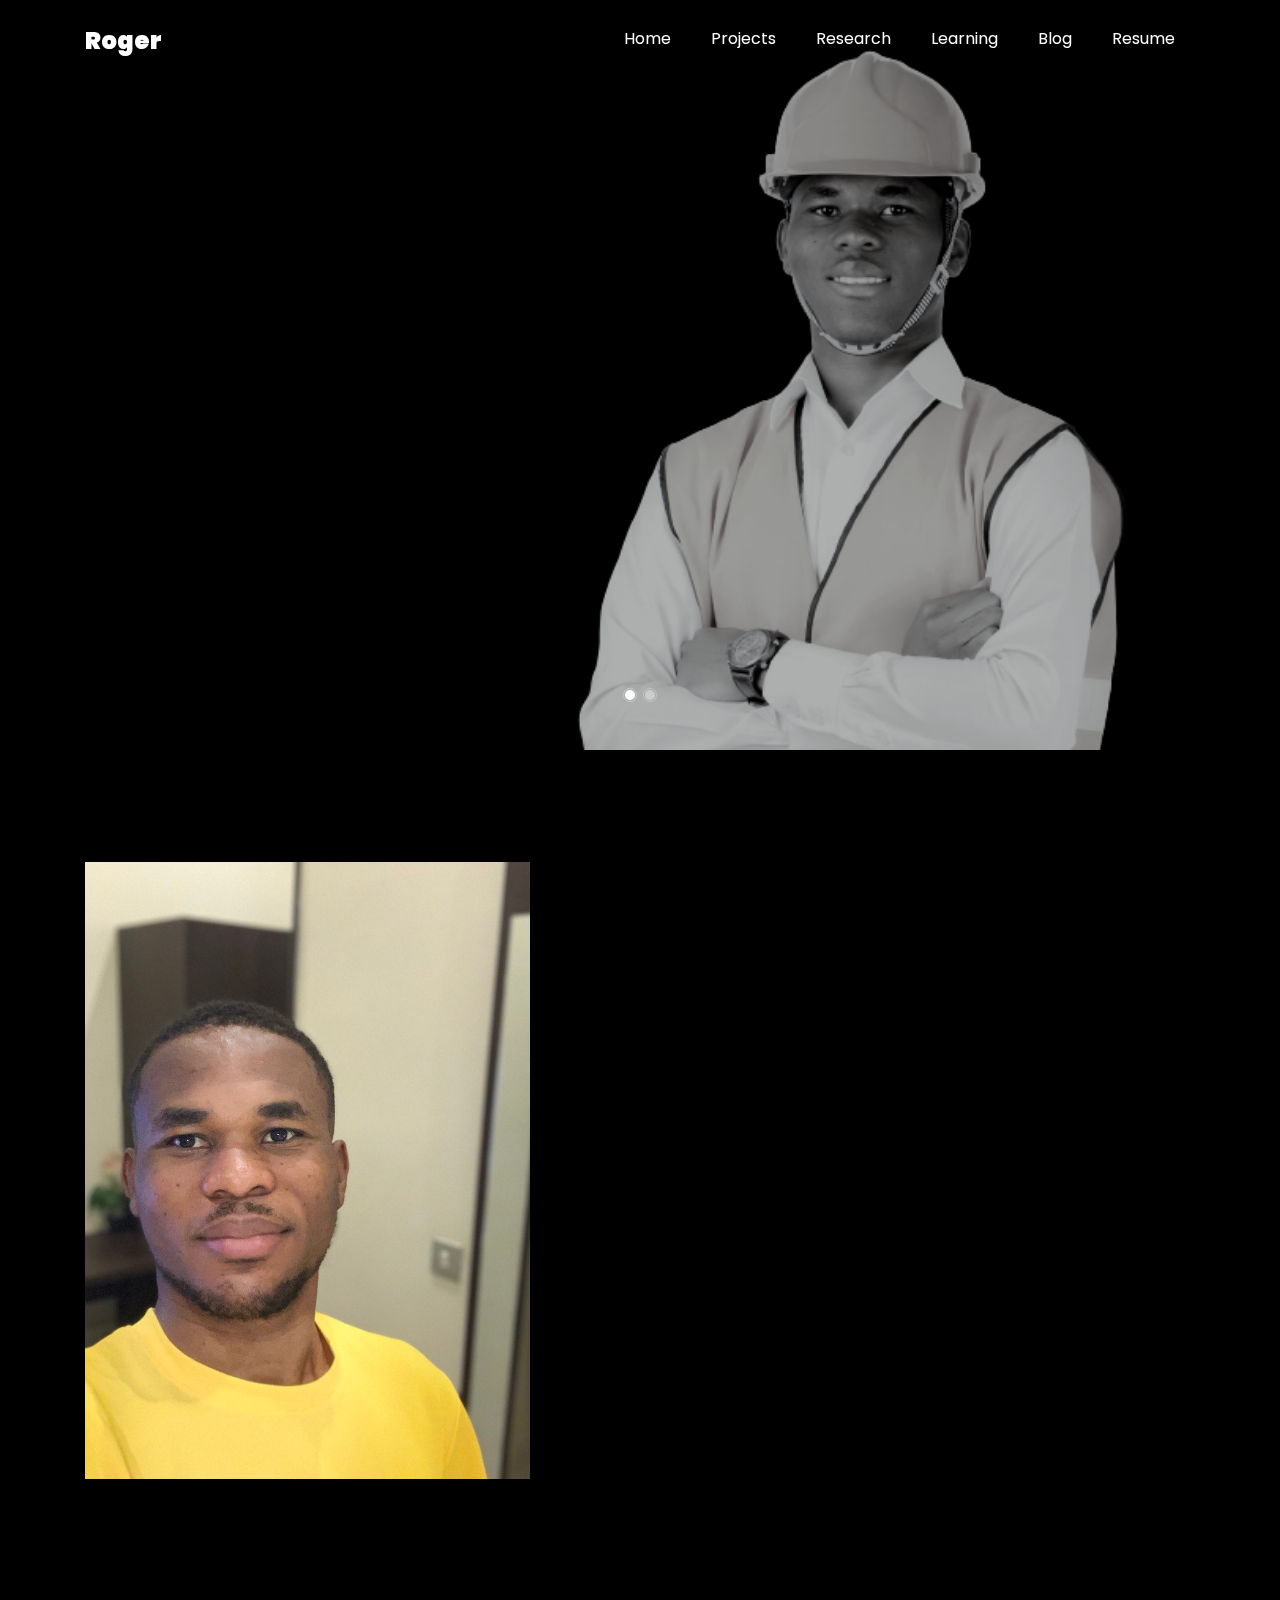
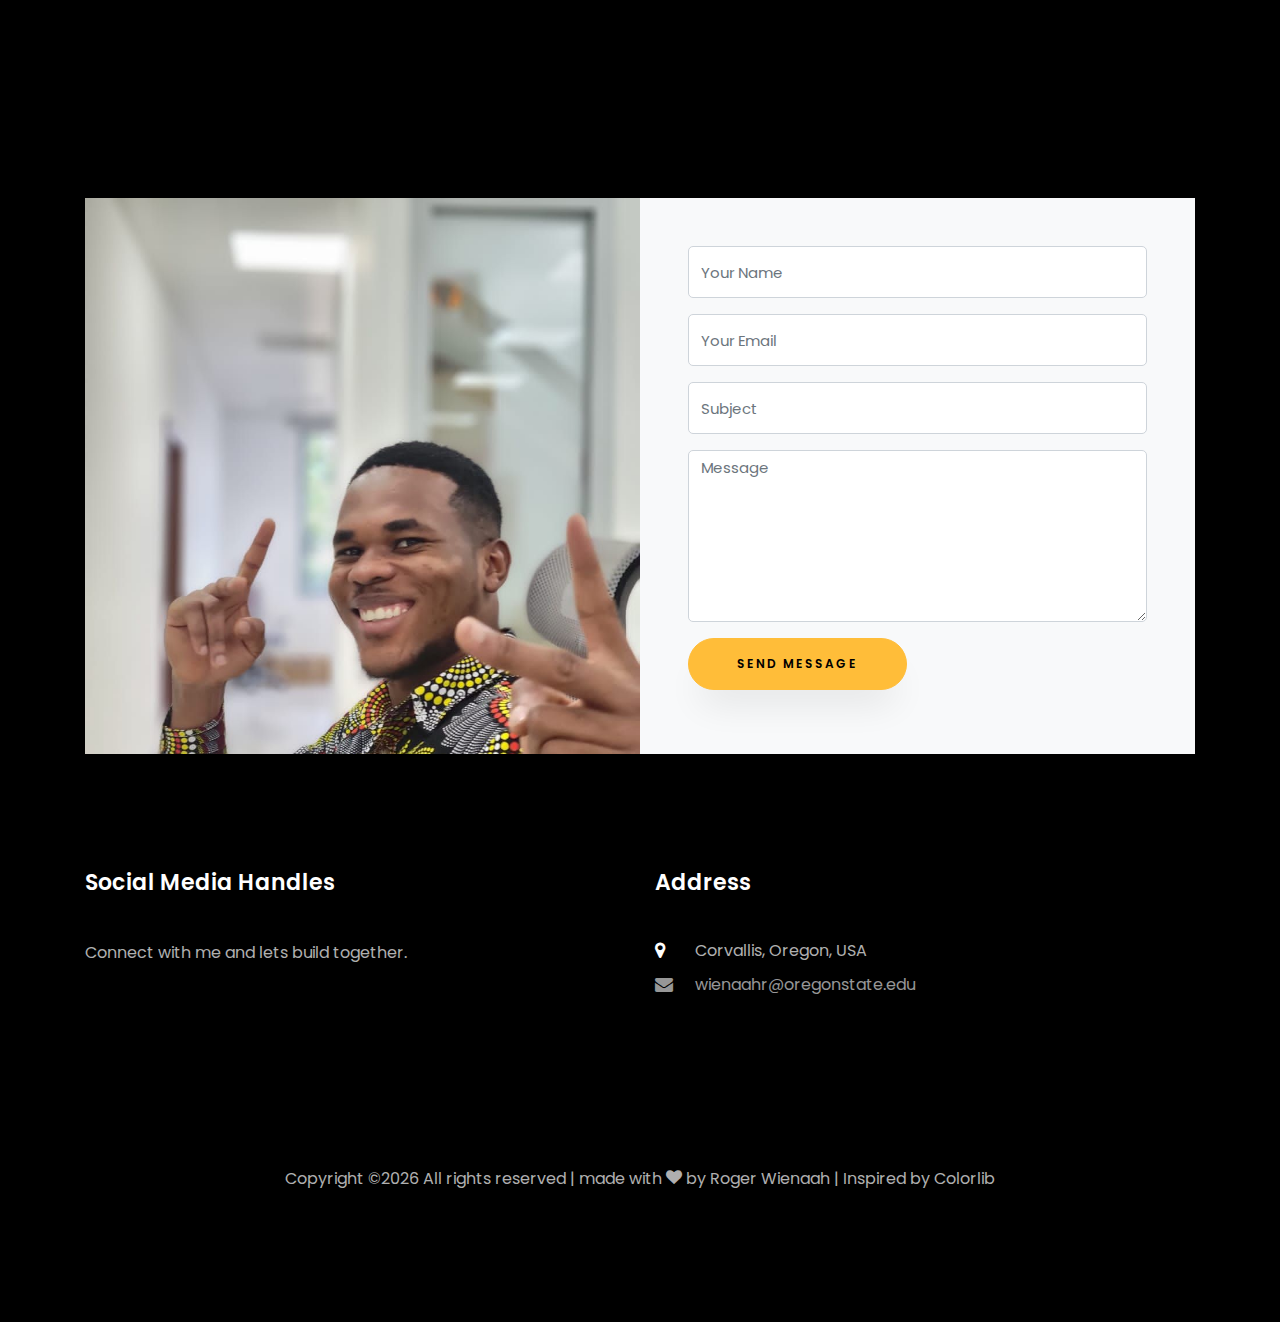
<file: index.html>
<!DOCTYPE html>
<html lang="en">
  <head>
    <title>Roger Wienaah</title>
    <meta charset="utf-8">
    <meta name="viewport" content="width=device-width, initial-scale=1, shrink-to-fit=no">
    
    <link href="https://fonts.googleapis.com/css?family=Poppins:100,200,300,400,500,600,700,800,900" rel="stylesheet">

    <link rel="stylesheet" href="css/open-iconic-bootstrap.min.css">
    <link rel="stylesheet" href="css/animate.css">
    
    <link rel="stylesheet" href="css/owl.carousel.min.css">
    <link rel="stylesheet" href="css/owl.theme.default.min.css">
    <link rel="stylesheet" href="css/magnific-popup.css">

    <link rel="stylesheet" href="css/aos.css">

    <link rel="stylesheet" href="css/ionicons.min.css">
    
    <link rel="stylesheet" href="css/flaticon.css">
    <link rel="stylesheet" href="css/icomoon.css">
    <link rel="stylesheet" href="css/style.css">
  </head>
  <body data-spy="scroll" data-target=".site-navbar-target" data-offset="300">
	  
	  
    <nav class="navbar navbar-expand-lg navbar-dark ftco_navbar ftco-navbar-light site-navbar-target" id="ftco-navbar">
	    <div class="container">
	      <a class="navbar-brand" href="index.html">Roger</a>
	      <button class="navbar-toggler js-fh5co-nav-toggle fh5co-nav-toggle" type="button" data-toggle="collapse" data-target="#ftco-nav" aria-controls="ftco-nav" aria-expanded="false" aria-label="Toggle navigation">
	        <span class="oi oi-menu"></span> Menu
	      </button>

	      <div class="collapse navbar-collapse" id="ftco-nav">
	        <ul class="navbar-nav nav ml-auto">
	          <li class="nav-item"><a href="index.html" class="nav-link"><span>Home</span></a></li>
			  <li class="nav-item"><a href="projects.html" class="nav-link"><span>Projects</span></a></li> 
			  <li class="nav-item"><a href="research.html" class="nav-link"><span>Research</span></a></li>
	          <li class="nav-item"><a href="learning.html" class="nav-link"><span>Learning</span></a></li>
	          <li class="nav-item"><a href="blog.html" class="nav-link"><span>Blog</span></a></li>
	          <li class="nav-item"><a href="files/ROGER WIENAAH - CV.pdf" class="nav-link"><span>Resume</span></a></li>
	        </ul>
	      </div>
	    </div>
	</nav>
	<section id="home-section" class="hero">
		<div class="home-slider  owl-carousel">
		<div class="slider-item ">
		<div class="overlay"></div>
		<div class="container">
			<div class="row d-md-flex no-gutters slider-text align-items-end justify-content-end" data-scrollax-parent="true">
			<div class="one-third js-fullheight order-md-last img" style="background-image:url(images/profile_img.svg);">
				<div class="overlay"></div>
			</div>
				<div class="one-forth d-flex  align-items-center ftco-animate" data-scrollax=" properties: { translateY: '70%' }">
				<div class="text">
					<span class="subheading">Hi!</span>
					<h1 class="mb-4 mt-3">I'm <span>Roger Wienaah</span></h1>
					<h2 class="mb-4">A Robotics Graduate Student</h2>
					<p><a href="#" class="btn btn-primary py-3 px-4">Projects</a> <!--<a href="#" class="btn btn-white btn-outline-white py-3 px-4">My Blog</a>--><a href="https://www.linkedin.com/in/roger-wienaah/" class="btn btn-white btn-outline-white py-3 px-4">LinkedIn</a></p>
				</div>
				</div>
			</div>
		</div>
		</div>

		<div class="slider-item">
		<div class="overlay"></div>
		<div class="container">
			<div class="row d-flex no-gutters slider-text align-items-end justify-content-end" data-scrollax-parent="true">
			<div class="one-third js-fullheight order-md-last img" style="background-image:url(images/bg_2.png);">
				<div class="overlay"></div>
			</div>
				<div class="one-forth d-flex align-items-center ftco-animate" data-scrollax=" properties: { translateY: '70%' }">
				<div class="text">
					<span class="subheading">Hello!</span>
					<h1 class="mb-4 mt-3">I'm a <span>Robotics PhD Student </span>at Oregon State Univ.</h1>
					<p><a href="#" class="btn btn-primary py-3 px-4">Projects</a> <!--<a href="#" class="btn btn-white btn-outline-white py-3 px-4">My Blog</a>--><a href="https://www.linkedin.com/in/roger-wienaah/" class="btn btn-white btn-outline-white py-3 px-4">LinkedIn</a></p>
				</div>
				</div>
			</div>
		</div>
		</div>
	</div>
    </section>

    <section class="ftco-about img ftco-section ftco-no-pb" id="about-section">
    	<div class="container">
    		<div class="row d-flex">
    			<div class="col-md-6 col-lg-5 d-flex">
    				<div class="img-about img d-flex align-items-stretch">
    					<div class="overlay"></div>
	    				<div class="img d-flex align-self-stretch align-items-center" style="background-image:url(images/about.png);">
	    				</div>
    				</div>
    			</div>
    			<div class="col-md-6 col-lg-7 pl-lg-5 pb-5">
    				<div class="row justify-content-start pb-3">
		          <div class="col-md-12 heading-section ftco-animate">
		          	<h1 class="big">About</h1>
		            <h2 class="mb-4">About Me</h2>
		            <p>I am a 1st year Robotics PhD student at Oregon State University and a member of the 
						<a href="https://research.engr.oregonstate.edu/hmtl/">Human Machine Teaming Laboratory </a>under the supervision 
						of <a href="https://engineering.oregonstate.edu/people/julie-adams">Dr. Julie Adams</a>, where I currently do research in Robotic Swarm Coalition formation. 
					</p>
		            <ul class="about-info mt-4 px-md-0 px-2">
		            	<li class="d-flex"><span>Name:</span> <span>Roger Wienaah</span></li>
		            	<li class="d-flex"><span>Address:</span> <span>Corvallis, Oregon, USA</span></li>
		            	<li class="d-flex"><span>Zip code:</span> <span>97333</span></li>
		            	<li class="d-flex"><span>Email:</span> <span>wienaahr@oregonstate.edu</span></li>
		            </ul>
		          </div>
		        </div>
	          <div class="counter-wrap ftco-animate d-flex mt-md-3">
              <div class="text">
              	<p class="mb-4">
	                <span class="number" data-number="5">0</span>
	                <span>Projects completed</span>
                </p>
                <p><a href="files/ROGER WIENAAH - CV.pdf" class="btn btn-primary py-3 px-3">Download CV</a></p>
              </div>
	          </div>
	        </div>
        </div>
    	</div>
    </section>

    <section class="ftco-section ftco-no-pb" id="education-section">
    	<div class="container">
    		<div class="row justify-content-center pb-5">
          <div class="col-md-10 heading-section text-center ftco-animate">
          	<h1 class="big big-2">Education</h1>
            <h2 class="mb-4">Education</h2>
          </div>
        </div>
    		<div class="row">
    			<div class="col-md-6">
    				<div class="education-wrap ftco-animate">
    					<span class="date">2024 - Present</span>
    					<h2>PhD in Robotics</h2>
    					<span class="position">Oregon State University</span>
    					<p class="mt-4"> - Graduate Research Assistant in the Human Machine Teaming Lab under Dr. Julie Adams <br>
									- Graduate Teaching Assistant for ME 203 (Computational Methods for Engineering) under Dr. Cindy Grimm and 
									Deanna Flynn
						</p>
    				</div>
    			</div>

    			<div class="col-md-6">
					<div class="education-wrap ftco-animate">
    					<span class="date">2018 - 2022</span>
    					<h2>BSc. Electrical & Electronic Eng.</h2>
    					<span class="position">University of Energy and Natural Resources</span>
						<p class="mt-4">- Overall Best Graduating Engineering Student - 2022  <br>
							- General Secretary: Ghana Institution of Engineers, UENR Chapter - 2022 <br>
							- President: UENR Robotics Club - 2021/2022 <br>
							<br>
						 </p>
    				</div>
    			</div>
    		</div>
    		<div class="row justify-content-center mt-5">
    			<div class="col-md-6 text-center ftco-animate">
    				<p><a href="files/ROGER WIENAAH - CV.pdf" class="btn btn-primary py-4 px-5">Download CV</a></p>
    			</div>
    		</div>
    	</div>
    </section>

		
		<section class="ftco-section" id="skill-section">
			<div class="container">
				<div class="row justify-content-center pb-5">
          <div class="col-md-12 heading-section text-center ftco-animate">
          	<h1 class="big big-2">Skills</h1>
            <h2 class="mb-4">My Skills</h2>
          </div>
        </div>
				<div class="row">
					<div class="col-md-6 animate-box">
						<div class="progress-wrap ftco-animate">
							<h3>Python</h3>
							<div class="progress">
							 	<div class="progress-bar color-1" role="progressbar" aria-valuenow="95"
							  	aria-valuemin="0" aria-valuemax="100" style="width:100%">
							    <span></span>
							  	</div>
							</div>
						</div>
					</div>
					<div class="col-md-6 animate-box">
						<div class="progress-wrap ftco-animate">
							<h3>Arduino</h3>
							<div class="progress">
							 	<div class="progress-bar color-2" role="progressbar" aria-valuenow="95"
							  	aria-valuemin="0" aria-valuemax="100" style="width:100%">
							    <span></span>
							  	</div>
							</div>
						</div>
					</div>
					<div class="col-md-6 animate-box">
						<div class="progress-wrap ftco-animate">
							<h3>Matlab</h3>
							<div class="progress">
							 	<div class="progress-bar color-3" role="progressbar" aria-valuenow="90"
							  	aria-valuemin="0" aria-valuemax="100" style="width:100%">
							    <span></span>
							  	</div>
							</div>
						</div>
					</div>
					<div class="col-md-6 animate-box">
						<div class="progress-wrap ftco-animate">
							<h3>Power BI</h3>
							<div class="progress">
							 	<div class="progress-bar color-4" role="progressbar" aria-valuenow="95"
							  	aria-valuemin="0" aria-valuemax="100" style="width:100%">
							    <span></span>
							  	</div>
							</div>
						</div>
					</div>
					<div class="col-md-6 animate-box">
						<div class="progress-wrap ftco-animate">
							<h3>Linux(Ubuntu)</h3>
							<div class="progress">
							 	<div class="progress-bar color-4" role="progressbar" aria-valuenow="85"
							  	aria-valuemin="0" aria-valuemax="100" style="width:100%">
							    <span></span>
							  	</div>
							</div>
						</div>
					</div>
					<div class="col-md-6 animate-box">
						<div class="progress-wrap ftco-animate">
							<h3>PCB Design</h3>
							<div class="progress">
							 	<div class="progress-bar color-4" role="progressbar" aria-valuenow="88"
							  	aria-valuemin="0" aria-valuemax="100" style="width:100%">
							    <span></span>
							  	</div>
							</div>
						</div>
					</div>

				</div>
			</div>
		</section>
 
    <section class="ftco-section ftco-no-pt ftco-no-pb ftco-counter img" id="section-counter">
    	<div class="container">
				<div class="row d-md-flex align-items-center">
          <!-- <div class="col-md d-flex justify-content-center counter-wrap ftco-animate">
            <div class="block-18">
              <div class="text">
                <strong class="number" data-number="100">0</strong>
                <span>Awards</span>
              </div>
            </div>
          </div> -->
          <div class="col-md d-flex justify-content-center counter-wrap ftco-animate">
            <div class="block-18">
              <div class="text">
                <strong class="number" data-number="7">1</strong>
                <span>Completed Projects</span>
              </div>
            </div>
          </div>
          <div class="col-md d-flex justify-content-center counter-wrap ftco-animate">
            <div class="block-18">
              <div class="text">
                <strong class="number" data-number="10">1</strong>
                <span>Online Courses</span>
              </div>
            </div>
          </div>
          <!-- <div class="col-md d-flex justify-content-center counter-wrap ftco-animate">
            <div class="block-18">
              <div class="text">
                <strong class="number" data-number="500">0</strong>
                <span>Cups of coffee</span>
              </div>
            </div> -->
          </div>
        </div>
      </div>
    </section>

	<section class="ftco-section contact-section ftco-no-pb" id="contact-section">
		<div class="container">
			<div class="row justify-content-center mb-5 pb-3">
			<div class="col-md-7 heading-section text-center ftco-animate">
				<h2 class="mb-4">Get in Touch</h2>
				<p>In case of any questions, constructive criticism, or just a friendly chat, feel free to contact me via email and do consider connecting with me on below social media platforms.</p>
			</div>
			</div>
	
			<div class="row no-gutters block-9">
			<div class="col-md-6 order-md-last d-flex">
				<form action="#" class="bg-light p-4 p-md-5 contact-form">
				<div class="form-group">
					<input type="text" class="form-control" placeholder="Your Name">
				</div>
				<div class="form-group">
					<input type="text" class="form-control" placeholder="Your Email">
				</div>
				<div class="form-group">
					<input type="text" class="form-control" placeholder="Subject">
				</div>
				<div class="form-group">
					<textarea name="" id="" cols="30" rows="7" class="form-control" placeholder="Message"></textarea>
				</div>
				<div class="form-group">
					<input type="submit" value="Send Message" class="btn btn-primary py-3 px-5">
				</div>
				</form>
			
			</div>
	
			<div class="col-md-6 d-flex">
				<div class="img" style="background-image: url(images/about.jpg);"></div>
			</div>
			</div>
		</div>
	</section>
	  
	  
	<footer class="ftco-footer ftco-section">
		<div class="container">
			<div class="row mb-5">
			<div class="col-md">
				<div class="ftco-footer-widget mb-4">
				<h2 class="ftco-heading-2">Social Media Handles</h2>
				<p>Connect with me and lets build together. </p>
				<ul class="ftco-footer-social list-unstyled float-md-left float-lft mt-5">
					<li class="ftco-animate"><a href="#"><span class="icon-twitter"></span></a></li>
					<li class="ftco-animate"><a href="#"><span class="icon-facebook"></span></a></li>
					<li class="ftco-animate"><a href="#"><span class="icon-instagram"></span></a></li>
				</ul>
				</div>
			</div>
			<div class="col-md">
				<div class="ftco-footer-widget mb-4">
					<h2 class="ftco-heading-2">Address</h2>
					<div class="block-23 mb-3">
					<ul>
						<li><span class="icon icon-map-marker"></span><span class="text">Corvallis, Oregon, USA</span></li>
						<li><a href="#"><span class="icon icon-envelope"></span><span class="text">wienaahr@oregonstate.edu</span></a></li>
					</ul>
					</div>
				</div>
			</div>
			</div>
			<div class="row">
			<div class="col-md-12 text-center">
	
				<p><!-- Link back to Colorlib can't be removed. Template is licensed under CC BY 3.0. -->
			Copyright &copy;<script>document.write(new Date().getFullYear());</script> All rights reserved | made with <i class="icon-heart color-danger" aria-hidden="true"></i> by Roger Wienaah | Inspired by <a href="https://colorlib.com" target="_blank">Colorlib</a>
			<!-- Link back to Colorlib can't be removed. Template is licensed under CC BY 3.0. --></p>
			</div>
			</div>
		</div>
	</footer>

 
  <!-- loader -->
  <div id="ftco-loader" class="show fullscreen"><svg class="circular" width="48px" height="48px"><circle class="path-bg" cx="24" cy="24" r="22" fill="none" stroke-width="4" stroke="#eeeeee"/><circle class="path" cx="24" cy="24" r="22" fill="none" stroke-width="4" stroke-miterlimit="10" stroke="#F96D00"/></svg></div>


  <script src="js/jquery.min.js"></script>
  <script src="js/jquery-migrate-3.0.1.min.js"></script>
  <script src="js/popper.min.js"></script>
  <script src="js/bootstrap.min.js"></script>
  <script src="js/jquery.easing.1.3.js"></script>
  <script src="js/jquery.waypoints.min.js"></script>
  <script src="js/jquery.stellar.min.js"></script>
  <script src="js/owl.carousel.min.js"></script>
  <script src="js/jquery.magnific-popup.min.js"></script>
  <script src="js/aos.js"></script>
  <script src="js/jquery.animateNumber.min.js"></script>
  <script src="js/scrollax.min.js"></script>
  
  <script src="js/main.js"></script>
    
  </body>
</html>
</file>
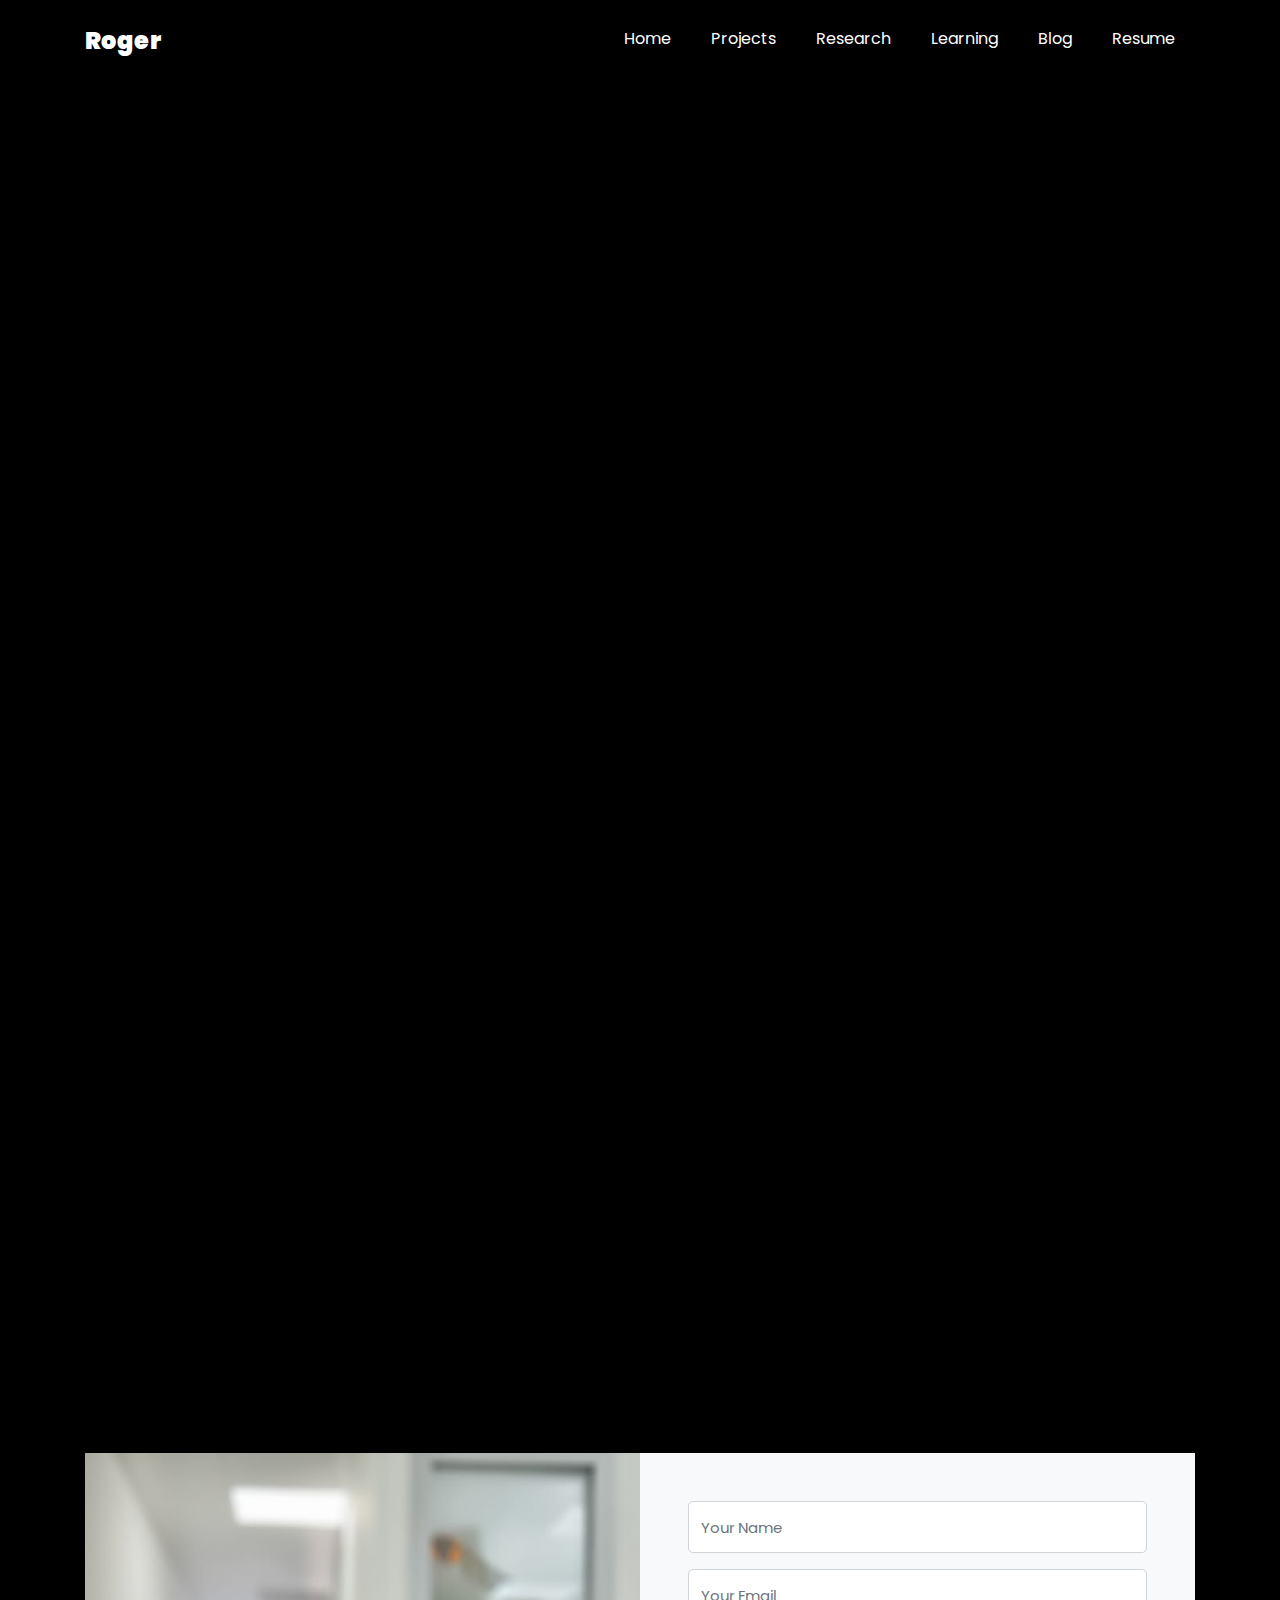
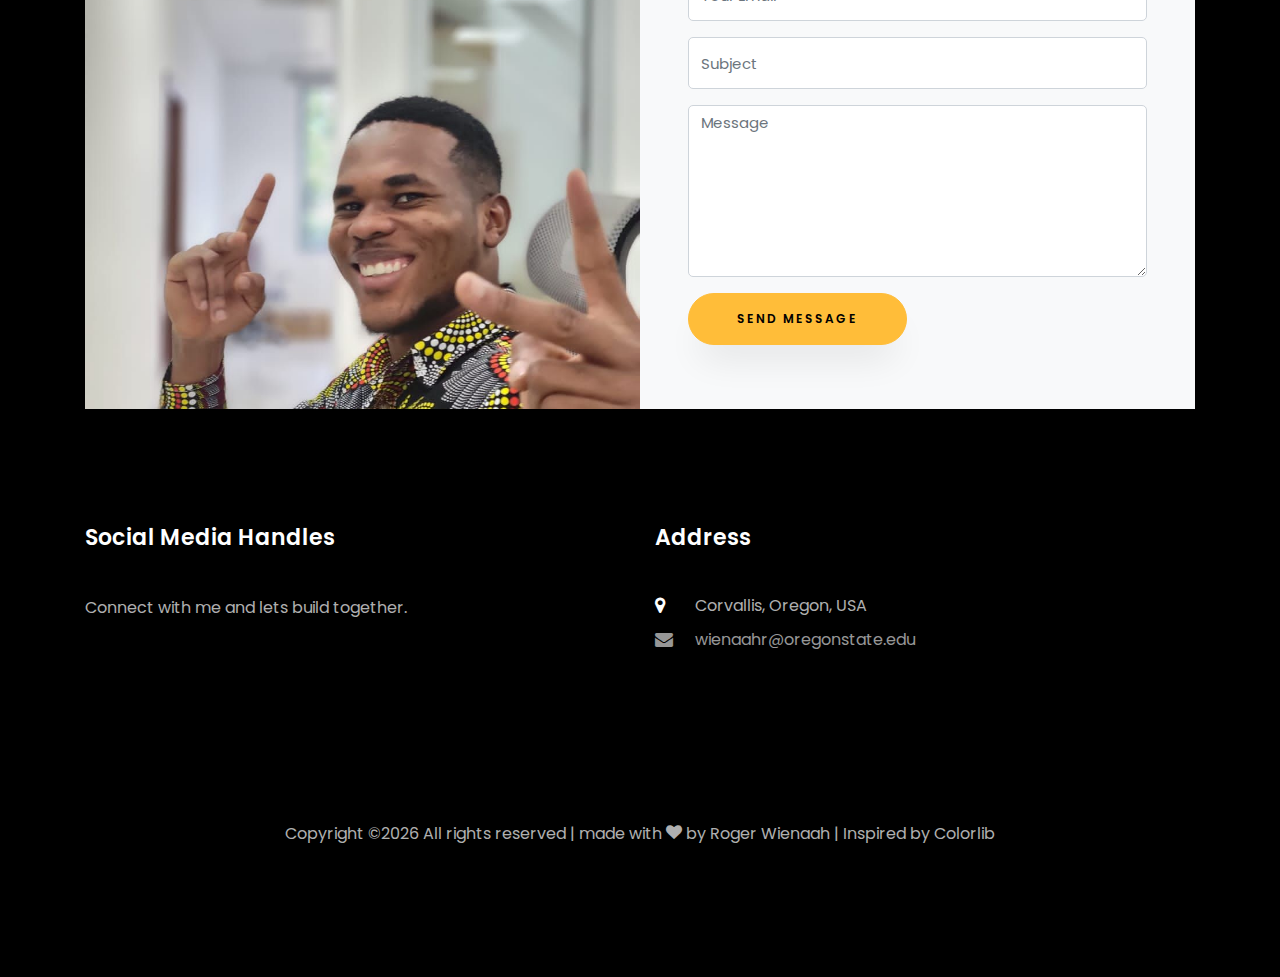
<file: blog.html>
<!DOCTYPE html>
<html lang="en">
  <head>
    <title>Roger Wienaah</title>
    <meta charset="utf-8">
    <meta name="viewport" content="width=device-width, initial-scale=1, shrink-to-fit=no">
    
    <link href="https://fonts.googleapis.com/css?family=Poppins:100,200,300,400,500,600,700,800,900" rel="stylesheet">

    <link rel="stylesheet" href="css/open-iconic-bootstrap.min.css">
    <link rel="stylesheet" href="css/animate.css">
    
    <link rel="stylesheet" href="css/owl.carousel.min.css">
    <link rel="stylesheet" href="css/owl.theme.default.min.css">
    <link rel="stylesheet" href="css/magnific-popup.css">

    <link rel="stylesheet" href="css/aos.css">

    <link rel="stylesheet" href="css/ionicons.min.css">
    
    <link rel="stylesheet" href="css/flaticon.css">
    <link rel="stylesheet" href="css/icomoon.css">
    <link rel="stylesheet" href="css/style.css">
  </head>
  <body data-spy="scroll" data-target=".site-navbar-target" data-offset="300">
	  
	  
    <nav class="navbar navbar-expand-lg navbar-dark ftco_navbar ftco-navbar-light site-navbar-target" id="ftco-navbar">
	    <div class="container">
	      <a class="navbar-brand" href="index.html">Roger</a>
	      <button class="navbar-toggler js-fh5co-nav-toggle fh5co-nav-toggle" type="button" data-toggle="collapse" data-target="#ftco-nav" aria-controls="ftco-nav" aria-expanded="false" aria-label="Toggle navigation">
	        <span class="oi oi-menu"></span> Menu
	      </button>

	      <div class="collapse navbar-collapse" id="ftco-nav">
	        <ul class="navbar-nav nav ml-auto">
	          <li class="nav-item"><a href="index.html" class="nav-link"><span>Home</span></a></li>
			  <li class="nav-item"><a href="projects.html" class="nav-link"><span>Projects</span></a></li> 
			  <li class="nav-item"><a href="research.html" class="nav-link"><span>Research</span></a></li>
	          <li class="nav-item"><a href="learning.html" class="nav-link"><span>Learning</span></a></li>
	          <li class="nav-item"><a href="blog.html" class="nav-link"><span>Blog</span></a></li>
	          <li class="nav-item"><a href="files/ROGER WIENAAH - CV.pdf" class="nav-link"><span>Resume</span></a></li>
	        </ul>
	      </div>
	    </div>
	  </nav>    

    <section class="ftco-section" id="blog-section">
      <div class="container">
        <div class="row justify-content-center mb-5 pb-5">
          <div class="col-md-7 heading-section text-center ftco-animate">
            <h1 class="big big-2">Blog</h1>
            <h2 class="mb-4">Roger's Corner</h2>
            <p>My Blog Posts</p>
          </div>
        </div>
        <div class="row d-flex">
          <div class="col-md-4 d-flex ftco-animate">
          	<div class="blog-entry justify-content-end">
              <a href="single.html" class="block-20" style="background-image: url('images/image_1.jpg');">
              </a>
              <div class="text mt-3 float-right d-block">
              	<div class="d-flex align-items-center mb-3 meta">
	                <p class="mb-0">
	                	<span class="mr-2">June 21, 2019</span>
	                	<a href="#" class="mr-2">Admin</a>
	                	<a href="#" class="meta-chat"><span class="icon-chat"></span> 3</a>
	                </p>
                </div>
                <h3 class="heading"><a href="single.html">Why Lead Generation is Key for Business Growth</a></h3>
                <p>A small river named Duden flows by their place and supplies it with the necessary regelialia.</p>
              </div>
            </div>
          </div>
          <div class="col-md-4 d-flex ftco-animate">
          	<div class="blog-entry justify-content-end">
              <a href="single.html" class="block-20" style="background-image: url('images/image_2.jpg');">
              </a>
              <div class="text mt-3 float-right d-block">
              	<div class="d-flex align-items-center mb-3 meta">
	                <p class="mb-0">
	                	<span class="mr-2">June 21, 2019</span>
	                	<a href="#" class="mr-2">Admin</a>
	                	<a href="#" class="meta-chat"><span class="icon-chat"></span> 3</a>
	                </p>
                </div>
                <h3 class="heading"><a href="single.html">Why Lead Generation is Key for Business Growth</a></h3>
                <p>A small river named Duden flows by their place and supplies it with the necessary regelialia.</p>
              </div>
            </div>
          </div>
          <div class="col-md-4 d-flex ftco-animate">
          	<div class="blog-entry">
              <a href="single.html" class="block-20" style="background-image: url('images/image_3.jpg');">
              </a>
              <div class="text mt-3 float-right d-block">
              	<div class="d-flex align-items-center mb-3 meta">
	                <p class="mb-0">
	                	<span class="mr-2">June 21, 2019</span>
	                	<a href="#" class="mr-2">Admin</a>
	                	<a href="#" class="meta-chat"><span class="icon-chat"></span> 3</a>
	                </p>
                </div>
                <h3 class="heading"><a href="single.html">Why Lead Generation is Key for Business Growth</a></h3>
                <p>A small river named Duden flows by their place and supplies it with the necessary regelialia.</p>
              </div>
            </div>
          </div>
        </div>
      </div>
    </section>

    <section class="ftco-section contact-section ftco-no-pb" id="contact-section">
      <div class="container">
      	<div class="row justify-content-center mb-5 pb-3">
          <div class="col-md-7 heading-section text-center ftco-animate">
            <h2 class="mb-4">Get in Touch</h2>
            <p>In case of any questions, constructive criticism, or just a friendly chat, feel free to contact me via email and do consider connecting with me on below social media platforms.</p>
          </div>
        </div>

        <div class="row no-gutters block-9">
          <div class="col-md-6 order-md-last d-flex">
            <form action="#" class="bg-light p-4 p-md-5 contact-form">
              <div class="form-group">
                <input type="text" class="form-control" placeholder="Your Name">
              </div>
              <div class="form-group">
                <input type="text" class="form-control" placeholder="Your Email">
              </div>
              <div class="form-group">
                <input type="text" class="form-control" placeholder="Subject">
              </div>
              <div class="form-group">
                <textarea name="" id="" cols="30" rows="7" class="form-control" placeholder="Message"></textarea>
              </div>
              <div class="form-group">
                <input type="submit" value="Send Message" class="btn btn-primary py-3 px-5">
              </div>
            </form>
          
          </div>

          <div class="col-md-6 d-flex">
          	<div class="img" style="background-image: url(images/about.jpg);"></div>
          </div>
        </div>
      </div>
    </section>


    <footer class="ftco-footer ftco-section">
      <div class="container">
        <div class="row mb-5">
          <div class="col-md">
            <div class="ftco-footer-widget mb-4">
              <h2 class="ftco-heading-2">Social Media Handles</h2>
              <p>Connect with me and lets build together. </p>
              <ul class="ftco-footer-social list-unstyled float-md-left float-lft mt-5">
                <li class="ftco-animate"><a href="#"><span class="icon-twitter"></span></a></li>
                <li class="ftco-animate"><a href="#"><span class="icon-facebook"></span></a></li>
                <li class="ftco-animate"><a href="#"><span class="icon-instagram"></span></a></li>
              </ul>
            </div>
          </div>
          <div class="col-md">
            <div class="ftco-footer-widget mb-4">
            	<h2 class="ftco-heading-2">Address</h2>
            	<div class="block-23 mb-3">
	              <ul>
	                <li><span class="icon icon-map-marker"></span><span class="text">Corvallis, Oregon, USA</span></li>
	                <li><a href="#"><span class="icon icon-envelope"></span><span class="text">wienaahr@oregonstate.edu</span></a></li>
	              </ul>
	            </div>
            </div>
          </div>
        </div>
        <div class="row">
          <div class="col-md-12 text-center">

            <p><!-- Link back to Colorlib can't be removed. Template is licensed under CC BY 3.0. -->
  Copyright &copy;<script>document.write(new Date().getFullYear());</script> All rights reserved | made with <i class="icon-heart color-danger" aria-hidden="true"></i> by Roger Wienaah | Inspired by <a href="https://colorlib.com" target="_blank">Colorlib</a>
  <!-- Link back to Colorlib can't be removed. Template is licensed under CC BY 3.0. --></p>
          </div>
        </div>
      </div>
    </footer>
    
  

  <!-- loader -->
  <div id="ftco-loader" class="show fullscreen"><svg class="circular" width="48px" height="48px"><circle class="path-bg" cx="24" cy="24" r="22" fill="none" stroke-width="4" stroke="#eeeeee"/><circle class="path" cx="24" cy="24" r="22" fill="none" stroke-width="4" stroke-miterlimit="10" stroke="#F96D00"/></svg></div>


  <script src="js/jquery.min.js"></script>
  <script src="js/jquery-migrate-3.0.1.min.js"></script>
  <script src="js/popper.min.js"></script>
  <script src="js/bootstrap.min.js"></script>
  <script src="js/jquery.easing.1.3.js"></script>
  <script src="js/jquery.waypoints.min.js"></script>
  <script src="js/jquery.stellar.min.js"></script>
  <script src="js/owl.carousel.min.js"></script>
  <script src="js/jquery.magnific-popup.min.js"></script>
  <script src="js/aos.js"></script>
  <script src="js/jquery.animateNumber.min.js"></script>
  <script src="js/scrollax.min.js"></script>
  
  <script src="js/main.js"></script>
    
  </body>
</html>
</file>
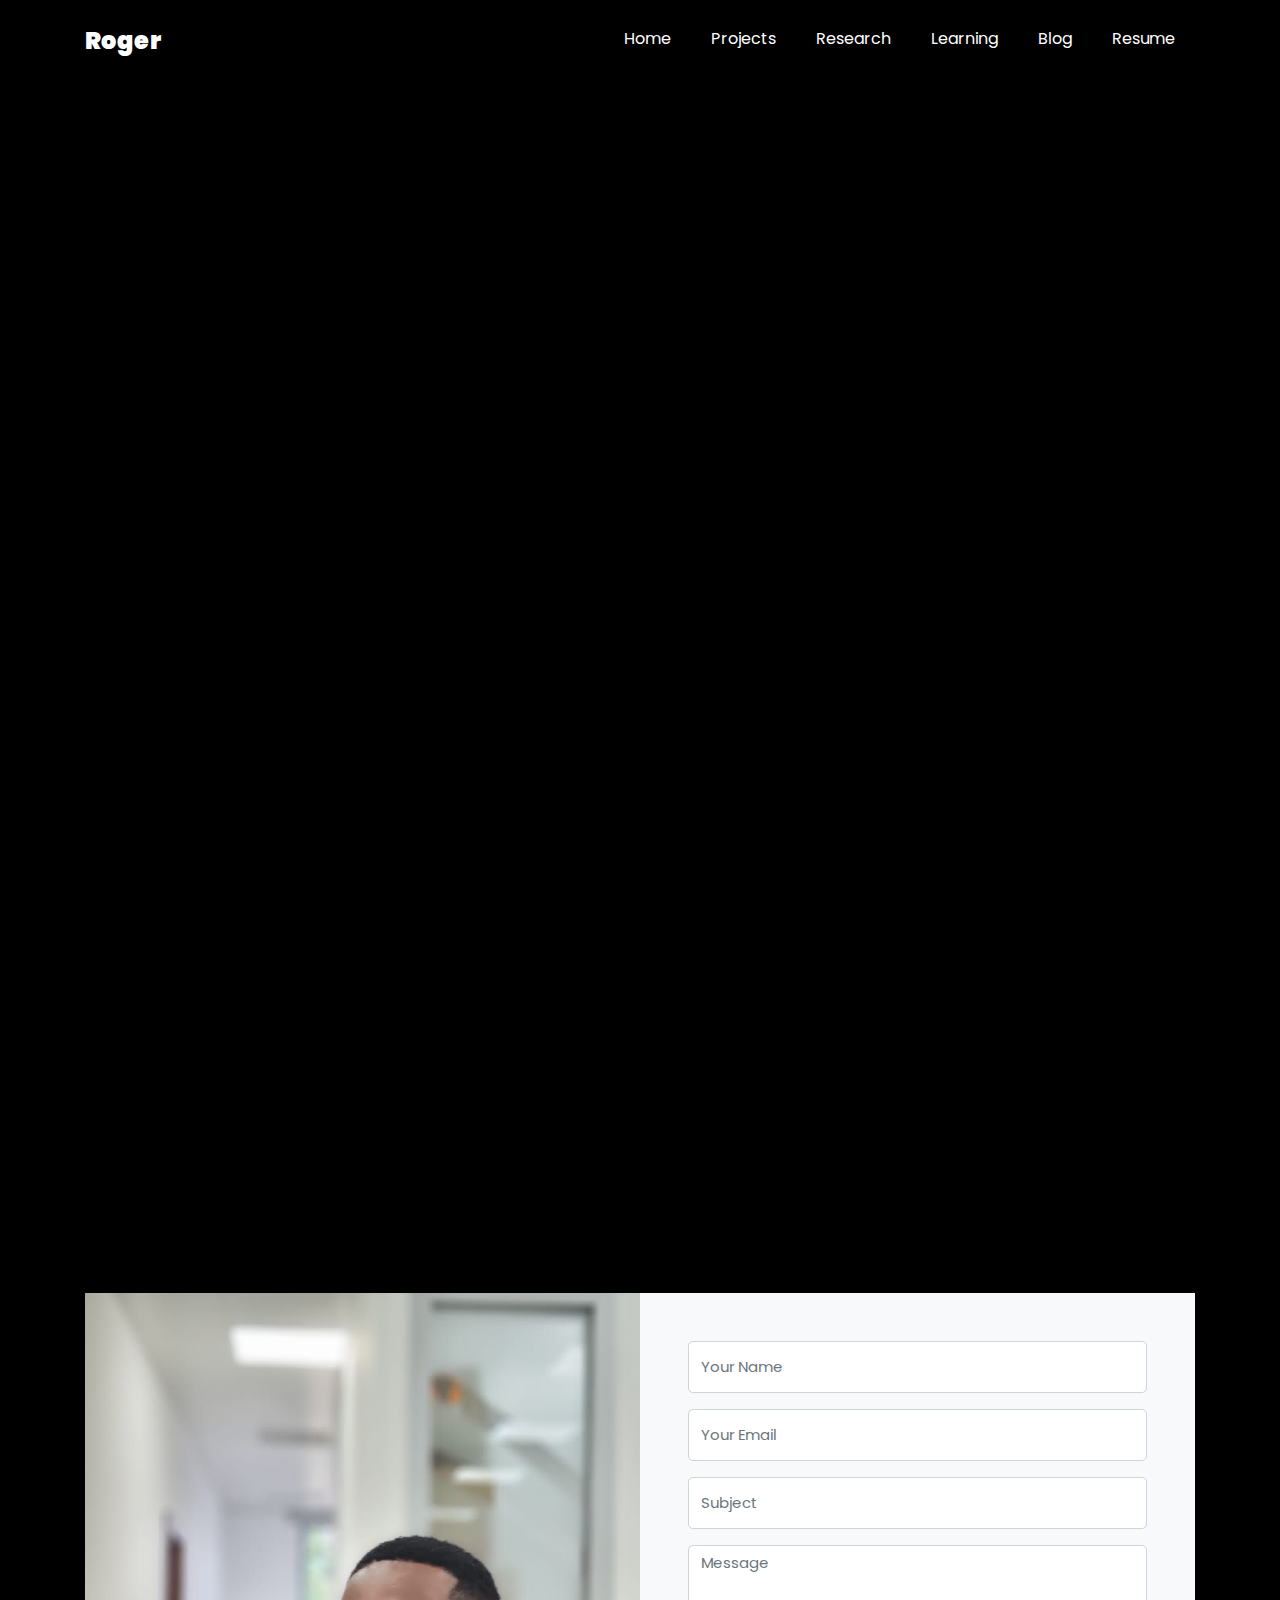
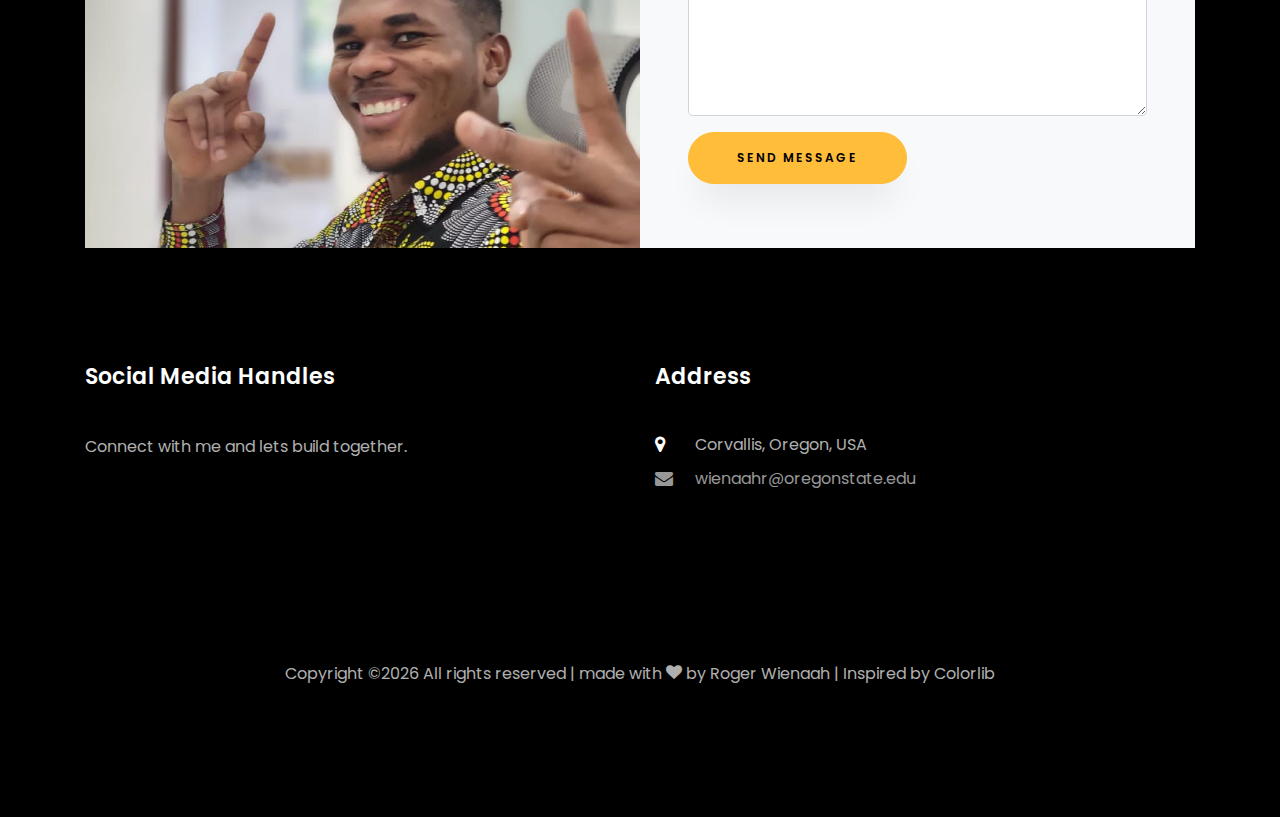
<file: learning.html>
<!DOCTYPE html>
<html lang="en">
  <head>
    <title>Roger Wienaah</title>
    <meta charset="utf-8">
    <meta name="viewport" content="width=device-width, initial-scale=1, shrink-to-fit=no">
    
    <link href="https://fonts.googleapis.com/css?family=Poppins:100,200,300,400,500,600,700,800,900" rel="stylesheet">

    <link rel="stylesheet" href="css/open-iconic-bootstrap.min.css">
    <link rel="stylesheet" href="css/animate.css">
    
    <link rel="stylesheet" href="css/owl.carousel.min.css">
    <link rel="stylesheet" href="css/owl.theme.default.min.css">
    <link rel="stylesheet" href="css/magnific-popup.css">

    <link rel="stylesheet" href="css/aos.css">

    <link rel="stylesheet" href="css/ionicons.min.css">
    
    <link rel="stylesheet" href="css/flaticon.css">
    <link rel="stylesheet" href="css/icomoon.css">
    <link rel="stylesheet" href="css/style.css">
  </head>
  <body data-spy="scroll" data-target=".site-navbar-target" data-offset="300">
	  
	  
    <nav class="navbar navbar-expand-lg navbar-dark ftco_navbar ftco-navbar-light site-navbar-target" id="ftco-navbar">
	    <div class="container">
	      <a class="navbar-brand" href="index.html">Roger</a>
	      <button class="navbar-toggler js-fh5co-nav-toggle fh5co-nav-toggle" type="button" data-toggle="collapse" data-target="#ftco-nav" aria-controls="ftco-nav" aria-expanded="false" aria-label="Toggle navigation">
	        <span class="oi oi-menu"></span> Menu
	      </button>

	      <div class="collapse navbar-collapse" id="ftco-nav">
	        <ul class="navbar-nav nav ml-auto">
	          <li class="nav-item"><a href="index.html" class="nav-link"><span>Home</span></a></li>
			  <li class="nav-item"><a href="projects.html" class="nav-link"><span>Projects</span></a></li> 
			  <li class="nav-item"><a href="research.html" class="nav-link"><span>Research</span></a></li>
	          <li class="nav-item"><a href="learning.html" class="nav-link"><span>Learning</span></a></li>
	          <li class="nav-item"><a href="blog.html" class="nav-link"><span>Blog</span></a></li>
	          <li class="nav-item"><a href="files/ROGER WIENAAH - CV.pdf" class="nav-link"><span>Resume</span></a></li>
	        </ul>
	      </div>
	    </div>
	  </nav>    
    <div class="container">
      <div class="row justify-content-center py-5 mt-5">
        <div class="col-md-12 heading-section text-center ftco-animate">
          <h1 class="big big-2">Courses</h1>
          <h2 class="mb-4">Learning</h2>
          <p>Personal Online Courses</p>
        </div>
      </div>
    </div>
    <section class="ftco-section ftco-no-pt ftco-no-pb ftco-counter img" id="section-counter">
    	<div class="container">
				<div class="row d-md-flex align-items-center">
          <div class="col-md d-flex justify-content-center counter-wrap ftco-animate">
            <div class="block-18">
              <div class="text">
                <strong class="number" data-number="20">0</strong>
                <span>Courses</span>
              </div>
            </div>
          </div>

          <div class="col-md d-flex justify-content-center counter-wrap ftco-animate">
            <div class="block-18">
              <div class="text">
                <strong class="number" data-number="20">0</strong>
                <span>Certificates</span>
              </div>
            </div>
          </div>

          <div class="col-md d-flex justify-content-center counter-wrap ftco-animate">
            <div class="block-18">
              <div class="text">
                <strong class="number" data-number="7">0</strong>
                <span>Projects</span>
              </div>
            </div>
          </div>
        </div>
      </div>
    </section>

    <section class="ftco-section" id="research-section">
    	<div class="container">
    		
    		<div class="row">
					<div class="col-md-4 text-center d-flex ftco-animate">
						<a href="#" class="research-1">
							<span class="icon">
								<i class="flaticon-analysis"></i>
							</span>
							<div class="desc">
								<h3 class="mb-5">Robotics Specialization</h3>
							</div>
						</a>
					</div>
					<div class="col-md-4 text-center d-flex ftco-animate">
						<a href="#" class="research-1">
							<span class="icon">
								<i class="flaticon-flasks"></i>
							</span>
							<div class="desc">
								<h3 class="mb-5">AI for Everyone</h3>
							</div>
						</a>
					</div>
					<div class="col-md-4 text-center d-flex ftco-animate">
						<a href="#" class="research-1">
							<span class="icon">
								<i class="flaticon-ideas"></i>
							</span>
							<div class="desc">
								<h3 class="mb-5">Machine Learning</h3>
							</div>
						</a>
					</div>
				</div>
    	</div>
    </section>

		
    

    <section class="ftco-section contact-section ftco-no-pb" id="contact-section">
      <div class="container">
      	<div class="row justify-content-center mb-5 pb-3">
          <div class="col-md-7 heading-section text-center ftco-animate">
            <h2 class="mb-4">Get in Touch</h2>
            <p>In case of any questions, constructive criticism, or just a friendly chat, feel free to contact me via email and do consider connecting with me on below social media platforms.</p>
          </div>
        </div>

        <div class="row no-gutters block-9">
          <div class="col-md-6 order-md-last d-flex">
            <form action="#" class="bg-light p-4 p-md-5 contact-form">
              <div class="form-group">
                <input type="text" class="form-control" placeholder="Your Name">
              </div>
              <div class="form-group">
                <input type="text" class="form-control" placeholder="Your Email">
              </div>
              <div class="form-group">
                <input type="text" class="form-control" placeholder="Subject">
              </div>
              <div class="form-group">
                <textarea name="" id="" cols="30" rows="7" class="form-control" placeholder="Message"></textarea>
              </div>
              <div class="form-group">
                <input type="submit" value="Send Message" class="btn btn-primary py-3 px-5">
              </div>
            </form>
          
          </div>

          <div class="col-md-6 d-flex">
          	<div class="img" style="background-image: url(images/about.jpg);"></div>
          </div>
        </div>
      </div>
    </section>


    <footer class="ftco-footer ftco-section">
      <div class="container">
        <div class="row mb-5">
          <div class="col-md">
            <div class="ftco-footer-widget mb-4">
              <h2 class="ftco-heading-2">Social Media Handles</h2>
              <p>Connect with me and lets build together. </p>
              <ul class="ftco-footer-social list-unstyled float-md-left float-lft mt-5">
                <li class="ftco-animate"><a href="#"><span class="icon-twitter"></span></a></li>
                <li class="ftco-animate"><a href="#"><span class="icon-facebook"></span></a></li>
                <li class="ftco-animate"><a href="#"><span class="icon-instagram"></span></a></li>
              </ul>
            </div>
          </div>
          <div class="col-md">
            <div class="ftco-footer-widget mb-4">
            	<h2 class="ftco-heading-2">Address</h2>
            	<div class="block-23 mb-3">
	              <ul>
	                <li><span class="icon icon-map-marker"></span><span class="text">Corvallis, Oregon, USA</span></li>
	                <li><a href="#"><span class="icon icon-envelope"></span><span class="text">wienaahr@oregonstate.edu</span></a></li>
	              </ul>
	            </div>
            </div>
          </div>
        </div>
        <div class="row">
          <div class="col-md-12 text-center">

            <p><!-- Link back to Colorlib can't be removed. Template is licensed under CC BY 3.0. -->
  Copyright &copy;<script>document.write(new Date().getFullYear());</script> All rights reserved | made with <i class="icon-heart color-danger" aria-hidden="true"></i> by Roger Wienaah | Inspired by <a href="https://colorlib.com" target="_blank">Colorlib</a>
  <!-- Link back to Colorlib can't be removed. Template is licensed under CC BY 3.0. --></p>
          </div>
        </div>
      </div>
    </footer>
    
  

  <!-- loader -->
  <div id="ftco-loader" class="show fullscreen"><svg class="circular" width="48px" height="48px"><circle class="path-bg" cx="24" cy="24" r="22" fill="none" stroke-width="4" stroke="#eeeeee"/><circle class="path" cx="24" cy="24" r="22" fill="none" stroke-width="4" stroke-miterlimit="10" stroke="#F96D00"/></svg></div>


  <script src="js/jquery.min.js"></script>
  <script src="js/jquery-migrate-3.0.1.min.js"></script>
  <script src="js/popper.min.js"></script>
  <script src="js/bootstrap.min.js"></script>
  <script src="js/jquery.easing.1.3.js"></script>
  <script src="js/jquery.waypoints.min.js"></script>
  <script src="js/jquery.stellar.min.js"></script>
  <script src="js/owl.carousel.min.js"></script>
  <script src="js/jquery.magnific-popup.min.js"></script>
  <script src="js/aos.js"></script>
  <script src="js/jquery.animateNumber.min.js"></script>
  <script src="js/scrollax.min.js"></script>
  
  <script src="js/main.js"></script>
    
  </body>
</html>
</file>
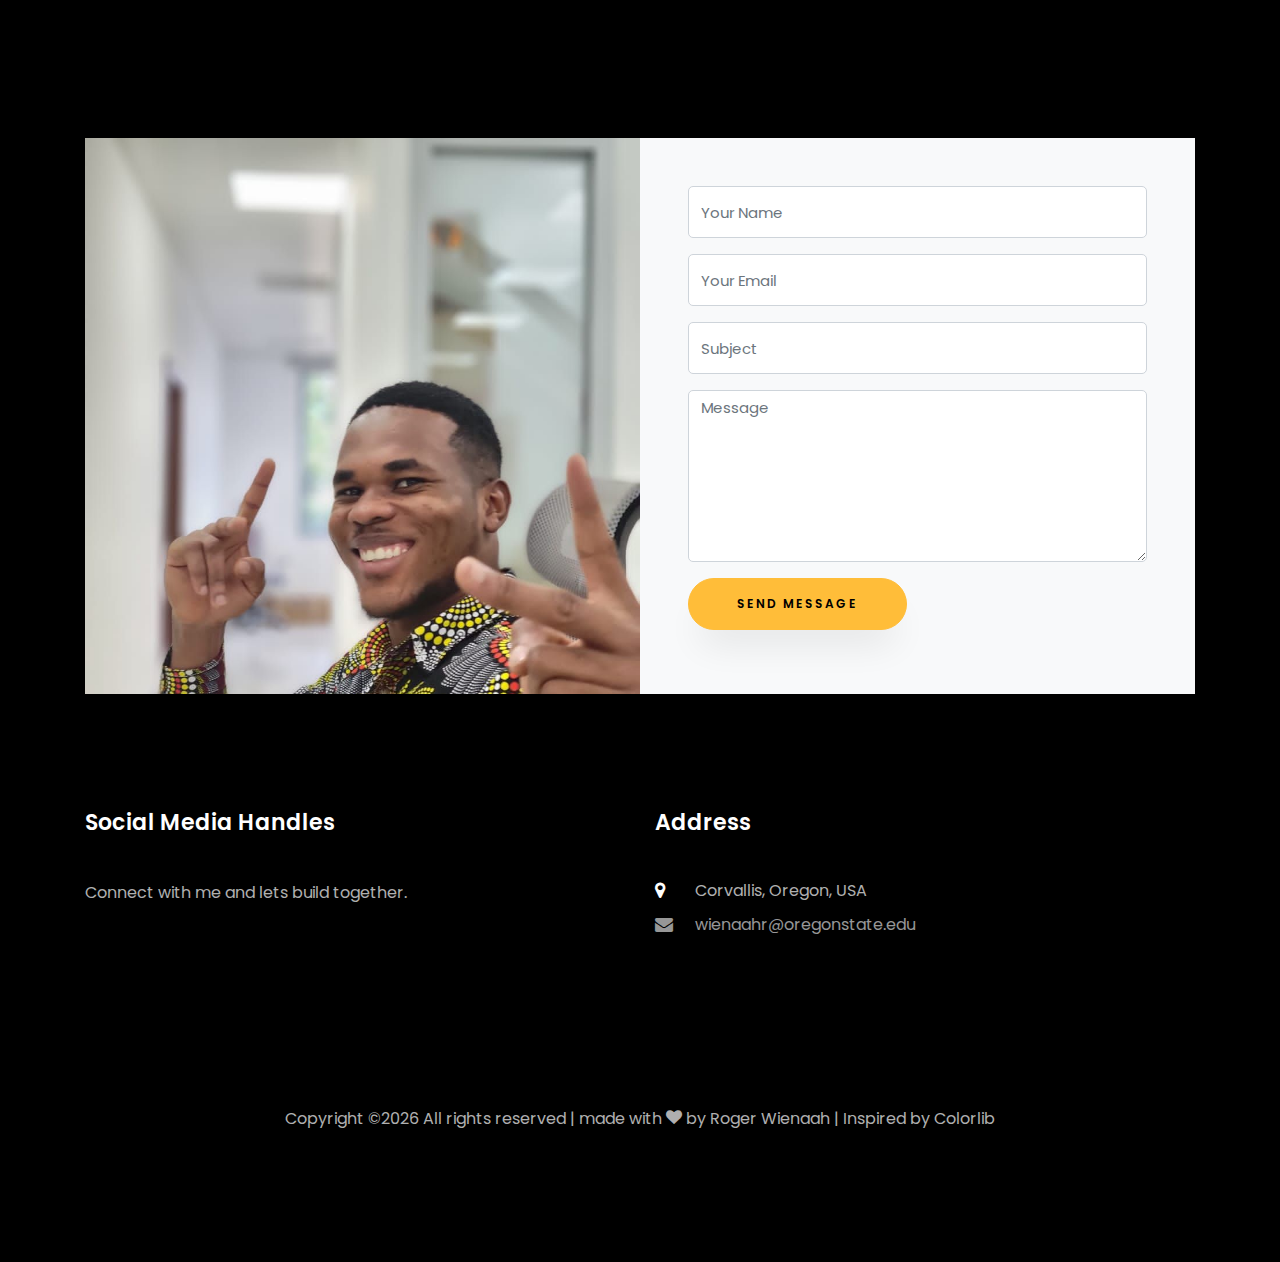
<file: projects.html>
<!DOCTYPE html>
<html lang="en">
  <head>
    <title>Roger Wienaah</title>
    <meta charset="utf-8">
    <meta name="viewport" content="width=device-width, initial-scale=1, shrink-to-fit=no">
    
    <link href="https://fonts.googleapis.com/css?family=Poppins:100,200,300,400,500,600,700,800,900" rel="stylesheet">

    <link rel="stylesheet" href="css/open-iconic-bootstrap.min.css">
    <link rel="stylesheet" href="css/animate.css">
    
    <link rel="stylesheet" href="css/owl.carousel.min.css">
    <link rel="stylesheet" href="css/owl.theme.default.min.css">
    <link rel="stylesheet" href="css/magnific-popup.css">

    <link rel="stylesheet" href="css/aos.css">

    <link rel="stylesheet" href="css/ionicons.min.css">
    
    <link rel="stylesheet" href="css/flaticon.css">
    <link rel="stylesheet" href="css/icomoon.css">
    <link rel="stylesheet" href="css/style.css">
  </head>
  <body data-spy="scroll" data-target=".site-navbar-target" data-offset="300">
	  
	  
    <nav class="navbar navbar-expand-lg navbar-dark ftco_navbar ftco-navbar-light site-navbar-target" id="ftco-navbar">
	    <div class="container">
	      <a class="navbar-brand" href="index.html">Roger</a>
	      <button class="navbar-toggler js-fh5co-nav-toggle fh5co-nav-toggle" type="button" data-toggle="collapse" data-target="#ftco-nav" aria-controls="ftco-nav" aria-expanded="false" aria-label="Toggle navigation">
	        <span class="oi oi-menu"></span> Menu
	      </button>

	      <div class="collapse navbar-collapse" id="ftco-nav">
	        <ul class="navbar-nav nav ml-auto">
	          <li class="nav-item"><a href="index.html" class="nav-link"><span>Home</span></a></li>
			  <li class="nav-item"><a href="projects.html" class="nav-link"><span>Projects</span></a></li> 
			  <li class="nav-item"><a href="research.html" class="nav-link"><span>Research</span></a></li>
	          <li class="nav-item"><a href="learning.html" class="nav-link"><span>Learning</span></a></li>
	          <li class="nav-item"><a href="blog.html" class="nav-link"><span>Blog</span></a></li>
	          <li class="nav-item"><a href="files/ROGER WIENAAH - CV.pdf" class="nav-link"><span>Resume</span></a></li>
	        </ul>
	      </div>
	    </div>
	  </nav>    

    <section class="ftco-section ftco-project" id="projects-section">
    	<div class="container">
    		<div class="row justify-content-center pb-5">
          <div class="col-md-12 heading-section text-center ftco-animate">
          	<h1 class="big big-2">Projects</h1>
            <h2 class="mb-4">My Projects</h2>
            <p>Find below some of my projects</p>
          </div>
        </div>
    		<div class="row">
    			<div class="col-md-4">
    				<div class="project img ftco-animate d-flex justify-content-center align-items-center" style="background-image: url(images/project-4.jpg);">
    					<div class="overlay"></div>
	    				<div class="text text-center p-4">
	    					<h3><a href="#">Branding &amp; Illustration Design</a></h3>
	    					<span>Web Design</span>
	    				</div>
    				</div>
  				</div>
  				<div class="col-md-8">
    				<div class="project img ftco-animate d-flex justify-content-center align-items-center" style="background-image: url(images/project-5.jpg);">
    					<div class="overlay"></div>
	    				<div class="text text-center p-4">
	    					<h3><a href="#">Branding &amp; Illustration Design</a></h3>
	    					<span>Web Design</span>
	    				</div>
    				</div>
  				</div>

    			<div class="col-md-8">
    				<div class="project img ftco-animate d-flex justify-content-center align-items-center" style="background-image: url(images/project-1.jpg);">
    					<div class="overlay"></div>
	    				<div class="text text-center p-4">
	    					<h3><a href="#">Branding &amp; Illustration Design</a></h3>
	    					<span>Web Design</span>
	    				</div>
    				</div>

    				<div class="project img ftco-animate d-flex justify-content-center align-items-center" style="background-image: url(images/project-6.jpg);">
    					<div class="overlay"></div>
	    				<div class="text text-center p-4">
	    					<h3><a href="#">Branding &amp; Illustration Design</a></h3>
	    					<span>Web Design</span>
	    				</div>
    				</div>
    			</div>
    			<div class="col-md-4">
    				<div class="row">
    					<div class="col-md-12">
		    				<div class="project img ftco-animate d-flex justify-content-center align-items-center" style="background-image: url(images/project-2.jpg);">
		    					<div class="overlay"></div>
			    				<div class="text text-center p-4">
			    					<h3><a href="#">Branding &amp; Illustration Design</a></h3>
			    					<span>Web Design</span>
			    				</div>
		    				</div>
	    				</div>
	    				<div class="col-md-12">
		    				<div class="project img ftco-animate d-flex justify-content-center align-items-center" style="background-image: url(images/project-3.jpg);">
		    					<div class="overlay"></div>
			    				<div class="text text-center p-4">
			    					<h3><a href="#">Branding &amp; Illustration Design</a></h3>
			    					<span>Web Design</span>
			    				</div>
		    				</div>
	    				</div>
    				</div>
    			</div>
    		</div>
    	</div>
    </section>

    <section class="ftco-section contact-section ftco-no-pb" id="contact-section">
      <div class="container">
      	<div class="row justify-content-center mb-5 pb-3">
          <div class="col-md-7 heading-section text-center ftco-animate">
            <h2 class="mb-4">Get in Touch</h2>
            <p>In case of any questions, constructive criticism, or just a friendly chat, feel free to contact me via email and do consider connecting with me on below social media platforms.</p>
          </div>
        </div>

        <div class="row no-gutters block-9">
          <div class="col-md-6 order-md-last d-flex">
            <form action="#" class="bg-light p-4 p-md-5 contact-form">
              <div class="form-group">
                <input type="text" class="form-control" placeholder="Your Name">
              </div>
              <div class="form-group">
                <input type="text" class="form-control" placeholder="Your Email">
              </div>
              <div class="form-group">
                <input type="text" class="form-control" placeholder="Subject">
              </div>
              <div class="form-group">
                <textarea name="" id="" cols="30" rows="7" class="form-control" placeholder="Message"></textarea>
              </div>
              <div class="form-group">
                <input type="submit" value="Send Message" class="btn btn-primary py-3 px-5">
              </div>
            </form>
          
          </div>

          <div class="col-md-6 d-flex">
          	<div class="img" style="background-image: url(images/about.jpg);"></div>
          </div>
        </div>
      </div>
    </section>


    <footer class="ftco-footer ftco-section">
      <div class="container">
        <div class="row mb-5">
          <div class="col-md">
            <div class="ftco-footer-widget mb-4">
              <h2 class="ftco-heading-2">Social Media Handles</h2>
              <p>Connect with me and lets build together. </p>
              <ul class="ftco-footer-social list-unstyled float-md-left float-lft mt-5">
                <li class="ftco-animate"><a href="#"><span class="icon-twitter"></span></a></li>
                <li class="ftco-animate"><a href="#"><span class="icon-facebook"></span></a></li>
                <li class="ftco-animate"><a href="#"><span class="icon-instagram"></span></a></li>
              </ul>
            </div>
          </div>
          <div class="col-md">
            <div class="ftco-footer-widget mb-4">
            	<h2 class="ftco-heading-2">Address</h2>
            	<div class="block-23 mb-3">
	              <ul>
	                <li><span class="icon icon-map-marker"></span><span class="text">Corvallis, Oregon, USA</span></li>
	                <li><a href="#"><span class="icon icon-envelope"></span><span class="text">wienaahr@oregonstate.edu</span></a></li>
	              </ul>
	            </div>
            </div>
          </div>
        </div>
        <div class="row">
          <div class="col-md-12 text-center">

            <p><!-- Link back to Colorlib can't be removed. Template is licensed under CC BY 3.0. -->
  Copyright &copy;<script>document.write(new Date().getFullYear());</script> All rights reserved | made with <i class="icon-heart color-danger" aria-hidden="true"></i> by Roger Wienaah | Inspired by <a href="https://colorlib.com" target="_blank">Colorlib</a>
  <!-- Link back to Colorlib can't be removed. Template is licensed under CC BY 3.0. --></p>
          </div>
        </div>
      </div>
    </footer>
    
  

  <!-- loader -->
  <div id="ftco-loader" class="show fullscreen"><svg class="circular" width="48px" height="48px"><circle class="path-bg" cx="24" cy="24" r="22" fill="none" stroke-width="4" stroke="#eeeeee"/><circle class="path" cx="24" cy="24" r="22" fill="none" stroke-width="4" stroke-miterlimit="10" stroke="#F96D00"/></svg></div>


  <script src="js/jquery.min.js"></script>
  <script src="js/jquery-migrate-3.0.1.min.js"></script>
  <script src="js/popper.min.js"></script>
  <script src="js/bootstrap.min.js"></script>
  <script src="js/jquery.easing.1.3.js"></script>
  <script src="js/jquery.waypoints.min.js"></script>
  <script src="js/jquery.stellar.min.js"></script>
  <script src="js/owl.carousel.min.js"></script>
  <script src="js/jquery.magnific-popup.min.js"></script>
  <script src="js/aos.js"></script>
  <script src="js/jquery.animateNumber.min.js"></script>
  <script src="js/scrollax.min.js"></script>
  
  <script src="js/main.js"></script>
    
  </body>
</html>
</file>
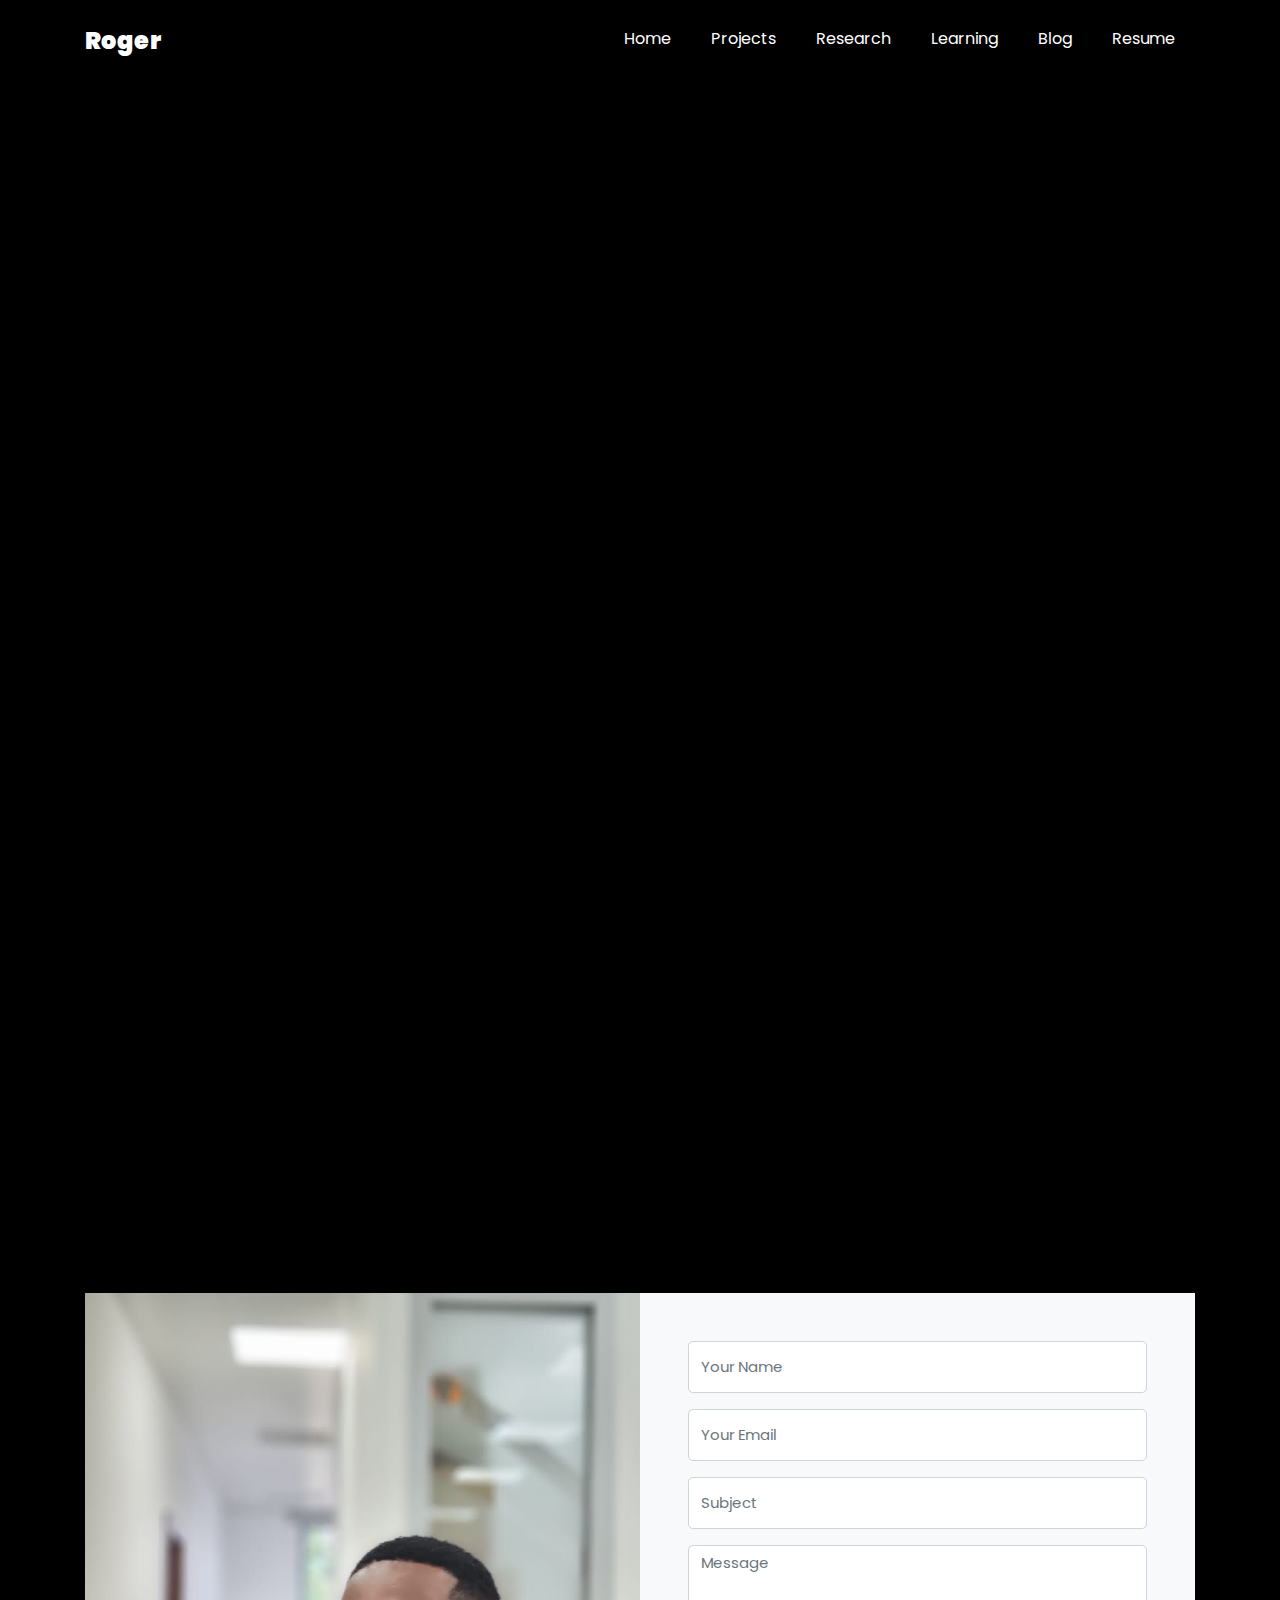
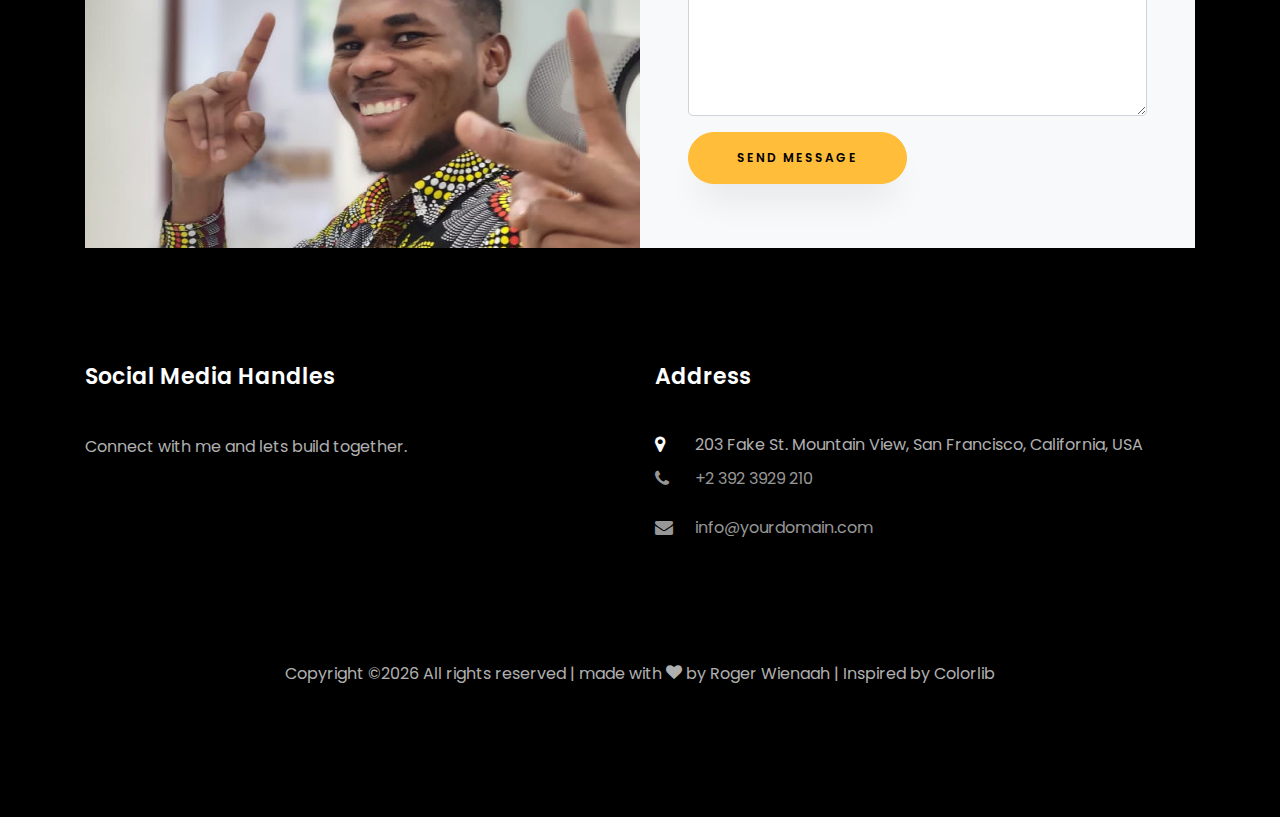
<file: research.html>
<!DOCTYPE html>
<html lang="en">
  <head>
    <title>Roger Wienaah</title>
    <meta charset="utf-8">
    <meta name="viewport" content="width=device-width, initial-scale=1, shrink-to-fit=no">
    
    <link href="https://fonts.googleapis.com/css?family=Poppins:100,200,300,400,500,600,700,800,900" rel="stylesheet">

    <link rel="stylesheet" href="css/open-iconic-bootstrap.min.css">
    <link rel="stylesheet" href="css/animate.css">
    
    <link rel="stylesheet" href="css/owl.carousel.min.css">
    <link rel="stylesheet" href="css/owl.theme.default.min.css">
    <link rel="stylesheet" href="css/magnific-popup.css">

    <link rel="stylesheet" href="css/aos.css">

    <link rel="stylesheet" href="css/ionicons.min.css">
    
    <link rel="stylesheet" href="css/flaticon.css">
    <link rel="stylesheet" href="css/icomoon.css">
    <link rel="stylesheet" href="css/style.css">
  </head>
  <body data-spy="scroll" data-target=".site-navbar-target" data-offset="300">
	  
	  
    <nav class="navbar navbar-expand-lg navbar-dark ftco_navbar ftco-navbar-light site-navbar-target" id="ftco-navbar">
	    <div class="container">
	      <a class="navbar-brand" href="index.html">Roger</a>
	      <button class="navbar-toggler js-fh5co-nav-toggle fh5co-nav-toggle" type="button" data-toggle="collapse" data-target="#ftco-nav" aria-controls="ftco-nav" aria-expanded="false" aria-label="Toggle navigation">
	        <span class="oi oi-menu"></span> Menu
	      </button>

	      <div class="collapse navbar-collapse" id="ftco-nav">
	        <ul class="navbar-nav nav ml-auto">
	          <li class="nav-item"><a href="index.html" class="nav-link"><span>Home</span></a></li>
			  <li class="nav-item"><a href="projects.html" class="nav-link"><span>Projects</span></a></li> 
			  <li class="nav-item"><a href="research.html" class="nav-link"><span>Research</span></a></li>
	          <li class="nav-item"><a href="learning.html" class="nav-link"><span>Learning</span></a></li>
	          <li class="nav-item"><a href="blog.html" class="nav-link"><span>Blog</span></a></li>
	          <li class="nav-item"><a href="files/ROGER WIENAAH - CV.pdf" class="nav-link"><span>Resume</span></a></li>
	        </ul>
	      </div>
	    </div>
	  </nav>    

    <section class="ftco-section" id="research-section">
    	<div class="container">
    		<div class="row justify-content-center py-5 mt-5">
          <div class="col-md-12 heading-section text-center ftco-animate">
          	<h1 class="big big-2">Research</h1>
            <h2 class="mb-4">Research</h2>
            <p>I do research in the following domains at Oregon State University</p>
          </div>
        </div>
    		<div class="row">
					<div class="col-md-4 text-center d-flex ftco-animate">
						<a href="#" class="research-1">
							<span class="icon">
								<i class="flaticon-analysis"></i>
							</span>
							<div class="desc">
								<h3 class="mb-5">Swarm Robotics</h3>
							</div>
						</a>
					</div>
					<div class="col-md-4 text-center d-flex ftco-animate">
						<a href="#" class="research-1">
							<span class="icon">
								<i class="flaticon-flasks"></i>
							</span>
							<div class="desc">
								<h3 class="mb-5">Bio-inspired Algorithms</h3>
							</div>
						</a>
					</div>
					<div class="col-md-4 text-center d-flex ftco-animate">
						<a href="#" class="research-1">
							<span class="icon">
								<i class="flaticon-ideas"></i>
							</span>
							<div class="desc">
								<h3 class="mb-5">Machine Learning</h3>
							</div>
						</a>
					</div>
				</div>
    	</div>
    </section>

		
    <section class="ftco-section ftco-no-pt ftco-no-pb ftco-counter img" id="section-counter">
    	<div class="container">
				<div class="row d-md-flex align-items-center">
          <div class="col-md d-flex justify-content-center counter-wrap ftco-animate">
            <div class="block-18">
              <div class="text">
                <strong class="number" data-number="2">0</strong>
                <span>Awards</span>
              </div>
            </div>
          </div>
          <div class="col-md d-flex justify-content-center counter-wrap ftco-animate">
            <div class="block-18">
              <div class="text">
                <strong class="number" data-number="2">0</strong>
                <span>Conferences</span>
              </div>
            </div>
          </div>
          <div class="col-md d-flex justify-content-center counter-wrap ftco-animate">
            <div class="block-18">
              <div class="text">
                <strong class="number" data-number="4">0</strong>
                <span>Presentations</span>
              </div>
            </div>
          </div>
        </div>
      </div>
    </section>

    <section class="ftco-section contact-section ftco-no-pb" id="contact-section">
      <div class="container">
      	<div class="row justify-content-center mb-5 pb-3">
          <div class="col-md-7 heading-section text-center ftco-animate">
            <h2 class="mb-4">Get in Touch</h2>
            <p>In case of any questions, constructive criticism, or just a friendly chat, feel free to contact me via email and do consider connecting with me on below social media platforms.</p>
          </div>
        </div>

        <div class="row no-gutters block-9">
          <div class="col-md-6 order-md-last d-flex">
            <form action="#" class="bg-light p-4 p-md-5 contact-form">
              <div class="form-group">
                <input type="text" class="form-control" placeholder="Your Name">
              </div>
              <div class="form-group">
                <input type="text" class="form-control" placeholder="Your Email">
              </div>
              <div class="form-group">
                <input type="text" class="form-control" placeholder="Subject">
              </div>
              <div class="form-group">
                <textarea name="" id="" cols="30" rows="7" class="form-control" placeholder="Message"></textarea>
              </div>
              <div class="form-group">
                <input type="submit" value="Send Message" class="btn btn-primary py-3 px-5">
              </div>
            </form>
          
          </div>

          <div class="col-md-6 d-flex">
          	<div class="img" style="background-image: url(images/about.jpg);"></div>
          </div>
        </div>
      </div>
    </section>


    <footer class="ftco-footer ftco-section">
      <div class="container">
        <div class="row mb-5">
          <div class="col-md">
            <div class="ftco-footer-widget mb-4">
              <h2 class="ftco-heading-2">Social Media Handles</h2>
              <p>Connect with me and lets build together. </p>
              <ul class="ftco-footer-social list-unstyled float-md-left float-lft mt-5">
                <li class="ftco-animate"><a href="#"><span class="icon-twitter"></span></a></li>
                <li class="ftco-animate"><a href="#"><span class="icon-facebook"></span></a></li>
                <li class="ftco-animate"><a href="#"><span class="icon-instagram"></span></a></li>
              </ul>
            </div>
          </div>
          <div class="col-md">
            <div class="ftco-footer-widget mb-4">
            	<h2 class="ftco-heading-2">Address</h2>
            	<div class="block-23 mb-3">
	              <ul>
	                <li><span class="icon icon-map-marker"></span><span class="text">203 Fake St. Mountain View, San Francisco, California, USA</span></li>
	                <li><a href="#"><span class="icon icon-phone"></span><span class="text">+2 392 3929 210</span></a></li>
	                <li><a href="#"><span class="icon icon-envelope"></span><span class="text">info@yourdomain.com</span></a></li>
	              </ul>
	            </div>
            </div>
          </div>
        </div>
        <div class="row">
          <div class="col-md-12 text-center">

            <p><!-- Link back to Colorlib can't be removed. Template is licensed under CC BY 3.0. -->
  Copyright &copy;<script>document.write(new Date().getFullYear());</script> All rights reserved | made with <i class="icon-heart color-danger" aria-hidden="true"></i> by Roger Wienaah | Inspired by <a href="https://colorlib.com" target="_blank">Colorlib</a>
  <!-- Link back to Colorlib can't be removed. Template is licensed under CC BY 3.0. --></p>
          </div>
        </div>
      </div>
    </footer>
    
  

  <!-- loader -->
  <div id="ftco-loader" class="show fullscreen"><svg class="circular" width="48px" height="48px"><circle class="path-bg" cx="24" cy="24" r="22" fill="none" stroke-width="4" stroke="#eeeeee"/><circle class="path" cx="24" cy="24" r="22" fill="none" stroke-width="4" stroke-miterlimit="10" stroke="#F96D00"/></svg></div>


  <script src="js/jquery.min.js"></script>
  <script src="js/jquery-migrate-3.0.1.min.js"></script>
  <script src="js/popper.min.js"></script>
  <script src="js/bootstrap.min.js"></script>
  <script src="js/jquery.easing.1.3.js"></script>
  <script src="js/jquery.waypoints.min.js"></script>
  <script src="js/jquery.stellar.min.js"></script>
  <script src="js/owl.carousel.min.js"></script>
  <script src="js/jquery.magnific-popup.min.js"></script>
  <script src="js/aos.js"></script>
  <script src="js/jquery.animateNumber.min.js"></script>
  <script src="js/scrollax.min.js"></script>
  
  <script src="js/main.js"></script>
    
  </body>
</html>
</file>
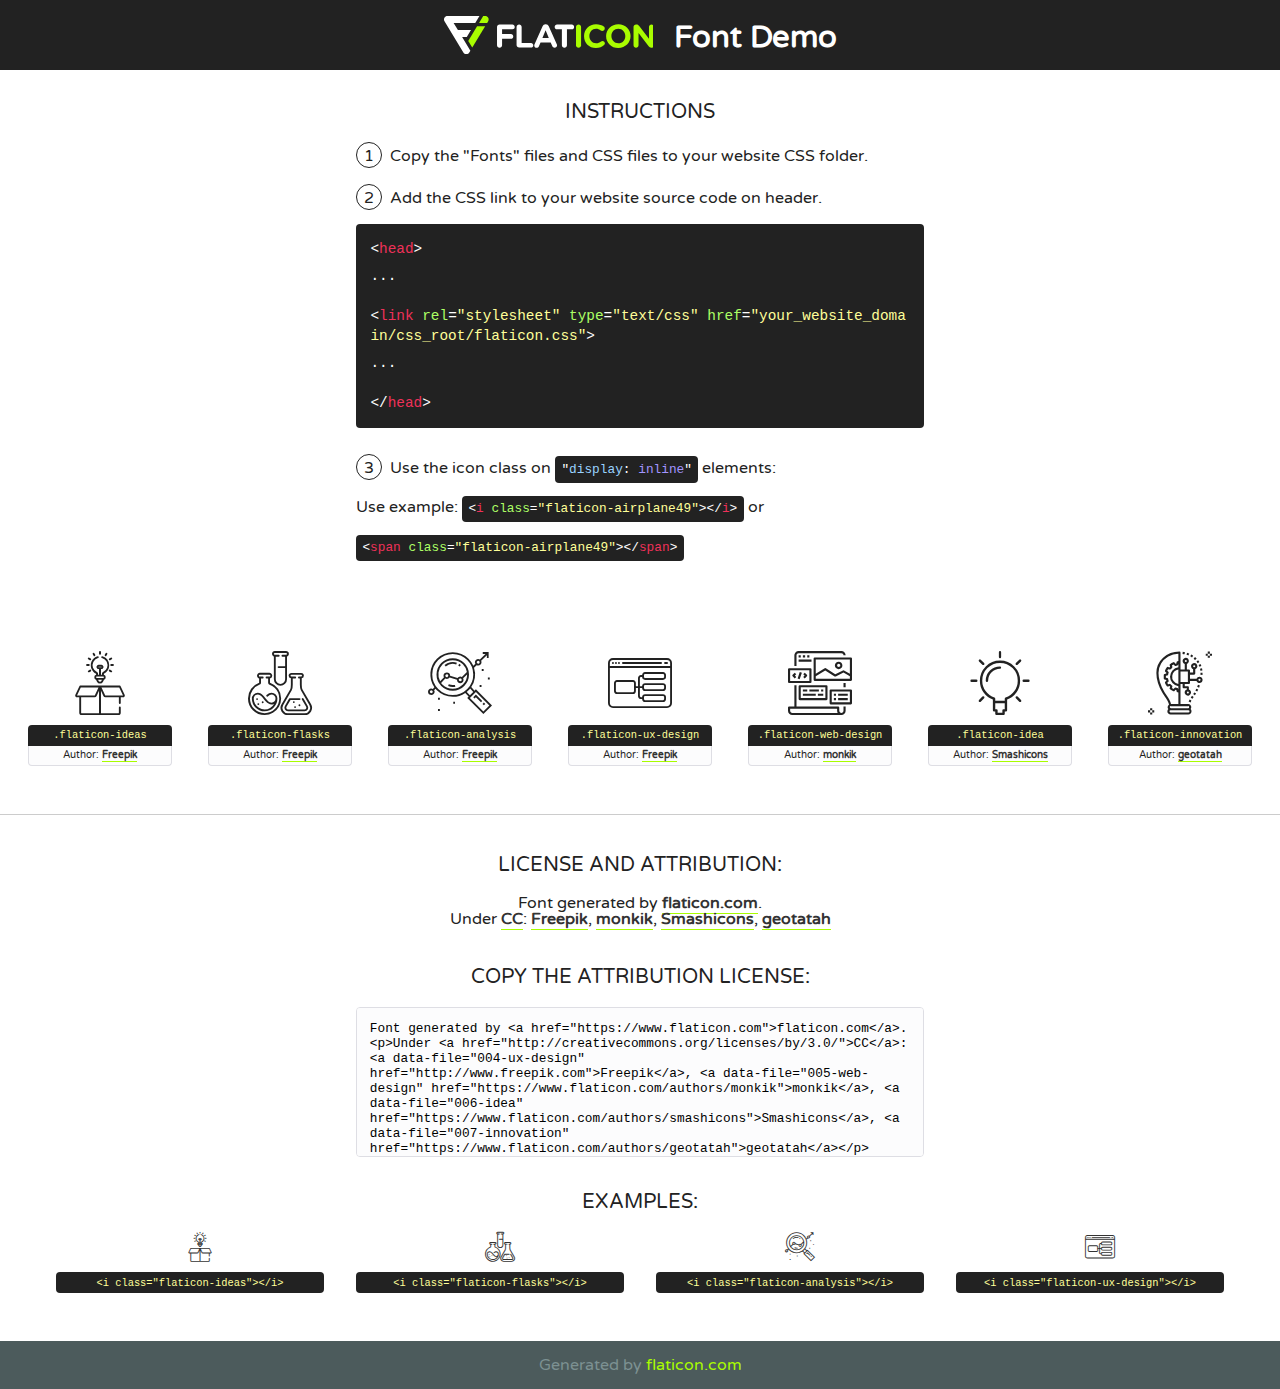
<file: fonts/flaticon/font/flaticon.html>
<!DOCTYPE html>
<!--
  Flaticon icon font: Flaticon
  Creation date: 20/03/2019 02:18
-->
<html>
<!DOCTYPE html>
<html>

<head>
    <title>Flaticon WebFont</title>
    <link href="http://fonts.googleapis.com/css?family=Varela+Round" rel="stylesheet" type="text/css" />
    <link rel="stylesheet" type="text/css" href="flaticon.css">
    <meta charset="UTF-8">
    <style>
    html, body, div, span, applet, object, iframe,
    h1, h2, h3, h4, h5, h6, p, blockquote, pre,
    a, abbr, acronym, address, big, cite, code,
    del, dfn, em, img, ins, kbd, q, s, samp,
    small, strike, strong, sub, sup, tt, var,
    b, u, i, center,
    dl, dt, dd, ol, ul, li,
    fieldset, form, label, legend,
    table, caption, tbody, tfoot, thead, tr, th, td,
    article, aside, canvas, details, embed, 
    figure, figcaption, footer, header, hgroup, 
    menu, nav, output, ruby, section, summary,
    time, mark, audio, video {
        margin: 0;
        padding: 0;
        border: 0;
        font-size: 100%;
        font: inherit;
        vertical-align: baseline;
    }
    /* HTML5 display-role reset for older browsers */
    article, aside, details, figcaption, figure, 
    footer, header, hgroup, menu, nav, section {
        display: block;
    }
    body {
        line-height: 1;
    }
    ol, ul {
        list-style: none;
    }
    blockquote, q {
        quotes: none;
    }
    blockquote:before, blockquote:after,
    q:before, q:after {
        content: '';
        content: none;
    }
    table {
        border-collapse: collapse;
        border-spacing: 0;
    }
    body {
        font-family: 'Varela Round', Helvetica, Arial, sans-serif;
        font-size: 16px;
        color: #222;
    }
    a {
        color: #333;
        border-bottom: 1px solid #a9fd00;
        font-weight: bold;
        text-decoration: none;
    }
    * {
        -moz-box-sizing: border-box;
        -webkit-box-sizing: border-box;
        box-sizing: border-box;
        margin: 0;
        padding: 0;
    }
    [class^="flaticon-"]:before, [class*=" flaticon-"]:before, [class^="flaticon-"]:after, [class*=" flaticon-"]:after {
        font-family: Flaticon;
        font-size: 30px;
        font-style: normal;
        margin-left: 20px;
        color: #333;
    }
    .wrapper {
        max-width: 600px;
        margin: auto;
        padding: 0 1em;
    }
    .title {
        font-size: 1.25em;
        text-align: center;
        margin-bottom: 1em;
        text-transform: uppercase;
    }
    header {
        text-align: center;
        background-color: #222;
        color: #fff;
        padding: 1em;
    }
    header .logo {
        width: 210px;
        height: 38px;
        display: inline-block;
        vertical-align: middle;
        margin-right: 1em;
        border: none;
    }
    header strong {
        font-size: 1.95em;
        font-weight: bold;
        vertical-align: middle;
        margin-top: 5px;
        display: inline-block;
    }
    .demo {
        margin: 2em auto;
        line-height: 1.25em;
    }
    .demo ul li {
        margin-bottom: 1em;
    }
    .demo ul li .num {
        color: #222;
        border-radius: 20px;
        display: inline-block;
        width: 26px;
        padding: 3px;
        height: 26px;
        text-align: center;
        margin-right: 0.5em;
        border: 1px solid #222;
    }
    .demo ul li code {
        background-color: #222;
        border-radius: 4px;
        padding: 0.25em 0.5em;
        display: inline-block;
        color: #fff;
        font-family: Consolas,Monaco,Lucida Console,Liberation Mono,DejaVu Sans Mono,Bitstream Vera Sans Mono,Courier New, monospace;
        font-weight: lighter;
        margin-top: 1em;
        font-size: 0.8em;
        word-break: break-all;
    }
    .demo ul li code.big {
        padding: 1em;
        font-size: 0.9em;
    }
    .demo ul li code .red {
        color: #EF3159;
    }
    .demo ul li code .green {
        color: #ACFF65;
    }
    .demo ul li code .yellow {
        color: #FFFF99;
    }
    .demo ul li code .blue {
        color: #99D3FF;
    }
    .demo ul li code .purple {
        color: #A295FF;
    }
    .demo ul li code .dots {
        margin-top: 0.5em;
        display: block;
    }
    #glyphs {
        border-bottom: 1px solid #ccc;
        padding: 2em 0;
        text-align: center;
    }
    .glyph {
        display: inline-block;
        width: 9em;
        margin: 1em;
        text-align: center;
        vertical-align: top;
        background: #FFF;
    }
    .glyph .glyph-icon {
        padding: 10px;
        display: block;
        font-family:"Flaticon";
        font-size: 64px;
        line-height: 1;
    }
    .glyph .glyph-icon:before {
        font-size: 64px;
        color: #222;
        margin-left: 0;
    }
    .class-name {
        font-size: 0.65em;
        background-color: #222;
        color: #fff;
        border-radius: 4px 4px 0 0;
        padding: 0.5em;
        color: #FFFF99;
        font-family: Consolas,Monaco,Lucida Console,Liberation Mono,DejaVu Sans Mono,Bitstream Vera Sans Mono,Courier New, monospace;
    }
    .author-name {
        font-size: 0.6em;
        background-color: #fcfcfd;
        border: 1px solid #DEDEE4;
        border-top: 0;
        border-radius: 0 0 4px 4px;
        padding: 0.5em;
    }
    .class-name:last-child {
        font-size: 10px;
        color:#888;
    }
    .class-name:last-child a {
        font-size: 10px;
        color:#555;
    }
    .class-name:last-child a:hover {
        color:#a9fd00;
    }
    .glyph > input {
        display: block;
        width: 100px;
        margin: 5px auto;
        text-align: center;
        font-size: 12px;
        cursor: text;
    }
    .glyph > input.icon-input {
        font-family:"Flaticon";
        font-size: 16px;
        margin-bottom: 10px;
    }
    .attribution .title {
        margin-top: 2em;
    }
    .attribution textarea {
        background-color: #fcfcfd;
        padding: 1em;
        border: none;
        box-shadow: none;
        border: 1px solid #DEDEE4;
        border-radius: 4px;
        resize: none;
        width: 100%;
        height: 150px;
        font-size: 0.8em;
        font-family: Consolas,Monaco,Lucida Console,Liberation Mono,DejaVu Sans Mono,Bitstream Vera Sans Mono,Courier New, monospace;
        -webkit-appearance: none;
    }
    .iconsuse {
        margin: 2em auto;
        text-align: center;
        max-width: 1200px;
    }
    .iconsuse:after {
        content: '';
        display: table;
        clear: both;
    }
    .iconsuse .image {
        float: left;
        width: 25%;
        padding: 0 1em;
    }
    .iconsuse .image p {
        margin-bottom: 1em;
    }
    .iconsuse .image span {
        display: block;
        font-size: 0.65em;
        background-color: #222;
        color: #fff;
        border-radius: 4px;
        padding: 0.5em;
        color: #FFFF99;
        margin-top: 1em;
        font-family: Consolas,Monaco,Lucida Console,Liberation Mono,DejaVu Sans Mono,Bitstream Vera Sans Mono,Courier New, monospace;
    }
    #footer {
        text-align: center;
        background-color: #4C5B5C;
        color: #7c9192;
        padding: 1em;
    }
    #footer a {
        border: none;
        color: #a9fd00;
        font-weight: normal;
    }
    @media (max-width: 960px) {
        .iconsuse .image {
            width: 50%;
        }
    }
    @media (max-width: 560px) {
        .iconsuse .image {
            width: 100%;
        }
    }
    </style>
</head>

<body class="characters-off">

    <header>
        <a href="https://www.flaticon.com" target="_blank" class="logo">
            <svg version="1.1" xmlns="http://www.w3.org/2000/svg" xmlns:xlink="http://www.w3.org/1999/xlink" xmlns:a="http://ns.adobe.com/AdobeSVGViewerExtensions/3.0/" viewBox="0 0 560.875 102.036" enable-background="new 0 0 560.875 102.036" xml:space="preserve">
                <defs>
                </defs>
                <g>
                    <g class="letters">
                        <path fill="#ffffff" d="M141.596,29.675c0-3.777,2.985-6.767,6.764-6.767h34.438c3.426,0,6.15,2.728,6.15,6.15
                        c0,3.43-2.724,6.149-6.15,6.149h-27.674v13.091h23.719c3.429,0,6.151,2.724,6.151,6.15c0,3.43-2.723,6.149-6.151,6.149h-23.719
                        v17.574c0,3.773-2.986,6.761-6.764,6.761c-3.779,0-6.764-2.989-6.764-6.761V29.675z"></path>
                        <path fill="#ffffff" d="M193.844,29.149c0-3.781,2.985-6.767,6.764-6.767c3.776,0,6.763,2.985,6.763,6.767v42.957h25.039
                        c3.426,0,6.149,2.726,6.149,6.153c0,3.425-2.723,6.15-6.149,6.15h-31.802c-3.779,0-6.764-2.986-6.764-6.768V29.149z"></path>
                        <path fill="#ffffff" d="M241.891,75.71l21.438-48.407c1.492-3.341,4.215-5.357,7.906-5.357h0.792
                        c3.686,0,6.323,2.017,7.815,5.357l21.439,48.407c0.436,0.967,0.701,1.845,0.701,2.723c0,3.602-2.809,6.501-6.414,6.501
                        c-3.161,0-5.269-1.845-6.499-4.655l-4.132-9.661h-27.059l-4.301,10.102c-1.144,2.631-3.426,4.214-6.237,4.214
                        c-3.517,0-6.24-2.81-6.24-6.325C241.1,77.64,241.451,76.677,241.891,75.71z M279.932,58.666l-8.521-20.297l-8.526,20.297H279.932
                        z"></path>
                        <path fill="#ffffff" d="M314.864,35.387H301.86c-3.429,0-6.239-2.813-6.239-6.238c0-3.429,2.811-6.24,6.239-6.24h39.533
                        c3.426,0,6.237,2.811,6.237,6.24c0,3.425-2.811,6.238-6.237,6.238h-13.001v42.785c0,3.773-2.99,6.761-6.764,6.761
                        c-3.779,0-6.764-2.989-6.764-6.761V35.387z"></path>
                        <path fill="#A9FD00" d="M352.615,29.149c0-3.781,2.985-6.767,6.767-6.767c3.774,0,6.761,2.985,6.761,6.767v49.024
                        c0,3.773-2.987,6.761-6.761,6.761c-3.781,0-6.767-2.989-6.767-6.761V29.149z"></path>
                        <path fill="#A9FD00" d="M374.132,53.836v-0.179c0-17.481,13.178-31.801,32.065-31.801c9.22,0,15.459,2.458,20.557,6.238
                        c1.402,1.054,2.637,2.985,2.637,5.357c0,3.692-2.985,6.59-6.681,6.59c-1.845,0-3.071-0.702-4.044-1.319
                        c-3.776-2.813-7.729-4.393-12.562-4.393c-10.364,0-17.831,8.611-17.831,19.154v0.173c0,10.542,7.291,19.329,17.831,19.329
                        c5.715,0,9.492-1.756,13.359-4.834c1.049-0.874,2.458-1.491,4.039-1.491c3.429,0,6.325,2.813,6.325,6.236
                        c0,2.106-1.056,3.78-2.282,4.834c-5.539,4.834-12.036,7.733-21.878,7.733C387.572,85.464,374.132,71.493,374.132,53.836z"></path>
                        <path fill="#A9FD00" d="M433.009,53.836v-0.179c0-17.481,13.79-31.801,32.766-31.801c18.981,0,32.592,14.143,32.592,31.628v0.173
                        c0,17.483-13.785,31.807-32.769,31.807C446.625,85.464,433.009,71.32,433.009,53.836z M484.224,53.836v-0.179
                        c0-10.539-7.725-19.326-18.626-19.326c-10.893,0-18.449,8.611-18.449,19.154v0.173c0,10.542,7.73,19.329,18.626,19.329
                        C476.676,72.986,484.224,64.378,484.224,53.836z"></path>
                        <path fill="#A9FD00" d="M506.233,29.321c0-3.774,2.99-6.763,6.767-6.763h1.401c3.252,0,5.183,1.583,7.029,3.953l26.093,34.265
                        V29.059c0-3.692,2.99-6.677,6.681-6.677c3.683,0,6.671,2.985,6.671,6.677v48.934c0,3.78-2.987,6.765-6.764,6.765h-0.436
                        c-3.257,0-5.188-1.581-7.034-3.953l-27.056-35.492v32.944c0,3.687-2.985,6.676-6.678,6.676c-3.683,0-6.673-2.989-6.673-6.676
                        V29.321z"></path>
                    </g>
                    <g class="insignia">
                        <path fill="#ffffff" d="M48.372,56.137h12.517l11.156-18.537H37.186L25.688,18.539h57.825L94.668,0H9.271
                        C5.925,0,2.842,1.801,1.198,4.716c-1.644,2.907-1.593,6.482,0.134,9.343l50.38,83.501c1.678,2.781,4.689,4.476,7.938,4.476
                        c3.246,0,6.257-1.695,7.935-4.476l2.898-4.804L48.372,56.137z"></path>
                        <g class="i">
                            <path fill="#A9FD00" d="M93.575,18.539h0.031v0.004l21.652,0.004l2.705-4.488c1.727-2.861,1.778-6.436,0.133-9.343
                            C116.454,1.801,113.371,0,110.026,0h-5.294L93.575,18.539z"></path>
                            <polygon fill="#A9FD00" points="88.291,27.356 64.725,66.486 75.519,84.404 109.942,27.356"></polygon>
                        </g>
                    </g>
                </g>
            </svg>
        </a>
        <strong>Font Demo</strong>
    </header>


    <section class="demo wrapper">

        <p class="title">Instructions</p>

        <ul>
            <li>
                <span class="num">1</span>Copy the "Fonts" files and CSS files to your website CSS folder.
            </li>
            <li>
                <span class="num">2</span>Add the CSS link to your website source code on header.
                <code class="big">
                    &lt;<span class="red">head</span>&gt;
                    <br/><span class="dots">...</span>
                    <br/>&lt;<span class="red">link</span> <span class="green">rel</span>=<span class="yellow">"stylesheet"</span> <span class="green">type</span>=<span class="yellow">"text/css"</span> <span class="green">href</span>=<span class="yellow">"your_website_domain/css_root/flaticon.css"</span>&gt;
                    <br/><span class="dots">...</span>
                    <br/>&lt;/<span class="red">head</span>&gt;
                </code>
            </li>

            <li>
                <p>
                    <span class="num">3</span>Use the icon class on <code>"<span class="blue">display</span>:<span class="purple"> inline</span>"</code> elements:
                    <br />
                    Use example: <code>&lt;<span class="red">i</span> <span class="green">class</span>=<span class="yellow">&quot;flaticon-airplane49&quot;</span>&gt;&lt;/<span class="red">i</span>&gt;</code> or <code>&lt;<span class="red">span</span> <span class="green">class</span>=<span class="yellow">&quot;flaticon-airplane49&quot;</span>&gt;&lt;/<span class="red">span</span>&gt;</code>
            </li>
        </ul>

    </section>




   <section id="glyphs">          
    
      
        <div class="glyph"><div class="glyph-icon flaticon-ideas"></div>
            <div class="class-name">.flaticon-ideas</div>
            <div class="author-name">Author: <a data-file="001-ideas" href="http://www.freepik.com">Freepik</a> </div> 
        </div>        
        
        <div class="glyph"><div class="glyph-icon flaticon-flasks"></div>
            <div class="class-name">.flaticon-flasks</div>
            <div class="author-name">Author: <a data-file="002-flasks" href="http://www.freepik.com">Freepik</a> </div> 
        </div>        
        
        <div class="glyph"><div class="glyph-icon flaticon-analysis"></div>
            <div class="class-name">.flaticon-analysis</div>
            <div class="author-name">Author: <a data-file="003-analysis" href="http://www.freepik.com">Freepik</a> </div> 
        </div>        
        
        <div class="glyph"><div class="glyph-icon flaticon-ux-design"></div>
            <div class="class-name">.flaticon-ux-design</div>
            <div class="author-name">Author: <a data-file="004-ux-design" href="http://www.freepik.com">Freepik</a> </div> 
        </div>        
        
        <div class="glyph"><div class="glyph-icon flaticon-web-design"></div>
            <div class="class-name">.flaticon-web-design</div>
            <div class="author-name">Author: <a data-file="005-web-design" href="https://www.flaticon.com/authors/monkik">monkik</a> </div> 
        </div>        
        
        <div class="glyph"><div class="glyph-icon flaticon-idea"></div>
            <div class="class-name">.flaticon-idea</div>
            <div class="author-name">Author: <a data-file="006-idea" href="https://www.flaticon.com/authors/smashicons">Smashicons</a> </div> 
        </div>        
        
        <div class="glyph"><div class="glyph-icon flaticon-innovation"></div>
            <div class="class-name">.flaticon-innovation</div>
            <div class="author-name">Author: <a data-file="007-innovation" href="https://www.flaticon.com/authors/geotatah">geotatah</a> </div> 
        </div>        
        

    </section>



    <section class="attribution wrapper"   style="text-align:center;">

      <div class="title">License and attribution:</div><div class="attrDiv">Font generated by <a href="https://www.flaticon.com">flaticon.com</a>. <div><p>Under <a href="http://creativecommons.org/licenses/by/3.0/">CC</a>: <a data-file="004-ux-design" href="http://www.freepik.com">Freepik</a>, <a data-file="005-web-design" href="https://www.flaticon.com/authors/monkik">monkik</a>, <a data-file="006-idea" href="https://www.flaticon.com/authors/smashicons">Smashicons</a>, <a data-file="007-innovation" href="https://www.flaticon.com/authors/geotatah">geotatah</a></p>  </div>
      </div>
      <div class="title">Copy the Attribution License:</div>

    <textarea onclick="this.focus();this.select();">Font generated by &lt;a href=&quot;https://www.flaticon.com&quot;&gt;flaticon.com&lt;/a&gt;. <p>Under <a href="http://creativecommons.org/licenses/by/3.0/">CC</a>: <a data-file="004-ux-design" href="http://www.freepik.com">Freepik</a>, <a data-file="005-web-design" href="https://www.flaticon.com/authors/monkik">monkik</a>, <a data-file="006-idea" href="https://www.flaticon.com/authors/smashicons">Smashicons</a>, <a data-file="007-innovation" href="https://www.flaticon.com/authors/geotatah">geotatah</a></p>  
     </textarea>

    </section>

    <section class="iconsuse">

          <div class="title">Examples:</div>            
             
            <div class="image">
                <p>
                    <i class="glyph-icon flaticon-ideas"></i> 
                    <span>&lt;i class=&quot;flaticon-ideas&quot;&gt;&lt;/i&gt;</span>
                </p>
            </div>
            
            <div class="image">
                <p>
                    <i class="glyph-icon flaticon-flasks"></i> 
                    <span>&lt;i class=&quot;flaticon-flasks&quot;&gt;&lt;/i&gt;</span>
                </p>
            </div>
            
            <div class="image">
                <p>
                    <i class="glyph-icon flaticon-analysis"></i> 
                    <span>&lt;i class=&quot;flaticon-analysis&quot;&gt;&lt;/i&gt;</span>
                </p>
            </div>
            
            <div class="image">
                <p>
                    <i class="glyph-icon flaticon-ux-design"></i> 
                    <span>&lt;i class=&quot;flaticon-ux-design&quot;&gt;&lt;/i&gt;</span>
                </p>
            </div>
                       
        </div>
                            
    </section>

<div id="footer">
    <div>Generated by <a href="https://www.flaticon.com">flaticon.com</a>
    </div>
</div>



</body>
</html>
</file>
<file: css/flaticon.css>
/*
  	Flaticon icon font: Flaticon
  	Creation date: 04/01/2019 13:45
  	*/


@font-face {
  font-family: "Flaticon";
  src: url("../fonts/flaticon/font/Flaticon.eot");
  src: url("../fonts/flaticon/font/Flaticon.eot?#iefix") format("embedded-opentype"),
       url("../fonts/flaticon/font/Flaticon.woff") format("woff"),
       url("../fonts/flaticon/font/Flaticon.ttf") format("truetype"),
       url("../fonts/flaticon/font/Flaticon.svg#Flaticon") format("svg");
  font-weight: normal;
  font-style: normal;
}

@media screen and (-webkit-min-device-pixel-ratio:0) {
  @font-face {
    font-family: "Flaticon";
    src: url("../fonts/flaticon/font/Flaticon.svg#Flaticon") format("svg");
  }
}

[class^="flaticon-"]:before, [class*=" flaticon-"]:before,
[class^="flaticon-"]:after, [class*=" flaticon-"]:after {   
  font-family: Flaticon;
  font-style: normal;
  font-weight: normal;
  font-variant: normal;
  text-transform: none;
  line-height: 1;

  /* Better Font Rendering =========== */
  -webkit-font-smoothing: antialiased;
  -moz-osx-font-smoothing: grayscale;
}

.flaticon-ideas:before { content: "\f100"; }
.flaticon-flasks:before { content: "\f101"; }
.flaticon-analysis:before { content: "\f102"; }
.flaticon-ux-design:before { content: "\f103"; }
.flaticon-web-design:before { content: "\f104"; }
.flaticon-idea:before { content: "\f105"; }
.flaticon-innovation:before { content: "\f106"; }
</file>
<file: css/icomoon.css>
@font-face {
  font-family: 'icomoon';
  src:  url('../fonts/icomoon/icomoon.eot?6tt51o');
  src:  url('../fonts/icomoon/icomoon.eot?6tt51o#iefix') format('embedded-opentype'),
    url('../fonts/icomoon/icomoon.ttf?6tt51o') format('truetype'),
    url('../fonts/icomoon/icomoon.woff?6tt51o') format('woff'),
    url('../fonts/icomoon/icomoon.svg?6tt51o#icomoon') format('svg');
  font-weight: normal;
  font-style: normal;
}

[class^="icon-"], [class*=" icon-"] {
  /* use !important to prevent issues with browser extensions that change fonts */
  font-family: 'icomoon' !important;
  speak: none;
  font-style: normal;
  font-weight: normal;
  font-variant: normal;
  text-transform: none;
  line-height: 1;

  /* Better Font Rendering =========== */
  -webkit-font-smoothing: antialiased;
  -moz-osx-font-smoothing: grayscale;
}

.icon-asterisk:before {
  content: "\f069";
}
.icon-plus:before {
  content: "\f067";
}
.icon-question:before {
  content: "\f128";
}
.icon-minus:before {
  content: "\f068";
}
.icon-glass:before {
  content: "\f000";
}
.icon-music:before {
  content: "\f001";
}
.icon-search:before {
  content: "\f002";
}
.icon-envelope-o:before {
  content: "\f003";
}
.icon-heart:before {
  content: "\f004";
}
.icon-star:before {
  content: "\f005";
}
.icon-star-o:before {
  content: "\f006";
}
.icon-user:before {
  content: "\f007";
}
.icon-film:before {
  content: "\f008";
}
.icon-th-large:before {
  content: "\f009";
}
.icon-th:before {
  content: "\f00a";
}
.icon-th-list:before {
  content: "\f00b";
}
.icon-check:before {
  content: "\f00c";
}
.icon-close:before {
  content: "\f00d";
}
.icon-remove:before {
  content: "\f00d";
}
.icon-times:before {
  content: "\f00d";
}
.icon-search-plus:before {
  content: "\f00e";
}
.icon-search-minus:before {
  content: "\f010";
}
.icon-power-off:before {
  content: "\f011";
}
.icon-signal:before {
  content: "\f012";
}
.icon-cog:before {
  content: "\f013";
}
.icon-gear:before {
  content: "\f013";
}
.icon-trash-o:before {
  content: "\f014";
}
.icon-home:before {
  content: "\f015";
}
.icon-file-o:before {
  content: "\f016";
}
.icon-clock-o:before {
  content: "\f017";
}
.icon-road:before {
  content: "\f018";
}
.icon-download:before {
  content: "\f019";
}
.icon-arrow-circle-o-down:before {
  content: "\f01a";
}
.icon-arrow-circle-o-up:before {
  content: "\f01b";
}
.icon-inbox:before {
  content: "\f01c";
}
.icon-play-circle-o:before {
  content: "\f01d";
}
.icon-repeat:before {
  content: "\f01e";
}
.icon-rotate-right:before {
  content: "\f01e";
}
.icon-refresh:before {
  content: "\f021";
}
.icon-list-alt:before {
  content: "\f022";
}
.icon-lock:before {
  content: "\f023";
}
.icon-flag:before {
  content: "\f024";
}
.icon-headphones:before {
  content: "\f025";
}
.icon-volume-off:before {
  content: "\f026";
}
.icon-volume-down:before {
  content: "\f027";
}
.icon-volume-up:before {
  content: "\f028";
}
.icon-qrcode:before {
  content: "\f029";
}
.icon-barcode:before {
  content: "\f02a";
}
.icon-tag:before {
  content: "\f02b";
}
.icon-tags:before {
  content: "\f02c";
}
.icon-book:before {
  content: "\f02d";
}
.icon-bookmark:before {
  content: "\f02e";
}
.icon-print:before {
  content: "\f02f";
}
.icon-camera:before {
  content: "\f030";
}
.icon-font:before {
  content: "\f031";
}
.icon-bold:before {
  content: "\f032";
}
.icon-italic:before {
  content: "\f033";
}
.icon-text-height:before {
  content: "\f034";
}
.icon-text-width:before {
  content: "\f035";
}
.icon-align-left:before {
  content: "\f036";
}
.icon-align-center:before {
  content: "\f037";
}
.icon-align-right:before {
  content: "\f038";
}
.icon-align-justify:before {
  content: "\f039";
}
.icon-list:before {
  content: "\f03a";
}
.icon-dedent:before {
  content: "\f03b";
}
.icon-outdent:before {
  content: "\f03b";
}
.icon-indent:before {
  content: "\f03c";
}
.icon-video-camera:before {
  content: "\f03d";
}
.icon-image:before {
  content: "\f03e";
}
.icon-photo:before {
  content: "\f03e";
}
.icon-picture-o:before {
  content: "\f03e";
}
.icon-pencil:before {
  content: "\f040";
}
.icon-map-marker:before {
  content: "\f041";
}
.icon-adjust:before {
  content: "\f042";
}
.icon-tint:before {
  content: "\f043";
}
.icon-edit:before {
  content: "\f044";
}
.icon-pencil-square-o:before {
  content: "\f044";
}
.icon-share-square-o:before {
  content: "\f045";
}
.icon-check-square-o:before {
  content: "\f046";
}
.icon-arrows:before {
  content: "\f047";
}
.icon-step-backward:before {
  content: "\f048";
}
.icon-fast-backward:before {
  content: "\f049";
}
.icon-backward:before {
  content: "\f04a";
}
.icon-play:before {
  content: "\f04b";
}
.icon-pause:before {
  content: "\f04c";
}
.icon-stop:before {
  content: "\f04d";
}
.icon-forward:before {
  content: "\f04e";
}
.icon-fast-forward:before {
  content: "\f050";
}
.icon-step-forward:before {
  content: "\f051";
}
.icon-eject:before {
  content: "\f052";
}
.icon-chevron-left:before {
  content: "\f053";
}
.icon-chevron-right:before {
  content: "\f054";
}
.icon-plus-circle:before {
  content: "\f055";
}
.icon-minus-circle:before {
  content: "\f056";
}
.icon-times-circle:before {
  content: "\f057";
}
.icon-check-circle:before {
  content: "\f058";
}
.icon-question-circle:before {
  content: "\f059";
}
.icon-info-circle:before {
  content: "\f05a";
}
.icon-crosshairs:before {
  content: "\f05b";
}
.icon-times-circle-o:before {
  content: "\f05c";
}
.icon-check-circle-o:before {
  content: "\f05d";
}
.icon-ban:before {
  content: "\f05e";
}
.icon-arrow-left:before {
  content: "\f060";
}
.icon-arrow-right:before {
  content: "\f061";
}
.icon-arrow-up:before {
  content: "\f062";
}
.icon-arrow-down:before {
  content: "\f063";
}
.icon-mail-forward:before {
  content: "\f064";
}
.icon-share:before {
  content: "\f064";
}
.icon-expand:before {
  content: "\f065";
}
.icon-compress:before {
  content: "\f066";
}
.icon-exclamation-circle:before {
  content: "\f06a";
}
.icon-gift:before {
  content: "\f06b";
}
.icon-leaf:before {
  content: "\f06c";
}
.icon-fire:before {
  content: "\f06d";
}
.icon-eye:before {
  content: "\f06e";
}
.icon-eye-slash:before {
  content: "\f070";
}
.icon-exclamation-triangle:before {
  content: "\f071";
}
.icon-warning:before {
  content: "\f071";
}
.icon-plane:before {
  content: "\f072";
}
.icon-calendar:before {
  content: "\f073";
}
.icon-random:before {
  content: "\f074";
}
.icon-comment:before {
  content: "\f075";
}
.icon-magnet:before {
  content: "\f076";
}
.icon-chevron-up:before {
  content: "\f077";
}
.icon-chevron-down:before {
  content: "\f078";
}
.icon-retweet:before {
  content: "\f079";
}
.icon-shopping-cart:before {
  content: "\f07a";
}
.icon-folder:before {
  content: "\f07b";
}
.icon-folder-open:before {
  content: "\f07c";
}
.icon-arrows-v:before {
  content: "\f07d";
}
.icon-arrows-h:before {
  content: "\f07e";
}
.icon-bar-chart:before {
  content: "\f080";
}
.icon-bar-chart-o:before {
  content: "\f080";
}
.icon-twitter-square:before {
  content: "\f081";
}
.icon-facebook-square:before {
  content: "\f082";
}
.icon-camera-retro:before {
  content: "\f083";
}
.icon-key:before {
  content: "\f084";
}
.icon-cogs:before {
  content: "\f085";
}
.icon-gears:before {
  content: "\f085";
}
.icon-comments:before {
  content: "\f086";
}
.icon-thumbs-o-up:before {
  content: "\f087";
}
.icon-thumbs-o-down:before {
  content: "\f088";
}
.icon-star-half:before {
  content: "\f089";
}
.icon-heart-o:before {
  content: "\f08a";
}
.icon-sign-out:before {
  content: "\f08b";
}
.icon-linkedin-square:before {
  content: "\f08c";
}
.icon-thumb-tack:before {
  content: "\f08d";
}
.icon-external-link:before {
  content: "\f08e";
}
.icon-sign-in:before {
  content: "\f090";
}
.icon-trophy:before {
  content: "\f091";
}
.icon-github-square:before {
  content: "\f092";
}
.icon-upload:before {
  content: "\f093";
}
.icon-lemon-o:before {
  content: "\f094";
}
.icon-phone:before {
  content: "\f095";
}
.icon-square-o:before {
  content: "\f096";
}
.icon-bookmark-o:before {
  content: "\f097";
}
.icon-phone-square:before {
  content: "\f098";
}
.icon-twitter:before {
  content: "\f099";
}
.icon-facebook:before {
  content: "\f09a";
}
.icon-facebook-f:before {
  content: "\f09a";
}
.icon-github:before {
  content: "\f09b";
}
.icon-unlock:before {
  content: "\f09c";
}
.icon-credit-card:before {
  content: "\f09d";
}
.icon-feed:before {
  content: "\f09e";
}
.icon-rss:before {
  content: "\f09e";
}
.icon-hdd-o:before {
  content: "\f0a0";
}
.icon-bullhorn:before {
  content: "\f0a1";
}
.icon-bell-o:before {
  content: "\f0a2";
}
.icon-certificate:before {
  content: "\f0a3";
}
.icon-hand-o-right:before {
  content: "\f0a4";
}
.icon-hand-o-left:before {
  content: "\f0a5";
}
.icon-hand-o-up:before {
  content: "\f0a6";
}
.icon-hand-o-down:before {
  content: "\f0a7";
}
.icon-arrow-circle-left:before {
  content: "\f0a8";
}
.icon-arrow-circle-right:before {
  content: "\f0a9";
}
.icon-arrow-circle-up:before {
  content: "\f0aa";
}
.icon-arrow-circle-down:before {
  content: "\f0ab";
}
.icon-globe:before {
  content: "\f0ac";
}
.icon-wrench:before {
  content: "\f0ad";
}
.icon-tasks:before {
  content: "\f0ae";
}
.icon-filter:before {
  content: "\f0b0";
}
.icon-briefcase:before {
  content: "\f0b1";
}
.icon-arrows-alt:before {
  content: "\f0b2";
}
.icon-group:before {
  content: "\f0c0";
}
.icon-users:before {
  content: "\f0c0";
}
.icon-chain:before {
  content: "\f0c1";
}
.icon-link:before {
  content: "\f0c1";
}
.icon-cloud:before {
  content: "\f0c2";
}
.icon-flask:before {
  content: "\f0c3";
}
.icon-cut:before {
  content: "\f0c4";
}
.icon-scissors:before {
  content: "\f0c4";
}
.icon-copy:before {
  content: "\f0c5";
}
.icon-files-o:before {
  content: "\f0c5";
}
.icon-paperclip:before {
  content: "\f0c6";
}
.icon-floppy-o:before {
  content: "\f0c7";
}
.icon-save:before {
  content: "\f0c7";
}
.icon-square:before {
  content: "\f0c8";
}
.icon-bars:before {
  content: "\f0c9";
}
.icon-navicon:before {
  content: "\f0c9";
}
.icon-reorder:before {
  content: "\f0c9";
}
.icon-list-ul:before {
  content: "\f0ca";
}
.icon-list-ol:before {
  content: "\f0cb";
}
.icon-strikethrough:before {
  content: "\f0cc";
}
.icon-underline:before {
  content: "\f0cd";
}
.icon-table:before {
  content: "\f0ce";
}
.icon-magic:before {
  content: "\f0d0";
}
.icon-truck:before {
  content: "\f0d1";
}
.icon-pinterest:before {
  content: "\f0d2";
}
.icon-pinterest-square:before {
  content: "\f0d3";
}
.icon-google-plus-square:before {
  content: "\f0d4";
}
.icon-google-plus:before {
  content: "\f0d5";
}
.icon-money:before {
  content: "\f0d6";
}
.icon-caret-down:before {
  content: "\f0d7";
}
.icon-caret-up:before {
  content: "\f0d8";
}
.icon-caret-left:before {
  content: "\f0d9";
}
.icon-caret-right:before {
  content: "\f0da";
}
.icon-columns:before {
  content: "\f0db";
}
.icon-sort:before {
  content: "\f0dc";
}
.icon-unsorted:before {
  content: "\f0dc";
}
.icon-sort-desc:before {
  content: "\f0dd";
}
.icon-sort-down:before {
  content: "\f0dd";
}
.icon-sort-asc:before {
  content: "\f0de";
}
.icon-sort-up:before {
  content: "\f0de";
}
.icon-envelope:before {
  content: "\f0e0";
}
.icon-linkedin:before {
  content: "\f0e1";
}
.icon-rotate-left:before {
  content: "\f0e2";
}
.icon-undo:before {
  content: "\f0e2";
}
.icon-gavel:before {
  content: "\f0e3";
}
.icon-legal:before {
  content: "\f0e3";
}
.icon-dashboard:before {
  content: "\f0e4";
}
.icon-tachometer:before {
  content: "\f0e4";
}
.icon-comment-o:before {
  content: "\f0e5";
}
.icon-comments-o:before {
  content: "\f0e6";
}
.icon-bolt:before {
  content: "\f0e7";
}
.icon-flash:before {
  content: "\f0e7";
}
.icon-sitemap:before {
  content: "\f0e8";
}
.icon-umbrella:before {
  content: "\f0e9";
}
.icon-clipboard:before {
  content: "\f0ea";
}
.icon-paste:before {
  content: "\f0ea";
}
.icon-lightbulb-o:before {
  content: "\f0eb";
}
.icon-exchange:before {
  content: "\f0ec";
}
.icon-cloud-download:before {
  content: "\f0ed";
}
.icon-cloud-upload:before {
  content: "\f0ee";
}
.icon-user-md:before {
  content: "\f0f0";
}
.icon-stethoscope:before {
  content: "\f0f1";
}
.icon-suitcase:before {
  content: "\f0f2";
}
.icon-bell:before {
  content: "\f0f3";
}
.icon-coffee:before {
  content: "\f0f4";
}
.icon-cutlery:before {
  content: "\f0f5";
}
.icon-file-text-o:before {
  content: "\f0f6";
}
.icon-building-o:before {
  content: "\f0f7";
}
.icon-hospital-o:before {
  content: "\f0f8";
}
.icon-ambulance:before {
  content: "\f0f9";
}
.icon-medkit:before {
  content: "\f0fa";
}
.icon-fighter-jet:before {
  content: "\f0fb";
}
.icon-beer:before {
  content: "\f0fc";
}
.icon-h-square:before {
  content: "\f0fd";
}
.icon-plus-square:before {
  content: "\f0fe";
}
.icon-angle-double-left:before {
  content: "\f100";
}
.icon-angle-double-right:before {
  content: "\f101";
}
.icon-angle-double-up:before {
  content: "\f102";
}
.icon-angle-double-down:before {
  content: "\f103";
}
.icon-angle-left:before {
  content: "\f104";
}
.icon-angle-right:before {
  content: "\f105";
}
.icon-angle-up:before {
  content: "\f106";
}
.icon-angle-down:before {
  content: "\f107";
}
.icon-desktop:before {
  content: "\f108";
}
.icon-laptop:before {
  content: "\f109";
}
.icon-tablet:before {
  content: "\f10a";
}
.icon-mobile:before {
  content: "\f10b";
}
.icon-mobile-phone:before {
  content: "\f10b";
}
.icon-circle-o:before {
  content: "\f10c";
}
.icon-quote-left:before {
  content: "\f10d";
}
.icon-quote-right:before {
  content: "\f10e";
}
.icon-spinner:before {
  content: "\f110";
}
.icon-circle:before {
  content: "\f111";
}
.icon-mail-reply:before {
  content: "\f112";
}
.icon-reply:before {
  content: "\f112";
}
.icon-github-alt:before {
  content: "\f113";
}
.icon-folder-o:before {
  content: "\f114";
}
.icon-folder-open-o:before {
  content: "\f115";
}
.icon-smile-o:before {
  content: "\f118";
}
.icon-frown-o:before {
  content: "\f119";
}
.icon-meh-o:before {
  content: "\f11a";
}
.icon-gamepad:before {
  content: "\f11b";
}
.icon-keyboard-o:before {
  content: "\f11c";
}
.icon-flag-o:before {
  content: "\f11d";
}
.icon-flag-checkered:before {
  content: "\f11e";
}
.icon-terminal:before {
  content: "\f120";
}
.icon-code:before {
  content: "\f121";
}
.icon-mail-reply-all:before {
  content: "\f122";
}
.icon-reply-all:before {
  content: "\f122";
}
.icon-star-half-empty:before {
  content: "\f123";
}
.icon-star-half-full:before {
  content: "\f123";
}
.icon-star-half-o:before {
  content: "\f123";
}
.icon-location-arrow:before {
  content: "\f124";
}
.icon-crop:before {
  content: "\f125";
}
.icon-code-fork:before {
  content: "\f126";
}
.icon-chain-broken:before {
  content: "\f127";
}
.icon-unlink:before {
  content: "\f127";
}
.icon-info:before {
  content: "\f129";
}
.icon-exclamation:before {
  content: "\f12a";
}
.icon-superscript:before {
  content: "\f12b";
}
.icon-subscript:before {
  content: "\f12c";
}
.icon-eraser:before {
  content: "\f12d";
}
.icon-puzzle-piece:before {
  content: "\f12e";
}
.icon-microphone:before {
  content: "\f130";
}
.icon-microphone-slash:before {
  content: "\f131";
}
.icon-shield:before {
  content: "\f132";
}
.icon-calendar-o:before {
  content: "\f133";
}
.icon-fire-extinguisher:before {
  content: "\f134";
}
.icon-rocket:before {
  content: "\f135";
}
.icon-maxcdn:before {
  content: "\f136";
}
.icon-chevron-circle-left:before {
  content: "\f137";
}
.icon-chevron-circle-right:before {
  content: "\f138";
}
.icon-chevron-circle-up:before {
  content: "\f139";
}
.icon-chevron-circle-down:before {
  content: "\f13a";
}
.icon-html5:before {
  content: "\f13b";
}
.icon-css3:before {
  content: "\f13c";
}
.icon-anchor:before {
  content: "\f13d";
}
.icon-unlock-alt:before {
  content: "\f13e";
}
.icon-bullseye:before {
  content: "\f140";
}
.icon-ellipsis-h:before {
  content: "\f141";
}
.icon-ellipsis-v:before {
  content: "\f142";
}
.icon-rss-square:before {
  content: "\f143";
}
.icon-play-circle:before {
  content: "\f144";
}
.icon-ticket:before {
  content: "\f145";
}
.icon-minus-square:before {
  content: "\f146";
}
.icon-minus-square-o:before {
  content: "\f147";
}
.icon-level-up:before {
  content: "\f148";
}
.icon-level-down:before {
  content: "\f149";
}
.icon-check-square:before {
  content: "\f14a";
}
.icon-pencil-square:before {
  content: "\f14b";
}
.icon-external-link-square:before {
  content: "\f14c";
}
.icon-share-square:before {
  content: "\f14d";
}
.icon-compass:before {
  content: "\f14e";
}
.icon-caret-square-o-down:before {
  content: "\f150";
}
.icon-toggle-down:before {
  content: "\f150";
}
.icon-caret-square-o-up:before {
  content: "\f151";
}
.icon-toggle-up:before {
  content: "\f151";
}
.icon-caret-square-o-right:before {
  content: "\f152";
}
.icon-toggle-right:before {
  content: "\f152";
}
.icon-eur:before {
  content: "\f153";
}
.icon-euro:before {
  content: "\f153";
}
.icon-gbp:before {
  content: "\f154";
}
.icon-dollar:before {
  content: "\f155";
}
.icon-usd:before {
  content: "\f155";
}
.icon-inr:before {
  content: "\f156";
}
.icon-rupee:before {
  content: "\f156";
}
.icon-cny:before {
  content: "\f157";
}
.icon-jpy:before {
  content: "\f157";
}
.icon-rmb:before {
  content: "\f157";
}
.icon-yen:before {
  content: "\f157";
}
.icon-rouble:before {
  content: "\f158";
}
.icon-rub:before {
  content: "\f158";
}
.icon-ruble:before {
  content: "\f158";
}
.icon-krw:before {
  content: "\f159";
}
.icon-won:before {
  content: "\f159";
}
.icon-bitcoin:before {
  content: "\f15a";
}
.icon-btc:before {
  content: "\f15a";
}
.icon-file:before {
  content: "\f15b";
}
.icon-file-text:before {
  content: "\f15c";
}
.icon-sort-alpha-asc:before {
  content: "\f15d";
}
.icon-sort-alpha-desc:before {
  content: "\f15e";
}
.icon-sort-amount-asc:before {
  content: "\f160";
}
.icon-sort-amount-desc:before {
  content: "\f161";
}
.icon-sort-numeric-asc:before {
  content: "\f162";
}
.icon-sort-numeric-desc:before {
  content: "\f163";
}
.icon-thumbs-up:before {
  content: "\f164";
}
.icon-thumbs-down:before {
  content: "\f165";
}
.icon-youtube-square:before {
  content: "\f166";
}
.icon-youtube:before {
  content: "\f167";
}
.icon-xing:before {
  content: "\f168";
}
.icon-xing-square:before {
  content: "\f169";
}
.icon-youtube-play:before {
  content: "\f16a";
}
.icon-dropbox:before {
  content: "\f16b";
}
.icon-stack-overflow:before {
  content: "\f16c";
}
.icon-instagram:before {
  content: "\f16d";
}
.icon-flickr:before {
  content: "\f16e";
}
.icon-adn:before {
  content: "\f170";
}
.icon-bitbucket:before {
  content: "\f171";
}
.icon-bitbucket-square:before {
  content: "\f172";
}
.icon-tumblr:before {
  content: "\f173";
}
.icon-tumblr-square:before {
  content: "\f174";
}
.icon-long-arrow-down:before {
  content: "\f175";
}
.icon-long-arrow-up:before {
  content: "\f176";
}
.icon-long-arrow-left:before {
  content: "\f177";
}
.icon-long-arrow-right:before {
  content: "\f178";
}
.icon-apple:before {
  content: "\f179";
}
.icon-windows:before {
  content: "\f17a";
}
.icon-android:before {
  content: "\f17b";
}
.icon-linux:before {
  content: "\f17c";
}
.icon-dribbble:before {
  content: "\f17d";
}
.icon-skype:before {
  content: "\f17e";
}
.icon-foursquare:before {
  content: "\f180";
}
.icon-trello:before {
  content: "\f181";
}
.icon-female:before {
  content: "\f182";
}
.icon-male:before {
  content: "\f183";
}
.icon-gittip:before {
  content: "\f184";
}
.icon-gratipay:before {
  content: "\f184";
}
.icon-sun-o:before {
  content: "\f185";
}
.icon-moon-o:before {
  content: "\f186";
}
.icon-archive:before {
  content: "\f187";
}
.icon-bug:before {
  content: "\f188";
}
.icon-vk:before {
  content: "\f189";
}
.icon-weibo:before {
  content: "\f18a";
}
.icon-renren:before {
  content: "\f18b";
}
.icon-pagelines:before {
  content: "\f18c";
}
.icon-stack-exchange:before {
  content: "\f18d";
}
.icon-arrow-circle-o-right:before {
  content: "\f18e";
}
.icon-arrow-circle-o-left:before {
  content: "\f190";
}
.icon-caret-square-o-left:before {
  content: "\f191";
}
.icon-toggle-left:before {
  content: "\f191";
}
.icon-dot-circle-o:before {
  content: "\f192";
}
.icon-wheelchair:before {
  content: "\f193";
}
.icon-vimeo-square:before {
  content: "\f194";
}
.icon-try:before {
  content: "\f195";
}
.icon-turkish-lira:before {
  content: "\f195";
}
.icon-plus-square-o:before {
  content: "\f196";
}
.icon-space-shuttle:before {
  content: "\f197";
}
.icon-slack:before {
  content: "\f198";
}
.icon-envelope-square:before {
  content: "\f199";
}
.icon-wordpress:before {
  content: "\f19a";
}
.icon-openid:before {
  content: "\f19b";
}
.icon-bank:before {
  content: "\f19c";
}
.icon-institution:before {
  content: "\f19c";
}
.icon-university:before {
  content: "\f19c";
}
.icon-graduation-cap:before {
  content: "\f19d";
}
.icon-mortar-board:before {
  content: "\f19d";
}
.icon-yahoo:before {
  content: "\f19e";
}
.icon-google:before {
  content: "\f1a0";
}
.icon-reddit:before {
  content: "\f1a1";
}
.icon-reddit-square:before {
  content: "\f1a2";
}
.icon-stumbleupon-circle:before {
  content: "\f1a3";
}
.icon-stumbleupon:before {
  content: "\f1a4";
}
.icon-delicious:before {
  content: "\f1a5";
}
.icon-digg:before {
  content: "\f1a6";
}
.icon-pied-piper-pp:before {
  content: "\f1a7";
}
.icon-pied-piper-alt:before {
  content: "\f1a8";
}
.icon-drupal:before {
  content: "\f1a9";
}
.icon-joomla:before {
  content: "\f1aa";
}
.icon-language:before {
  content: "\f1ab";
}
.icon-fax:before {
  content: "\f1ac";
}
.icon-building:before {
  content: "\f1ad";
}
.icon-child:before {
  content: "\f1ae";
}
.icon-paw:before {
  content: "\f1b0";
}
.icon-spoon:before {
  content: "\f1b1";
}
.icon-cube:before {
  content: "\f1b2";
}
.icon-cubes:before {
  content: "\f1b3";
}
.icon-behance:before {
  content: "\f1b4";
}
.icon-behance-square:before {
  content: "\f1b5";
}
.icon-steam:before {
  content: "\f1b6";
}
.icon-steam-square:before {
  content: "\f1b7";
}
.icon-recycle:before {
  content: "\f1b8";
}
.icon-automobile:before {
  content: "\f1b9";
}
.icon-car:before {
  content: "\f1b9";
}
.icon-cab:before {
  content: "\f1ba";
}
.icon-taxi:before {
  content: "\f1ba";
}
.icon-tree:before {
  content: "\f1bb";
}
.icon-spotify:before {
  content: "\f1bc";
}
.icon-deviantart:before {
  content: "\f1bd";
}
.icon-soundcloud:before {
  content: "\f1be";
}
.icon-database:before {
  content: "\f1c0";
}
.icon-file-pdf-o:before {
  content: "\f1c1";
}
.icon-file-word-o:before {
  content: "\f1c2";
}
.icon-file-excel-o:before {
  content: "\f1c3";
}
.icon-file-powerpoint-o:before {
  content: "\f1c4";
}
.icon-file-image-o:before {
  content: "\f1c5";
}
.icon-file-photo-o:before {
  content: "\f1c5";
}
.icon-file-picture-o:before {
  content: "\f1c5";
}
.icon-file-archive-o:before {
  content: "\f1c6";
}
.icon-file-zip-o:before {
  content: "\f1c6";
}
.icon-file-audio-o:before {
  content: "\f1c7";
}
.icon-file-sound-o:before {
  content: "\f1c7";
}
.icon-file-movie-o:before {
  content: "\f1c8";
}
.icon-file-video-o:before {
  content: "\f1c8";
}
.icon-file-code-o:before {
  content: "\f1c9";
}
.icon-vine:before {
  content: "\f1ca";
}
.icon-codepen:before {
  content: "\f1cb";
}
.icon-jsfiddle:before {
  content: "\f1cc";
}
.icon-life-bouy:before {
  content: "\f1cd";
}
.icon-life-buoy:before {
  content: "\f1cd";
}
.icon-life-ring:before {
  content: "\f1cd";
}
.icon-life-saver:before {
  content: "\f1cd";
}
.icon-support:before {
  content: "\f1cd";
}
.icon-circle-o-notch:before {
  content: "\f1ce";
}
.icon-ra:before {
  content: "\f1d0";
}
.icon-rebel:before {
  content: "\f1d0";
}
.icon-resistance:before {
  content: "\f1d0";
}
.icon-empire:before {
  content: "\f1d1";
}
.icon-ge:before {
  content: "\f1d1";
}
.icon-git-square:before {
  content: "\f1d2";
}
.icon-git:before {
  content: "\f1d3";
}
.icon-hacker-news:before {
  content: "\f1d4";
}
.icon-y-combinator-square:before {
  content: "\f1d4";
}
.icon-yc-square:before {
  content: "\f1d4";
}
.icon-tencent-weibo:before {
  content: "\f1d5";
}
.icon-qq:before {
  content: "\f1d6";
}
.icon-wechat:before {
  content: "\f1d7";
}
.icon-weixin:before {
  content: "\f1d7";
}
.icon-paper-plane:before {
  content: "\f1d8";
}
.icon-send:before {
  content: "\f1d8";
}
.icon-paper-plane-o:before {
  content: "\f1d9";
}
.icon-send-o:before {
  content: "\f1d9";
}
.icon-history:before {
  content: "\f1da";
}
.icon-circle-thin:before {
  content: "\f1db";
}
.icon-header:before {
  content: "\f1dc";
}
.icon-paragraph:before {
  content: "\f1dd";
}
.icon-sliders:before {
  content: "\f1de";
}
.icon-share-alt:before {
  content: "\f1e0";
}
.icon-share-alt-square:before {
  content: "\f1e1";
}
.icon-bomb:before {
  content: "\f1e2";
}
.icon-futbol-o:before {
  content: "\f1e3";
}
.icon-soccer-ball-o:before {
  content: "\f1e3";
}
.icon-tty:before {
  content: "\f1e4";
}
.icon-binoculars:before {
  content: "\f1e5";
}
.icon-plug:before {
  content: "\f1e6";
}
.icon-slideshare:before {
  content: "\f1e7";
}
.icon-twitch:before {
  content: "\f1e8";
}
.icon-yelp:before {
  content: "\f1e9";
}
.icon-newspaper-o:before {
  content: "\f1ea";
}
.icon-wifi:before {
  content: "\f1eb";
}
.icon-calculator:before {
  content: "\f1ec";
}
.icon-paypal:before {
  content: "\f1ed";
}
.icon-google-wallet:before {
  content: "\f1ee";
}
.icon-cc-visa:before {
  content: "\f1f0";
}
.icon-cc-mastercard:before {
  content: "\f1f1";
}
.icon-cc-discover:before {
  content: "\f1f2";
}
.icon-cc-amex:before {
  content: "\f1f3";
}
.icon-cc-paypal:before {
  content: "\f1f4";
}
.icon-cc-stripe:before {
  content: "\f1f5";
}
.icon-bell-slash:before {
  content: "\f1f6";
}
.icon-bell-slash-o:before {
  content: "\f1f7";
}
.icon-trash:before {
  content: "\f1f8";
}
.icon-copyright:before {
  content: "\f1f9";
}
.icon-at:before {
  content: "\f1fa";
}
.icon-eyedropper:before {
  content: "\f1fb";
}
.icon-paint-brush:before {
  content: "\f1fc";
}
.icon-birthday-cake:before {
  content: "\f1fd";
}
.icon-area-chart:before {
  content: "\f1fe";
}
.icon-pie-chart:before {
  content: "\f200";
}
.icon-line-chart:before {
  content: "\f201";
}
.icon-lastfm:before {
  content: "\f202";
}
.icon-lastfm-square:before {
  content: "\f203";
}
.icon-toggle-off:before {
  content: "\f204";
}
.icon-toggle-on:before {
  content: "\f205";
}
.icon-bicycle:before {
  content: "\f206";
}
.icon-bus:before {
  content: "\f207";
}
.icon-ioxhost:before {
  content: "\f208";
}
.icon-angellist:before {
  content: "\f209";
}
.icon-cc:before {
  content: "\f20a";
}
.icon-ils:before {
  content: "\f20b";
}
.icon-shekel:before {
  content: "\f20b";
}
.icon-sheqel:before {
  content: "\f20b";
}
.icon-meanpath:before {
  content: "\f20c";
}
.icon-buysellads:before {
  content: "\f20d";
}
.icon-connectdevelop:before {
  content: "\f20e";
}
.icon-dashcube:before {
  content: "\f210";
}
.icon-forumbee:before {
  content: "\f211";
}
.icon-leanpub:before {
  content: "\f212";
}
.icon-sellsy:before {
  content: "\f213";
}
.icon-shirtsinbulk:before {
  content: "\f214";
}
.icon-simplybuilt:before {
  content: "\f215";
}
.icon-skyatlas:before {
  content: "\f216";
}
.icon-cart-plus:before {
  content: "\f217";
}
.icon-cart-arrow-down:before {
  content: "\f218";
}
.icon-diamond:before {
  content: "\f219";
}
.icon-ship:before {
  content: "\f21a";
}
.icon-user-secret:before {
  content: "\f21b";
}
.icon-motorcycle:before {
  content: "\f21c";
}
.icon-street-view:before {
  content: "\f21d";
}
.icon-heartbeat:before {
  content: "\f21e";
}
.icon-venus:before {
  content: "\f221";
}
.icon-mars:before {
  content: "\f222";
}
.icon-mercury:before {
  content: "\f223";
}
.icon-intersex:before {
  content: "\f224";
}
.icon-transgender:before {
  content: "\f224";
}
.icon-transgender-alt:before {
  content: "\f225";
}
.icon-venus-double:before {
  content: "\f226";
}
.icon-mars-double:before {
  content: "\f227";
}
.icon-venus-mars:before {
  content: "\f228";
}
.icon-mars-stroke:before {
  content: "\f229";
}
.icon-mars-stroke-v:before {
  content: "\f22a";
}
.icon-mars-stroke-h:before {
  content: "\f22b";
}
.icon-neuter:before {
  content: "\f22c";
}
.icon-genderless:before {
  content: "\f22d";
}
.icon-facebook-official:before {
  content: "\f230";
}
.icon-pinterest-p:before {
  content: "\f231";
}
.icon-whatsapp:before {
  content: "\f232";
}
.icon-server:before {
  content: "\f233";
}
.icon-user-plus:before {
  content: "\f234";
}
.icon-user-times:before {
  content: "\f235";
}
.icon-bed:before {
  content: "\f236";
}
.icon-hotel:before {
  content: "\f236";
}
.icon-viacoin:before {
  content: "\f237";
}
.icon-train:before {
  content: "\f238";
}
.icon-subway:before {
  content: "\f239";
}
.icon-medium:before {
  content: "\f23a";
}
.icon-y-combinator:before {
  content: "\f23b";
}
.icon-yc:before {
  content: "\f23b";
}
.icon-optin-monster:before {
  content: "\f23c";
}
.icon-opencart:before {
  content: "\f23d";
}
.icon-expeditedssl:before {
  content: "\f23e";
}
.icon-battery:before {
  content: "\f240";
}
.icon-battery-4:before {
  content: "\f240";
}
.icon-battery-full:before {
  content: "\f240";
}
.icon-battery-3:before {
  content: "\f241";
}
.icon-battery-three-quarters:before {
  content: "\f241";
}
.icon-battery-2:before {
  content: "\f242";
}
.icon-battery-half:before {
  content: "\f242";
}
.icon-battery-1:before {
  content: "\f243";
}
.icon-battery-quarter:before {
  content: "\f243";
}
.icon-battery-0:before {
  content: "\f244";
}
.icon-battery-empty:before {
  content: "\f244";
}
.icon-mouse-pointer:before {
  content: "\f245";
}
.icon-i-cursor:before {
  content: "\f246";
}
.icon-object-group:before {
  content: "\f247";
}
.icon-object-ungroup:before {
  content: "\f248";
}
.icon-sticky-note:before {
  content: "\f249";
}
.icon-sticky-note-o:before {
  content: "\f24a";
}
.icon-cc-jcb:before {
  content: "\f24b";
}
.icon-cc-diners-club:before {
  content: "\f24c";
}
.icon-clone:before {
  content: "\f24d";
}
.icon-balance-scale:before {
  content: "\f24e";
}
.icon-hourglass-o:before {
  content: "\f250";
}
.icon-hourglass-1:before {
  content: "\f251";
}
.icon-hourglass-start:before {
  content: "\f251";
}
.icon-hourglass-2:before {
  content: "\f252";
}
.icon-hourglass-half:before {
  content: "\f252";
}
.icon-hourglass-3:before {
  content: "\f253";
}
.icon-hourglass-end:before {
  content: "\f253";
}
.icon-hourglass:before {
  content: "\f254";
}
.icon-hand-grab-o:before {
  content: "\f255";
}
.icon-hand-rock-o:before {
  content: "\f255";
}
.icon-hand-paper-o:before {
  content: "\f256";
}
.icon-hand-stop-o:before {
  content: "\f256";
}
.icon-hand-scissors-o:before {
  content: "\f257";
}
.icon-hand-lizard-o:before {
  content: "\f258";
}
.icon-hand-spock-o:before {
  content: "\f259";
}
.icon-hand-pointer-o:before {
  content: "\f25a";
}
.icon-hand-peace-o:before {
  content: "\f25b";
}
.icon-trademark:before {
  content: "\f25c";
}
.icon-registered:before {
  content: "\f25d";
}
.icon-creative-commons:before {
  content: "\f25e";
}
.icon-gg:before {
  content: "\f260";
}
.icon-gg-circle:before {
  content: "\f261";
}
.icon-tripadvisor:before {
  content: "\f262";
}
.icon-odnoklassniki:before {
  content: "\f263";
}
.icon-odnoklassniki-square:before {
  content: "\f264";
}
.icon-get-pocket:before {
  content: "\f265";
}
.icon-wikipedia-w:before {
  content: "\f266";
}
.icon-safari:before {
  content: "\f267";
}
.icon-chrome:before {
  content: "\f268";
}
.icon-firefox:before {
  content: "\f269";
}
.icon-opera:before {
  content: "\f26a";
}
.icon-internet-explorer:before {
  content: "\f26b";
}
.icon-television:before {
  content: "\f26c";
}
.icon-tv:before {
  content: "\f26c";
}
.icon-contao:before {
  content: "\f26d";
}
.icon-500px:before {
  content: "\f26e";
}
.icon-amazon:before {
  content: "\f270";
}
.icon-calendar-plus-o:before {
  content: "\f271";
}
.icon-calendar-minus-o:before {
  content: "\f272";
}
.icon-calendar-times-o:before {
  content: "\f273";
}
.icon-calendar-check-o:before {
  content: "\f274";
}
.icon-industry:before {
  content: "\f275";
}
.icon-map-pin:before {
  content: "\f276";
}
.icon-map-signs:before {
  content: "\f277";
}
.icon-map-o:before {
  content: "\f278";
}
.icon-map:before {
  content: "\f279";
}
.icon-commenting:before {
  content: "\f27a";
}
.icon-commenting-o:before {
  content: "\f27b";
}
.icon-houzz:before {
  content: "\f27c";
}
.icon-vimeo:before {
  content: "\f27d";
}
.icon-black-tie:before {
  content: "\f27e";
}
.icon-fonticons:before {
  content: "\f280";
}
.icon-reddit-alien:before {
  content: "\f281";
}
.icon-edge:before {
  content: "\f282";
}
.icon-credit-card-alt:before {
  content: "\f283";
}
.icon-codiepie:before {
  content: "\f284";
}
.icon-modx:before {
  content: "\f285";
}
.icon-fort-awesome:before {
  content: "\f286";
}
.icon-usb:before {
  content: "\f287";
}
.icon-product-hunt:before {
  content: "\f288";
}
.icon-mixcloud:before {
  content: "\f289";
}
.icon-scribd:before {
  content: "\f28a";
}
.icon-pause-circle:before {
  content: "\f28b";
}
.icon-pause-circle-o:before {
  content: "\f28c";
}
.icon-stop-circle:before {
  content: "\f28d";
}
.icon-stop-circle-o:before {
  content: "\f28e";
}
.icon-shopping-bag:before {
  content: "\f290";
}
.icon-shopping-basket:before {
  content: "\f291";
}
.icon-hashtag:before {
  content: "\f292";
}
.icon-bluetooth:before {
  content: "\f293";
}
.icon-bluetooth-b:before {
  content: "\f294";
}
.icon-percent:before {
  content: "\f295";
}
.icon-gitlab:before {
  content: "\f296";
}
.icon-wpbeginner:before {
  content: "\f297";
}
.icon-wpforms:before {
  content: "\f298";
}
.icon-envira:before {
  content: "\f299";
}
.icon-universal-access:before {
  content: "\f29a";
}
.icon-wheelchair-alt:before {
  content: "\f29b";
}
.icon-question-circle-o:before {
  content: "\f29c";
}
.icon-blind:before {
  content: "\f29d";
}
.icon-audio-description:before {
  content: "\f29e";
}
.icon-volume-control-phone:before {
  content: "\f2a0";
}
.icon-braille:before {
  content: "\f2a1";
}
.icon-assistive-listening-systems:before {
  content: "\f2a2";
}
.icon-american-sign-language-interpreting:before {
  content: "\f2a3";
}
.icon-asl-interpreting:before {
  content: "\f2a3";
}
.icon-deaf:before {
  content: "\f2a4";
}
.icon-deafness:before {
  content: "\f2a4";
}
.icon-hard-of-hearing:before {
  content: "\f2a4";
}
.icon-glide:before {
  content: "\f2a5";
}
.icon-glide-g:before {
  content: "\f2a6";
}
.icon-sign-language:before {
  content: "\f2a7";
}
.icon-signing:before {
  content: "\f2a7";
}
.icon-low-vision:before {
  content: "\f2a8";
}
.icon-viadeo:before {
  content: "\f2a9";
}
.icon-viadeo-square:before {
  content: "\f2aa";
}
.icon-snapchat:before {
  content: "\f2ab";
}
.icon-snapchat-ghost:before {
  content: "\f2ac";
}
.icon-snapchat-square:before {
  content: "\f2ad";
}
.icon-pied-piper:before {
  content: "\f2ae";
}
.icon-first-order:before {
  content: "\f2b0";
}
.icon-yoast:before {
  content: "\f2b1";
}
.icon-themeisle:before {
  content: "\f2b2";
}
.icon-google-plus-circle:before {
  content: "\f2b3";
}
.icon-google-plus-official:before {
  content: "\f2b3";
}
.icon-fa:before {
  content: "\f2b4";
}
.icon-font-awesome:before {
  content: "\f2b4";
}
.icon-handshake-o:before {
  content: "\f2b5";
}
.icon-envelope-open:before {
  content: "\f2b6";
}
.icon-envelope-open-o:before {
  content: "\f2b7";
}
.icon-linode:before {
  content: "\f2b8";
}
.icon-address-book:before {
  content: "\f2b9";
}
.icon-address-book-o:before {
  content: "\f2ba";
}
.icon-address-card:before {
  content: "\f2bb";
}
.icon-vcard:before {
  content: "\f2bb";
}
.icon-address-card-o:before {
  content: "\f2bc";
}
.icon-vcard-o:before {
  content: "\f2bc";
}
.icon-user-circle:before {
  content: "\f2bd";
}
.icon-user-circle-o:before {
  content: "\f2be";
}
.icon-user-o:before {
  content: "\f2c0";
}
.icon-id-badge:before {
  content: "\f2c1";
}
.icon-drivers-license:before {
  content: "\f2c2";
}
.icon-id-card:before {
  content: "\f2c2";
}
.icon-drivers-license-o:before {
  content: "\f2c3";
}
.icon-id-card-o:before {
  content: "\f2c3";
}
.icon-quora:before {
  content: "\f2c4";
}
.icon-free-code-camp:before {
  content: "\f2c5";
}
.icon-telegram:before {
  content: "\f2c6";
}
.icon-thermometer:before {
  content: "\f2c7";
}
.icon-thermometer-4:before {
  content: "\f2c7";
}
.icon-thermometer-full:before {
  content: "\f2c7";
}
.icon-thermometer-3:before {
  content: "\f2c8";
}
.icon-thermometer-three-quarters:before {
  content: "\f2c8";
}
.icon-thermometer-2:before {
  content: "\f2c9";
}
.icon-thermometer-half:before {
  content: "\f2c9";
}
.icon-thermometer-1:before {
  content: "\f2ca";
}
.icon-thermometer-quarter:before {
  content: "\f2ca";
}
.icon-thermometer-0:before {
  content: "\f2cb";
}
.icon-thermometer-empty:before {
  content: "\f2cb";
}
.icon-shower:before {
  content: "\f2cc";
}
.icon-bath:before {
  content: "\f2cd";
}
.icon-bathtub:before {
  content: "\f2cd";
}
.icon-s15:before {
  content: "\f2cd";
}
.icon-podcast:before {
  content: "\f2ce";
}
.icon-window-maximize:before {
  content: "\f2d0";
}
.icon-window-minimize:before {
  content: "\f2d1";
}
.icon-window-restore:before {
  content: "\f2d2";
}
.icon-times-rectangle:before {
  content: "\f2d3";
}
.icon-window-close:before {
  content: "\f2d3";
}
.icon-times-rectangle-o:before {
  content: "\f2d4";
}
.icon-window-close-o:before {
  content: "\f2d4";
}
.icon-bandcamp:before {
  content: "\f2d5";
}
.icon-grav:before {
  content: "\f2d6";
}
.icon-etsy:before {
  content: "\f2d7";
}
.icon-imdb:before {
  content: "\f2d8";
}
.icon-ravelry:before {
  content: "\f2d9";
}
.icon-eercast:before {
  content: "\f2da";
}
.icon-microchip:before {
  content: "\f2db";
}
.icon-snowflake-o:before {
  content: "\f2dc";
}
.icon-superpowers:before {
  content: "\f2dd";
}
.icon-wpexplorer:before {
  content: "\f2de";
}
.icon-meetup:before {
  content: "\f2e0";
}
.icon-3d_rotation:before {
  content: "\e84d";
}
.icon-ac_unit:before {
  content: "\eb3b";
}
.icon-alarm:before {
  content: "\e855";
}
.icon-access_alarms:before {
  content: "\e191";
}
.icon-schedule:before {
  content: "\e8b5";
}
.icon-accessibility:before {
  content: "\e84e";
}
.icon-accessible:before {
  content: "\e914";
}
.icon-account_balance:before {
  content: "\e84f";
}
.icon-account_balance_wallet:before {
  content: "\e850";
}
.icon-account_box:before {
  content: "\e851";
}
.icon-account_circle:before {
  content: "\e853";
}
.icon-adb:before {
  content: "\e60e";
}
.icon-add:before {
  content: "\e145";
}
.icon-add_a_photo:before {
  content: "\e439";
}
.icon-alarm_add:before {
  content: "\e856";
}
.icon-add_alert:before {
  content: "\e003";
}
.icon-add_box:before {
  content: "\e146";
}
.icon-add_circle:before {
  content: "\e147";
}
.icon-control_point:before {
  content: "\e3ba";
}
.icon-add_location:before {
  content: "\e567";
}
.icon-add_shopping_cart:before {
  content: "\e854";
}
.icon-queue:before {
  content: "\e03c";
}
.icon-add_to_queue:before {
  content: "\e05c";
}
.icon-adjust2:before {
  content: "\e39e";
}
.icon-airline_seat_flat:before {
  content: "\e630";
}
.icon-airline_seat_flat_angled:before {
  content: "\e631";
}
.icon-airline_seat_individual_suite:before {
  content: "\e632";
}
.icon-airline_seat_legroom_extra:before {
  content: "\e633";
}
.icon-airline_seat_legroom_normal:before {
  content: "\e634";
}
.icon-airline_seat_legroom_reduced:before {
  content: "\e635";
}
.icon-airline_seat_recline_extra:before {
  content: "\e636";
}
.icon-airline_seat_recline_normal:before {
  content: "\e637";
}
.icon-flight:before {
  content: "\e539";
}
.icon-airplanemode_inactive:before {
  content: "\e194";
}
.icon-airplay:before {
  content: "\e055";
}
.icon-airport_shuttle:before {
  content: "\eb3c";
}
.icon-alarm_off:before {
  content: "\e857";
}
.icon-alarm_on:before {
  content: "\e858";
}
.icon-album:before {
  content: "\e019";
}
.icon-all_inclusive:before {
  content: "\eb3d";
}
.icon-all_out:before {
  content: "\e90b";
}
.icon-android2:before {
  content: "\e859";
}
.icon-announcement:before {
  content: "\e85a";
}
.icon-apps:before {
  content: "\e5c3";
}
.icon-archive2:before {
  content: "\e149";
}
.icon-arrow_back:before {
  content: "\e5c4";
}
.icon-arrow_downward:before {
  content: "\e5db";
}
.icon-arrow_drop_down:before {
  content: "\e5c5";
}
.icon-arrow_drop_down_circle:before {
  content: "\e5c6";
}
.icon-arrow_drop_up:before {
  content: "\e5c7";
}
.icon-arrow_forward:before {
  content: "\e5c8";
}
.icon-arrow_upward:before {
  content: "\e5d8";
}
.icon-art_track:before {
  content: "\e060";
}
.icon-aspect_ratio:before {
  content: "\e85b";
}
.icon-poll:before {
  content: "\e801";
}
.icon-assignment:before {
  content: "\e85d";
}
.icon-assignment_ind:before {
  content: "\e85e";
}
.icon-assignment_late:before {
  content: "\e85f";
}
.icon-assignment_return:before {
  content: "\e860";
}
.icon-assignment_returned:before {
  content: "\e861";
}
.icon-assignment_turned_in:before {
  content: "\e862";
}
.icon-assistant:before {
  content: "\e39f";
}
.icon-flag2:before {
  content: "\e153";
}
.icon-attach_file:before {
  content: "\e226";
}
.icon-attach_money:before {
  content: "\e227";
}
.icon-attachment:before {
  content: "\e2bc";
}
.icon-audiotrack:before {
  content: "\e3a1";
}
.icon-autorenew:before {
  content: "\e863";
}
.icon-av_timer:before {
  content: "\e01b";
}
.icon-backspace:before {
  content: "\e14a";
}
.icon-cloud_upload:before {
  content: "\e2c3";
}
.icon-battery_alert:before {
  content: "\e19c";
}
.icon-battery_charging_full:before {
  content: "\e1a3";
}
.icon-battery_std:before {
  content: "\e1a5";
}
.icon-battery_unknown:before {
  content: "\e1a6";
}
.icon-beach_access:before {
  content: "\eb3e";
}
.icon-beenhere:before {
  content: "\e52d";
}
.icon-block:before {
  content: "\e14b";
}
.icon-bluetooth2:before {
  content: "\e1a7";
}
.icon-bluetooth_searching:before {
  content: "\e1aa";
}
.icon-bluetooth_connected:before {
  content: "\e1a8";
}
.icon-bluetooth_disabled:before {
  content: "\e1a9";
}
.icon-blur_circular:before {
  content: "\e3a2";
}
.icon-blur_linear:before {
  content: "\e3a3";
}
.icon-blur_off:before {
  content: "\e3a4";
}
.icon-blur_on:before {
  content: "\e3a5";
}
.icon-class:before {
  content: "\e86e";
}
.icon-turned_in:before {
  content: "\e8e6";
}
.icon-turned_in_not:before {
  content: "\e8e7";
}
.icon-border_all:before {
  content: "\e228";
}
.icon-border_bottom:before {
  content: "\e229";
}
.icon-border_clear:before {
  content: "\e22a";
}
.icon-border_color:before {
  content: "\e22b";
}
.icon-border_horizontal:before {
  content: "\e22c";
}
.icon-border_inner:before {
  content: "\e22d";
}
.icon-border_left:before {
  content: "\e22e";
}
.icon-border_outer:before {
  content: "\e22f";
}
.icon-border_right:before {
  content: "\e230";
}
.icon-border_style:before {
  content: "\e231";
}
.icon-border_top:before {
  content: "\e232";
}
.icon-border_vertical:before {
  content: "\e233";
}
.icon-branding_watermark:before {
  content: "\e06b";
}
.icon-brightness_1:before {
  content: "\e3a6";
}
.icon-brightness_2:before {
  content: "\e3a7";
}
.icon-brightness_3:before {
  content: "\e3a8";
}
.icon-brightness_4:before {
  content: "\e3a9";
}
.icon-brightness_low:before {
  content: "\e1ad";
}
.icon-brightness_medium:before {
  content: "\e1ae";
}
.icon-brightness_high:before {
  content: "\e1ac";
}
.icon-brightness_auto:before {
  content: "\e1ab";
}
.icon-broken_image:before {
  content: "\e3ad";
}
.icon-brush:before {
  content: "\e3ae";
}
.icon-bubble_chart:before {
  content: "\e6dd";
}
.icon-bug_report:before {
  content: "\e868";
}
.icon-build:before {
  content: "\e869";
}
.icon-burst_mode:before {
  content: "\e43c";
}
.icon-domain:before {
  content: "\e7ee";
}
.icon-business_center:before {
  content: "\eb3f";
}
.icon-cached:before {
  content: "\e86a";
}
.icon-cake:before {
  content: "\e7e9";
}
.icon-phone2:before {
  content: "\e0cd";
}
.icon-call_end:before {
  content: "\e0b1";
}
.icon-call_made:before {
  content: "\e0b2";
}
.icon-merge_type:before {
  content: "\e252";
}
.icon-call_missed:before {
  content: "\e0b4";
}
.icon-call_missed_outgoing:before {
  content: "\e0e4";
}
.icon-call_received:before {
  content: "\e0b5";
}
.icon-call_split:before {
  content: "\e0b6";
}
.icon-call_to_action:before {
  content: "\e06c";
}
.icon-camera2:before {
  content: "\e3af";
}
.icon-photo_camera:before {
  content: "\e412";
}
.icon-camera_enhance:before {
  content: "\e8fc";
}
.icon-camera_front:before {
  content: "\e3b1";
}
.icon-camera_rear:before {
  content: "\e3b2";
}
.icon-camera_roll:before {
  content: "\e3b3";
}
.icon-cancel:before {
  content: "\e5c9";
}
.icon-redeem:before {
  content: "\e8b1";
}
.icon-card_membership:before {
  content: "\e8f7";
}
.icon-card_travel:before {
  content: "\e8f8";
}
.icon-casino:before {
  content: "\eb40";
}
.icon-cast:before {
  content: "\e307";
}
.icon-cast_connected:before {
  content: "\e308";
}
.icon-center_focus_strong:before {
  content: "\e3b4";
}
.icon-center_focus_weak:before {
  content: "\e3b5";
}
.icon-change_history:before {
  content: "\e86b";
}
.icon-chat:before {
  content: "\e0b7";
}
.icon-chat_bubble:before {
  content: "\e0ca";
}
.icon-chat_bubble_outline:before {
  content: "\e0cb";
}
.icon-check2:before {
  content: "\e5ca";
}
.icon-check_box:before {
  content: "\e834";
}
.icon-check_box_outline_blank:before {
  content: "\e835";
}
.icon-check_circle:before {
  content: "\e86c";
}
.icon-navigate_before:before {
  content: "\e408";
}
.icon-navigate_next:before {
  content: "\e409";
}
.icon-child_care:before {
  content: "\eb41";
}
.icon-child_friendly:before {
  content: "\eb42";
}
.icon-chrome_reader_mode:before {
  content: "\e86d";
}
.icon-close2:before {
  content: "\e5cd";
}
.icon-clear_all:before {
  content: "\e0b8";
}
.icon-closed_caption:before {
  content: "\e01c";
}
.icon-wb_cloudy:before {
  content: "\e42d";
}
.icon-cloud_circle:before {
  content: "\e2be";
}
.icon-cloud_done:before {
  content: "\e2bf";
}
.icon-cloud_download:before {
  content: "\e2c0";
}
.icon-cloud_off:before {
  content: "\e2c1";
}
.icon-cloud_queue:before {
  content: "\e2c2";
}
.icon-code2:before {
  content: "\e86f";
}
.icon-photo_library:before {
  content: "\e413";
}
.icon-collections_bookmark:before {
  content: "\e431";
}
.icon-palette:before {
  content: "\e40a";
}
.icon-colorize:before {
  content: "\e3b8";
}
.icon-comment2:before {
  content: "\e0b9";
}
.icon-compare:before {
  content: "\e3b9";
}
.icon-compare_arrows:before {
  content: "\e915";
}
.icon-laptop2:before {
  content: "\e31e";
}
.icon-confirmation_number:before {
  content: "\e638";
}
.icon-contact_mail:before {
  content: "\e0d0";
}
.icon-contact_phone:before {
  content: "\e0cf";
}
.icon-contacts:before {
  content: "\e0ba";
}
.icon-content_copy:before {
  content: "\e14d";
}
.icon-content_cut:before {
  content: "\e14e";
}
.icon-content_paste:before {
  content: "\e14f";
}
.icon-control_point_duplicate:before {
  content: "\e3bb";
}
.icon-copyright2:before {
  content: "\e90c";
}
.icon-mode_edit:before {
  content: "\e254";
}
.icon-create_new_folder:before {
  content: "\e2cc";
}
.icon-payment:before {
  content: "\e8a1";
}
.icon-crop2:before {
  content: "\e3be";
}
.icon-crop_16_9:before {
  content: "\e3bc";
}
.icon-crop_3_2:before {
  content: "\e3bd";
}
.icon-crop_landscape:before {
  content: "\e3c3";
}
.icon-crop_7_5:before {
  content: "\e3c0";
}
.icon-crop_din:before {
  content: "\e3c1";
}
.icon-crop_free:before {
  content: "\e3c2";
}
.icon-crop_original:before {
  content: "\e3c4";
}
.icon-crop_portrait:before {
  content: "\e3c5";
}
.icon-crop_rotate:before {
  content: "\e437";
}
.icon-crop_square:before {
  content: "\e3c6";
}
.icon-dashboard2:before {
  content: "\e871";
}
.icon-data_usage:before {
  content: "\e1af";
}
.icon-date_range:before {
  content: "\e916";
}
.icon-dehaze:before {
  content: "\e3c7";
}
.icon-delete:before {
  content: "\e872";
}
.icon-delete_forever:before {
  content: "\e92b";
}
.icon-delete_sweep:before {
  content: "\e16c";
}
.icon-description:before {
  content: "\e873";
}
.icon-desktop_mac:before {
  content: "\e30b";
}
.icon-desktop_windows:before {
  content: "\e30c";
}
.icon-details:before {
  content: "\e3c8";
}
.icon-developer_board:before {
  content: "\e30d";
}
.icon-developer_mode:before {
  content: "\e1b0";
}
.icon-device_hub:before {
  content: "\e335";
}
.icon-phonelink:before {
  content: "\e326";
}
.icon-devices_other:before {
  content: "\e337";
}
.icon-dialer_sip:before {
  content: "\e0bb";
}
.icon-dialpad:before {
  content: "\e0bc";
}
.icon-directions:before {
  content: "\e52e";
}
.icon-directions_bike:before {
  content: "\e52f";
}
.icon-directions_boat:before {
  content: "\e532";
}
.icon-directions_bus:before {
  content: "\e530";
}
.icon-directions_car:before {
  content: "\e531";
}
.icon-directions_railway:before {
  content: "\e534";
}
.icon-directions_run:before {
  content: "\e566";
}
.icon-directions_transit:before {
  content: "\e535";
}
.icon-directions_walk:before {
  content: "\e536";
}
.icon-disc_full:before {
  content: "\e610";
}
.icon-dns:before {
  content: "\e875";
}
.icon-not_interested:before {
  content: "\e033";
}
.icon-do_not_disturb_alt:before {
  content: "\e611";
}
.icon-do_not_disturb_off:before {
  content: "\e643";
}
.icon-remove_circle:before {
  content: "\e15c";
}
.icon-dock:before {
  content: "\e30e";
}
.icon-done:before {
  content: "\e876";
}
.icon-done_all:before {
  content: "\e877";
}
.icon-donut_large:before {
  content: "\e917";
}
.icon-donut_small:before {
  content: "\e918";
}
.icon-drafts:before {
  content: "\e151";
}
.icon-drag_handle:before {
  content: "\e25d";
}
.icon-time_to_leave:before {
  content: "\e62c";
}
.icon-dvr:before {
  content: "\e1b2";
}
.icon-edit_location:before {
  content: "\e568";
}
.icon-eject2:before {
  content: "\e8fb";
}
.icon-markunread:before {
  content: "\e159";
}
.icon-enhanced_encryption:before {
  content: "\e63f";
}
.icon-equalizer:before {
  content: "\e01d";
}
.icon-error:before {
  content: "\e000";
}
.icon-error_outline:before {
  content: "\e001";
}
.icon-euro_symbol:before {
  content: "\e926";
}
.icon-ev_station:before {
  content: "\e56d";
}
.icon-insert_invitation:before {
  content: "\e24f";
}
.icon-event_available:before {
  content: "\e614";
}
.icon-event_busy:before {
  content: "\e615";
}
.icon-event_note:before {
  content: "\e616";
}
.icon-event_seat:before {
  content: "\e903";
}
.icon-exit_to_app:before {
  content: "\e879";
}
.icon-expand_less:before {
  content: "\e5ce";
}
.icon-expand_more:before {
  content: "\e5cf";
}
.icon-explicit:before {
  content: "\e01e";
}
.icon-explore:before {
  content: "\e87a";
}
.icon-exposure:before {
  content: "\e3ca";
}
.icon-exposure_neg_1:before {
  content: "\e3cb";
}
.icon-exposure_neg_2:before {
  content: "\e3cc";
}
.icon-exposure_plus_1:before {
  content: "\e3cd";
}
.icon-exposure_plus_2:before {
  content: "\e3ce";
}
.icon-exposure_zero:before {
  content: "\e3cf";
}
.icon-extension:before {
  content: "\e87b";
}
.icon-face:before {
  content: "\e87c";
}
.icon-fast_forward:before {
  content: "\e01f";
}
.icon-fast_rewind:before {
  content: "\e020";
}
.icon-favorite:before {
  content: "\e87d";
}
.icon-favorite_border:before {
  content: "\e87e";
}
.icon-featured_play_list:before {
  content: "\e06d";
}
.icon-featured_video:before {
  content: "\e06e";
}
.icon-sms_failed:before {
  content: "\e626";
}
.icon-fiber_dvr:before {
  content: "\e05d";
}
.icon-fiber_manual_record:before {
  content: "\e061";
}
.icon-fiber_new:before {
  content: "\e05e";
}
.icon-fiber_pin:before {
  content: "\e06a";
}
.icon-fiber_smart_record:before {
  content: "\e062";
}
.icon-get_app:before {
  content: "\e884";
}
.icon-file_upload:before {
  content: "\e2c6";
}
.icon-filter2:before {
  content: "\e3d3";
}
.icon-filter_1:before {
  content: "\e3d0";
}
.icon-filter_2:before {
  content: "\e3d1";
}
.icon-filter_3:before {
  content: "\e3d2";
}
.icon-filter_4:before {
  content: "\e3d4";
}
.icon-filter_5:before {
  content: "\e3d5";
}
.icon-filter_6:before {
  content: "\e3d6";
}
.icon-filter_7:before {
  content: "\e3d7";
}
.icon-filter_8:before {
  content: "\e3d8";
}
.icon-filter_9:before {
  content: "\e3d9";
}
.icon-filter_9_plus:before {
  content: "\e3da";
}
.icon-filter_b_and_w:before {
  content: "\e3db";
}
.icon-filter_center_focus:before {
  content: "\e3dc";
}
.icon-filter_drama:before {
  content: "\e3dd";
}
.icon-filter_frames:before {
  content: "\e3de";
}
.icon-terrain:before {
  content: "\e564";
}
.icon-filter_list:before {
  content: "\e152";
}
.icon-filter_none:before {
  content: "\e3e0";
}
.icon-filter_tilt_shift:before {
  content: "\e3e2";
}
.icon-filter_vintage:before {
  content: "\e3e3";
}
.icon-find_in_page:before {
  content: "\e880";
}
.icon-find_replace:before {
  content: "\e881";
}
.icon-fingerprint:before {
  content: "\e90d";
}
.icon-first_page:before {
  content: "\e5dc";
}
.icon-fitness_center:before {
  content: "\eb43";
}
.icon-flare:before {
  content: "\e3e4";
}
.icon-flash_auto:before {
  content: "\e3e5";
}
.icon-flash_off:before {
  content: "\e3e6";
}
.icon-flash_on:before {
  content: "\e3e7";
}
.icon-flight_land:before {
  content: "\e904";
}
.icon-flight_takeoff:before {
  content: "\e905";
}
.icon-flip:before {
  content: "\e3e8";
}
.icon-flip_to_back:before {
  content: "\e882";
}
.icon-flip_to_front:before {
  content: "\e883";
}
.icon-folder2:before {
  content: "\e2c7";
}
.icon-folder_open:before {
  content: "\e2c8";
}
.icon-folder_shared:before {
  content: "\e2c9";
}
.icon-folder_special:before {
  content: "\e617";
}
.icon-font_download:before {
  content: "\e167";
}
.icon-format_align_center:before {
  content: "\e234";
}
.icon-format_align_justify:before {
  content: "\e235";
}
.icon-format_align_left:before {
  content: "\e236";
}
.icon-format_align_right:before {
  content: "\e237";
}
.icon-format_bold:before {
  content: "\e238";
}
.icon-format_clear:before {
  content: "\e239";
}
.icon-format_color_fill:before {
  content: "\e23a";
}
.icon-format_color_reset:before {
  content: "\e23b";
}
.icon-format_color_text:before {
  content: "\e23c";
}
.icon-format_indent_decrease:before {
  content: "\e23d";
}
.icon-format_indent_increase:before {
  content: "\e23e";
}
.icon-format_italic:before {
  content: "\e23f";
}
.icon-format_line_spacing:before {
  content: "\e240";
}
.icon-format_list_bulleted:before {
  content: "\e241";
}
.icon-format_list_numbered:before {
  content: "\e242";
}
.icon-format_paint:before {
  content: "\e243";
}
.icon-format_quote:before {
  content: "\e244";
}
.icon-format_shapes:before {
  content: "\e25e";
}
.icon-format_size:before {
  content: "\e245";
}
.icon-format_strikethrough:before {
  content: "\e246";
}
.icon-format_textdirection_l_to_r:before {
  content: "\e247";
}
.icon-format_textdirection_r_to_l:before {
  content: "\e248";
}
.icon-format_underlined:before {
  content: "\e249";
}
.icon-question_answer:before {
  content: "\e8af";
}
.icon-forward2:before {
  content: "\e154";
}
.icon-forward_10:before {
  content: "\e056";
}
.icon-forward_30:before {
  content: "\e057";
}
.icon-forward_5:before {
  content: "\e058";
}
.icon-free_breakfast:before {
  content: "\eb44";
}
.icon-fullscreen:before {
  content: "\e5d0";
}
.icon-fullscreen_exit:before {
  content: "\e5d1";
}
.icon-functions:before {
  content: "\e24a";
}
.icon-g_translate:before {
  content: "\e927";
}
.icon-games:before {
  content: "\e021";
}
.icon-gavel2:before {
  content: "\e90e";
}
.icon-gesture:before {
  content: "\e155";
}
.icon-gif:before {
  content: "\e908";
}
.icon-goat:before {
  content: "\e900";
}
.icon-golf_course:before {
  content: "\eb45";
}
.icon-my_location:before {
  content: "\e55c";
}
.icon-location_searching:before {
  content: "\e1b7";
}
.icon-location_disabled:before {
  content: "\e1b6";
}
.icon-star2:before {
  content: "\e838";
}
.icon-gradient:before {
  content: "\e3e9";
}
.icon-grain:before {
  content: "\e3ea";
}
.icon-graphic_eq:before {
  content: "\e1b8";
}
.icon-grid_off:before {
  content: "\e3eb";
}
.icon-grid_on:before {
  content: "\e3ec";
}
.icon-people:before {
  content: "\e7fb";
}
.icon-group_add:before {
  content: "\e7f0";
}
.icon-group_work:before {
  content: "\e886";
}
.icon-hd:before {
  content: "\e052";
}
.icon-hdr_off:before {
  content: "\e3ed";
}
.icon-hdr_on:before {
  content: "\e3ee";
}
.icon-hdr_strong:before {
  content: "\e3f1";
}
.icon-hdr_weak:before {
  content: "\e3f2";
}
.icon-headset:before {
  content: "\e310";
}
.icon-headset_mic:before {
  content: "\e311";
}
.icon-healing:before {
  content: "\e3f3";
}
.icon-hearing:before {
  content: "\e023";
}
.icon-help:before {
  content: "\e887";
}
.icon-help_outline:before {
  content: "\e8fd";
}
.icon-high_quality:before {
  content: "\e024";
}
.icon-highlight:before {
  content: "\e25f";
}
.icon-highlight_off:before {
  content: "\e888";
}
.icon-restore:before {
  content: "\e8b3";
}
.icon-home2:before {
  content: "\e88a";
}
.icon-hot_tub:before {
  content: "\eb46";
}
.icon-local_hotel:before {
  content: "\e549";
}
.icon-hourglass_empty:before {
  content: "\e88b";
}
.icon-hourglass_full:before {
  content: "\e88c";
}
.icon-http:before {
  content: "\e902";
}
.icon-lock2:before {
  content: "\e897";
}
.icon-photo2:before {
  content: "\e410";
}
.icon-image_aspect_ratio:before {
  content: "\e3f5";
}
.icon-import_contacts:before {
  content: "\e0e0";
}
.icon-import_export:before {
  content: "\e0c3";
}
.icon-important_devices:before {
  content: "\e912";
}
.icon-inbox2:before {
  content: "\e156";
}
.icon-indeterminate_check_box:before {
  content: "\e909";
}
.icon-info2:before {
  content: "\e88e";
}
.icon-info_outline:before {
  content: "\e88f";
}
.icon-input:before {
  content: "\e890";
}
.icon-insert_comment:before {
  content: "\e24c";
}
.icon-insert_drive_file:before {
  content: "\e24d";
}
.icon-tag_faces:before {
  content: "\e420";
}
.icon-link2:before {
  content: "\e157";
}
.icon-invert_colors:before {
  content: "\e891";
}
.icon-invert_colors_off:before {
  content: "\e0c4";
}
.icon-iso:before {
  content: "\e3f6";
}
.icon-keyboard:before {
  content: "\e312";
}
.icon-keyboard_arrow_down:before {
  content: "\e313";
}
.icon-keyboard_arrow_left:before {
  content: "\e314";
}
.icon-keyboard_arrow_right:before {
  content: "\e315";
}
.icon-keyboard_arrow_up:before {
  content: "\e316";
}
.icon-keyboard_backspace:before {
  content: "\e317";
}
.icon-keyboard_capslock:before {
  content: "\e318";
}
.icon-keyboard_hide:before {
  content: "\e31a";
}
.icon-keyboard_return:before {
  content: "\e31b";
}
.icon-keyboard_tab:before {
  content: "\e31c";
}
.icon-keyboard_voice:before {
  content: "\e31d";
}
.icon-kitchen:before {
  content: "\eb47";
}
.icon-label:before {
  content: "\e892";
}
.icon-label_outline:before {
  content: "\e893";
}
.icon-language2:before {
  content: "\e894";
}
.icon-laptop_chromebook:before {
  content: "\e31f";
}
.icon-laptop_mac:before {
  content: "\e320";
}
.icon-laptop_windows:before {
  content: "\e321";
}
.icon-last_page:before {
  content: "\e5dd";
}
.icon-open_in_new:before {
  content: "\e89e";
}
.icon-layers:before {
  content: "\e53b";
}
.icon-layers_clear:before {
  content: "\e53c";
}
.icon-leak_add:before {
  content: "\e3f8";
}
.icon-leak_remove:before {
  content: "\e3f9";
}
.icon-lens:before {
  content: "\e3fa";
}
.icon-library_books:before {
  content: "\e02f";
}
.icon-library_music:before {
  content: "\e030";
}
.icon-lightbulb_outline:before {
  content: "\e90f";
}
.icon-line_style:before {
  content: "\e919";
}
.icon-line_weight:before {
  content: "\e91a";
}
.icon-linear_scale:before {
  content: "\e260";
}
.icon-linked_camera:before {
  content: "\e438";
}
.icon-list2:before {
  content: "\e896";
}
.icon-live_help:before {
  content: "\e0c6";
}
.icon-live_tv:before {
  content: "\e639";
}
.icon-local_play:before {
  content: "\e553";
}
.icon-local_airport:before {
  content: "\e53d";
}
.icon-local_atm:before {
  content: "\e53e";
}
.icon-local_bar:before {
  content: "\e540";
}
.icon-local_cafe:before {
  content: "\e541";
}
.icon-local_car_wash:before {
  content: "\e542";
}
.icon-local_convenience_store:before {
  content: "\e543";
}
.icon-restaurant_menu:before {
  content: "\e561";
}
.icon-local_drink:before {
  content: "\e544";
}
.icon-local_florist:before {
  content: "\e545";
}
.icon-local_gas_station:before {
  content: "\e546";
}
.icon-shopping_cart:before {
  content: "\e8cc";
}
.icon-local_hospital:before {
  content: "\e548";
}
.icon-local_laundry_service:before {
  content: "\e54a";
}
.icon-local_library:before {
  content: "\e54b";
}
.icon-local_mall:before {
  content: "\e54c";
}
.icon-theaters:before {
  content: "\e8da";
}
.icon-local_offer:before {
  content: "\e54e";
}
.icon-local_parking:before {
  content: "\e54f";
}
.icon-local_pharmacy:before {
  content: "\e550";
}
.icon-local_pizza:before {
  content: "\e552";
}
.icon-print2:before {
  content: "\e8ad";
}
.icon-local_shipping:before {
  content: "\e558";
}
.icon-local_taxi:before {
  content: "\e559";
}
.icon-location_city:before {
  content: "\e7f1";
}
.icon-location_off:before {
  content: "\e0c7";
}
.icon-room:before {
  content: "\e8b4";
}
.icon-lock_open:before {
  content: "\e898";
}
.icon-lock_outline:before {
  content: "\e899";
}
.icon-looks:before {
  content: "\e3fc";
}
.icon-looks_3:before {
  content: "\e3fb";
}
.icon-looks_4:before {
  content: "\e3fd";
}
.icon-looks_5:before {
  content: "\e3fe";
}
.icon-looks_6:before {
  content: "\e3ff";
}
.icon-looks_one:before {
  content: "\e400";
}
.icon-looks_two:before {
  content: "\e401";
}
.icon-sync:before {
  content: "\e627";
}
.icon-loupe:before {
  content: "\e402";
}
.icon-low_priority:before {
  content: "\e16d";
}
.icon-loyalty:before {
  content: "\e89a";
}
.icon-mail_outline:before {
  content: "\e0e1";
}
.icon-map2:before {
  content: "\e55b";
}
.icon-markunread_mailbox:before {
  content: "\e89b";
}
.icon-memory:before {
  content: "\e322";
}
.icon-menu:before {
  content: "\e5d2";
}
.icon-message:before {
  content: "\e0c9";
}
.icon-mic:before {
  content: "\e029";
}
.icon-mic_none:before {
  content: "\e02a";
}
.icon-mic_off:before {
  content: "\e02b";
}
.icon-mms:before {
  content: "\e618";
}
.icon-mode_comment:before {
  content: "\e253";
}
.icon-monetization_on:before {
  content: "\e263";
}
.icon-money_off:before {
  content: "\e25c";
}
.icon-monochrome_photos:before {
  content: "\e403";
}
.icon-mood_bad:before {
  content: "\e7f3";
}
.icon-more:before {
  content: "\e619";
}
.icon-more_horiz:before {
  content: "\e5d3";
}
.icon-more_vert:before {
  content: "\e5d4";
}
.icon-motorcycle2:before {
  content: "\e91b";
}
.icon-mouse:before {
  content: "\e323";
}
.icon-move_to_inbox:before {
  content: "\e168";
}
.icon-movie_creation:before {
  content: "\e404";
}
.icon-movie_filter:before {
  content: "\e43a";
}
.icon-multiline_chart:before {
  content: "\e6df";
}
.icon-music_note:before {
  content: "\e405";
}
.icon-music_video:before {
  content: "\e063";
}
.icon-nature:before {
  content: "\e406";
}
.icon-nature_people:before {
  content: "\e407";
}
.icon-navigation:before {
  content: "\e55d";
}
.icon-near_me:before {
  content: "\e569";
}
.icon-network_cell:before {
  content: "\e1b9";
}
.icon-network_check:before {
  content: "\e640";
}
.icon-network_locked:before {
  content: "\e61a";
}
.icon-network_wifi:before {
  content: "\e1ba";
}
.icon-new_releases:before {
  content: "\e031";
}
.icon-next_week:before {
  content: "\e16a";
}
.icon-nfc:before {
  content: "\e1bb";
}
.icon-no_encryption:before {
  content: "\e641";
}
.icon-signal_cellular_no_sim:before {
  content: "\e1ce";
}
.icon-note:before {
  content: "\e06f";
}
.icon-note_add:before {
  content: "\e89c";
}
.icon-notifications:before {
  content: "\e7f4";
}
.icon-notifications_active:before {
  content: "\e7f7";
}
.icon-notifications_none:before {
  content: "\e7f5";
}
.icon-notifications_off:before {
  content: "\e7f6";
}
.icon-notifications_paused:before {
  content: "\e7f8";
}
.icon-offline_pin:before {
  content: "\e90a";
}
.icon-ondemand_video:before {
  content: "\e63a";
}
.icon-opacity:before {
  content: "\e91c";
}
.icon-open_in_browser:before {
  content: "\e89d";
}
.icon-open_with:before {
  content: "\e89f";
}
.icon-pages:before {
  content: "\e7f9";
}
.icon-pageview:before {
  content: "\e8a0";
}
.icon-pan_tool:before {
  content: "\e925";
}
.icon-panorama:before {
  content: "\e40b";
}
.icon-radio_button_unchecked:before {
  content: "\e836";
}
.icon-panorama_horizontal:before {
  content: "\e40d";
}
.icon-panorama_vertical:before {
  content: "\e40e";
}
.icon-panorama_wide_angle:before {
  content: "\e40f";
}
.icon-party_mode:before {
  content: "\e7fa";
}
.icon-pause2:before {
  content: "\e034";
}
.icon-pause_circle_filled:before {
  content: "\e035";
}
.icon-pause_circle_outline:before {
  content: "\e036";
}
.icon-people_outline:before {
  content: "\e7fc";
}
.icon-perm_camera_mic:before {
  content: "\e8a2";
}
.icon-perm_contact_calendar:before {
  content: "\e8a3";
}
.icon-perm_data_setting:before {
  content: "\e8a4";
}
.icon-perm_device_information:before {
  content: "\e8a5";
}
.icon-person_outline:before {
  content: "\e7ff";
}
.icon-perm_media:before {
  content: "\e8a7";
}
.icon-perm_phone_msg:before {
  content: "\e8a8";
}
.icon-perm_scan_wifi:before {
  content: "\e8a9";
}
.icon-person:before {
  content: "\e7fd";
}
.icon-person_add:before {
  content: "\e7fe";
}
.icon-person_pin:before {
  content: "\e55a";
}
.icon-person_pin_circle:before {
  content: "\e56a";
}
.icon-personal_video:before {
  content: "\e63b";
}
.icon-pets:before {
  content: "\e91d";
}
.icon-phone_android:before {
  content: "\e324";
}
.icon-phone_bluetooth_speaker:before {
  content: "\e61b";
}
.icon-phone_forwarded:before {
  content: "\e61c";
}
.icon-phone_in_talk:before {
  content: "\e61d";
}
.icon-phone_iphone:before {
  content: "\e325";
}
.icon-phone_locked:before {
  content: "\e61e";
}
.icon-phone_missed:before {
  content: "\e61f";
}
.icon-phone_paused:before {
  content: "\e620";
}
.icon-phonelink_erase:before {
  content: "\e0db";
}
.icon-phonelink_lock:before {
  content: "\e0dc";
}
.icon-phonelink_off:before {
  content: "\e327";
}
.icon-phonelink_ring:before {
  content: "\e0dd";
}
.icon-phonelink_setup:before {
  content: "\e0de";
}
.icon-photo_album:before {
  content: "\e411";
}
.icon-photo_filter:before {
  content: "\e43b";
}
.icon-photo_size_select_actual:before {
  content: "\e432";
}
.icon-photo_size_select_large:before {
  content: "\e433";
}
.icon-photo_size_select_small:before {
  content: "\e434";
}
.icon-picture_as_pdf:before {
  content: "\e415";
}
.icon-picture_in_picture:before {
  content: "\e8aa";
}
.icon-picture_in_picture_alt:before {
  content: "\e911";
}
.icon-pie_chart:before {
  content: "\e6c4";
}
.icon-pie_chart_outlined:before {
  content: "\e6c5";
}
.icon-pin_drop:before {
  content: "\e55e";
}
.icon-play_arrow:before {
  content: "\e037";
}
.icon-play_circle_filled:before {
  content: "\e038";
}
.icon-play_circle_outline:before {
  content: "\e039";
}
.icon-play_for_work:before {
  content: "\e906";
}
.icon-playlist_add:before {
  content: "\e03b";
}
.icon-playlist_add_check:before {
  content: "\e065";
}
.icon-playlist_play:before {
  content: "\e05f";
}
.icon-plus_one:before {
  content: "\e800";
}
.icon-polymer:before {
  content: "\e8ab";
}
.icon-pool:before {
  content: "\eb48";
}
.icon-portable_wifi_off:before {
  content: "\e0ce";
}
.icon-portrait:before {
  content: "\e416";
}
.icon-power:before {
  content: "\e63c";
}
.icon-power_input:before {
  content: "\e336";
}
.icon-power_settings_new:before {
  content: "\e8ac";
}
.icon-pregnant_woman:before {
  content: "\e91e";
}
.icon-present_to_all:before {
  content: "\e0df";
}
.icon-priority_high:before {
  content: "\e645";
}
.icon-public:before {
  content: "\e80b";
}
.icon-publish:before {
  content: "\e255";
}
.icon-queue_music:before {
  content: "\e03d";
}
.icon-queue_play_next:before {
  content: "\e066";
}
.icon-radio:before {
  content: "\e03e";
}
.icon-radio_button_checked:before {
  content: "\e837";
}
.icon-rate_review:before {
  content: "\e560";
}
.icon-receipt:before {
  content: "\e8b0";
}
.icon-recent_actors:before {
  content: "\e03f";
}
.icon-record_voice_over:before {
  content: "\e91f";
}
.icon-redo:before {
  content: "\e15a";
}
.icon-refresh2:before {
  content: "\e5d5";
}
.icon-remove2:before {
  content: "\e15b";
}
.icon-remove_circle_outline:before {
  content: "\e15d";
}
.icon-remove_from_queue:before {
  content: "\e067";
}
.icon-visibility:before {
  content: "\e8f4";
}
.icon-remove_shopping_cart:before {
  content: "\e928";
}
.icon-reorder2:before {
  content: "\e8fe";
}
.icon-repeat2:before {
  content: "\e040";
}
.icon-repeat_one:before {
  content: "\e041";
}
.icon-replay:before {
  content: "\e042";
}
.icon-replay_10:before {
  content: "\e059";
}
.icon-replay_30:before {
  content: "\e05a";
}
.icon-replay_5:before {
  content: "\e05b";
}
.icon-reply2:before {
  content: "\e15e";
}
.icon-reply_all:before {
  content: "\e15f";
}
.icon-report:before {
  content: "\e160";
}
.icon-warning2:before {
  content: "\e002";
}
.icon-restaurant:before {
  content: "\e56c";
}
.icon-restore_page:before {
  content: "\e929";
}
.icon-ring_volume:before {
  content: "\e0d1";
}
.icon-room_service:before {
  content: "\eb49";
}
.icon-rotate_90_degrees_ccw:before {
  content: "\e418";
}
.icon-rotate_left:before {
  content: "\e419";
}
.icon-rotate_right:before {
  content: "\e41a";
}
.icon-rounded_corner:before {
  content: "\e920";
}
.icon-router:before {
  content: "\e328";
}
.icon-rowing:before {
  content: "\e921";
}
.icon-rss_feed:before {
  content: "\e0e5";
}
.icon-rv_hookup:before {
  content: "\e642";
}
.icon-satellite:before {
  content: "\e562";
}
.icon-save2:before {
  content: "\e161";
}
.icon-scanner:before {
  content: "\e329";
}
.icon-school:before {
  content: "\e80c";
}
.icon-screen_lock_landscape:before {
  content: "\e1be";
}
.icon-screen_lock_portrait:before {
  content: "\e1bf";
}
.icon-screen_lock_rotation:before {
  content: "\e1c0";
}
.icon-screen_rotation:before {
  content: "\e1c1";
}
.icon-screen_share:before {
  content: "\e0e2";
}
.icon-sd_storage:before {
  content: "\e1c2";
}
.icon-search2:before {
  content: "\e8b6";
}
.icon-security:before {
  content: "\e32a";
}
.icon-select_all:before {
  content: "\e162";
}
.icon-send2:before {
  content: "\e163";
}
.icon-sentiment_dissatisfied:before {
  content: "\e811";
}
.icon-sentiment_neutral:before {
  content: "\e812";
}
.icon-sentiment_satisfied:before {
  content: "\e813";
}
.icon-sentiment_very_dissatisfied:before {
  content: "\e814";
}
.icon-sentiment_very_satisfied:before {
  content: "\e815";
}
.icon-settings:before {
  content: "\e8b8";
}
.icon-settings_applications:before {
  content: "\e8b9";
}
.icon-settings_backup_restore:before {
  content: "\e8ba";
}
.icon-settings_bluetooth:before {
  content: "\e8bb";
}
.icon-settings_brightness:before {
  content: "\e8bd";
}
.icon-settings_cell:before {
  content: "\e8bc";
}
.icon-settings_ethernet:before {
  content: "\e8be";
}
.icon-settings_input_antenna:before {
  content: "\e8bf";
}
.icon-settings_input_composite:before {
  content: "\e8c1";
}
.icon-settings_input_hdmi:before {
  content: "\e8c2";
}
.icon-settings_input_svideo:before {
  content: "\e8c3";
}
.icon-settings_overscan:before {
  content: "\e8c4";
}
.icon-settings_phone:before {
  content: "\e8c5";
}
.icon-settings_power:before {
  content: "\e8c6";
}
.icon-settings_remote:before {
  content: "\e8c7";
}
.icon-settings_system_daydream:before {
  content: "\e1c3";
}
.icon-settings_voice:before {
  content: "\e8c8";
}
.icon-share2:before {
  content: "\e80d";
}
.icon-shop:before {
  content: "\e8c9";
}
.icon-shop_two:before {
  content: "\e8ca";
}
.icon-shopping_basket:before {
  content: "\e8cb";
}
.icon-short_text:before {
  content: "\e261";
}
.icon-show_chart:before {
  content: "\e6e1";
}
.icon-shuffle:before {
  content: "\e043";
}
.icon-signal_cellular_4_bar:before {
  content: "\e1c8";
}
.icon-signal_cellular_connected_no_internet_4_bar:before {
  content: "\e1cd";
}
.icon-signal_cellular_null:before {
  content: "\e1cf";
}
.icon-signal_cellular_off:before {
  content: "\e1d0";
}
.icon-signal_wifi_4_bar:before {
  content: "\e1d8";
}
.icon-signal_wifi_4_bar_lock:before {
  content: "\e1d9";
}
.icon-signal_wifi_off:before {
  content: "\e1da";
}
.icon-sim_card:before {
  content: "\e32b";
}
.icon-sim_card_alert:before {
  content: "\e624";
}
.icon-skip_next:before {
  content: "\e044";
}
.icon-skip_previous:before {
  content: "\e045";
}
.icon-slideshow:before {
  content: "\e41b";
}
.icon-slow_motion_video:before {
  content: "\e068";
}
.icon-stay_primary_portrait:before {
  content: "\e0d6";
}
.icon-smoke_free:before {
  content: "\eb4a";
}
.icon-smoking_rooms:before {
  content: "\eb4b";
}
.icon-textsms:before {
  content: "\e0d8";
}
.icon-snooze:before {
  content: "\e046";
}
.icon-sort2:before {
  content: "\e164";
}
.icon-sort_by_alpha:before {
  content: "\e053";
}
.icon-spa:before {
  content: "\eb4c";
}
.icon-space_bar:before {
  content: "\e256";
}
.icon-speaker:before {
  content: "\e32d";
}
.icon-speaker_group:before {
  content: "\e32e";
}
.icon-speaker_notes:before {
  content: "\e8cd";
}
.icon-speaker_notes_off:before {
  content: "\e92a";
}
.icon-speaker_phone:before {
  content: "\e0d2";
}
.icon-spellcheck:before {
  content: "\e8ce";
}
.icon-star_border:before {
  content: "\e83a";
}
.icon-star_half:before {
  content: "\e839";
}
.icon-stars:before {
  content: "\e8d0";
}
.icon-stay_primary_landscape:before {
  content: "\e0d5";
}
.icon-stop2:before {
  content: "\e047";
}
.icon-stop_screen_share:before {
  content: "\e0e3";
}
.icon-storage:before {
  content: "\e1db";
}
.icon-store_mall_directory:before {
  content: "\e563";
}
.icon-straighten:before {
  content: "\e41c";
}
.icon-streetview:before {
  content: "\e56e";
}
.icon-strikethrough_s:before {
  content: "\e257";
}
.icon-style:before {
  content: "\e41d";
}
.icon-subdirectory_arrow_left:before {
  content: "\e5d9";
}
.icon-subdirectory_arrow_right:before {
  content: "\e5da";
}
.icon-subject:before {
  content: "\e8d2";
}
.icon-subscriptions:before {
  content: "\e064";
}
.icon-subtitles:before {
  content: "\e048";
}
.icon-subway2:before {
  content: "\e56f";
}
.icon-supervisor_account:before {
  content: "\e8d3";
}
.icon-surround_sound:before {
  content: "\e049";
}
.icon-swap_calls:before {
  content: "\e0d7";
}
.icon-swap_horiz:before {
  content: "\e8d4";
}
.icon-swap_vert:before {
  content: "\e8d5";
}
.icon-swap_vertical_circle:before {
  content: "\e8d6";
}
.icon-switch_camera:before {
  content: "\e41e";
}
.icon-switch_video:before {
  content: "\e41f";
}
.icon-sync_disabled:before {
  content: "\e628";
}
.icon-sync_problem:before {
  content: "\e629";
}
.icon-system_update:before {
  content: "\e62a";
}
.icon-system_update_alt:before {
  content: "\e8d7";
}
.icon-tab:before {
  content: "\e8d8";
}
.icon-tab_unselected:before {
  content: "\e8d9";
}
.icon-tablet2:before {
  content: "\e32f";
}
.icon-tablet_android:before {
  content: "\e330";
}
.icon-tablet_mac:before {
  content: "\e331";
}
.icon-tap_and_play:before {
  content: "\e62b";
}
.icon-text_fields:before {
  content: "\e262";
}
.icon-text_format:before {
  content: "\e165";
}
.icon-texture:before {
  content: "\e421";
}
.icon-thumb_down:before {
  content: "\e8db";
}
.icon-thumb_up:before {
  content: "\e8dc";
}
.icon-thumbs_up_down:before {
  content: "\e8dd";
}
.icon-timelapse:before {
  content: "\e422";
}
.icon-timeline:before {
  content: "\e922";
}
.icon-timer:before {
  content: "\e425";
}
.icon-timer_10:before {
  content: "\e423";
}
.icon-timer_3:before {
  content: "\e424";
}
.icon-timer_off:before {
  content: "\e426";
}
.icon-title:before {
  content: "\e264";
}
.icon-toc:before {
  content: "\e8de";
}
.icon-today:before {
  content: "\e8df";
}
.icon-toll:before {
  content: "\e8e0";
}
.icon-tonality:before {
  content: "\e427";
}
.icon-touch_app:before {
  content: "\e913";
}
.icon-toys:before {
  content: "\e332";
}
.icon-track_changes:before {
  content: "\e8e1";
}
.icon-traffic:before {
  content: "\e565";
}
.icon-train2:before {
  content: "\e570";
}
.icon-tram:before {
  content: "\e571";
}
.icon-transfer_within_a_station:before {
  content: "\e572";
}
.icon-transform:before {
  content: "\e428";
}
.icon-translate:before {
  content: "\e8e2";
}
.icon-trending_down:before {
  content: "\e8e3";
}
.icon-trending_flat:before {
  content: "\e8e4";
}
.icon-trending_up:before {
  content: "\e8e5";
}
.icon-tune:before {
  content: "\e429";
}
.icon-tv2:before {
  content: "\e333";
}
.icon-unarchive:before {
  content: "\e169";
}
.icon-undo2:before {
  content: "\e166";
}
.icon-unfold_less:before {
  content: "\e5d6";
}
.icon-unfold_more:before {
  content: "\e5d7";
}
.icon-update:before {
  content: "\e923";
}
.icon-usb2:before {
  content: "\e1e0";
}
.icon-verified_user:before {
  content: "\e8e8";
}
.icon-vertical_align_bottom:before {
  content: "\e258";
}
.icon-vertical_align_center:before {
  content: "\e259";
}
.icon-vertical_align_top:before {
  content: "\e25a";
}
.icon-vibration:before {
  content: "\e62d";
}
.icon-video_call:before {
  content: "\e070";
}
.icon-video_label:before {
  content: "\e071";
}
.icon-video_library:before {
  content: "\e04a";
}
.icon-videocam:before {
  content: "\e04b";
}
.icon-videocam_off:before {
  content: "\e04c";
}
.icon-videogame_asset:before {
  content: "\e338";
}
.icon-view_agenda:before {
  content: "\e8e9";
}
.icon-view_array:before {
  content: "\e8ea";
}
.icon-view_carousel:before {
  content: "\e8eb";
}
.icon-view_column:before {
  content: "\e8ec";
}
.icon-view_comfy:before {
  content: "\e42a";
}
.icon-view_compact:before {
  content: "\e42b";
}
.icon-view_day:before {
  content: "\e8ed";
}
.icon-view_headline:before {
  content: "\e8ee";
}
.icon-view_list:before {
  content: "\e8ef";
}
.icon-view_module:before {
  content: "\e8f0";
}
.icon-view_quilt:before {
  content: "\e8f1";
}
.icon-view_stream:before {
  content: "\e8f2";
}
.icon-view_week:before {
  content: "\e8f3";
}
.icon-vignette:before {
  content: "\e435";
}
.icon-visibility_off:before {
  content: "\e8f5";
}
.icon-voice_chat:before {
  content: "\e62e";
}
.icon-voicemail:before {
  content: "\e0d9";
}
.icon-volume_down:before {
  content: "\e04d";
}
.icon-volume_mute:before {
  content: "\e04e";
}
.icon-volume_off:before {
  content: "\e04f";
}
.icon-volume_up:before {
  content: "\e050";
}
.icon-vpn_key:before {
  content: "\e0da";
}
.icon-vpn_lock:before {
  content: "\e62f";
}
.icon-wallpaper:before {
  content: "\e1bc";
}
.icon-watch:before {
  content: "\e334";
}
.icon-watch_later:before {
  content: "\e924";
}
.icon-wb_auto:before {
  content: "\e42c";
}
.icon-wb_incandescent:before {
  content: "\e42e";
}
.icon-wb_iridescent:before {
  content: "\e436";
}
.icon-wb_sunny:before {
  content: "\e430";
}
.icon-wc:before {
  content: "\e63d";
}
.icon-web:before {
  content: "\e051";
}
.icon-web_asset:before {
  content: "\e069";
}
.icon-weekend:before {
  content: "\e16b";
}
.icon-whatshot:before {
  content: "\e80e";
}
.icon-widgets:before {
  content: "\e1bd";
}
.icon-wifi2:before {
  content: "\e63e";
}
.icon-wifi_lock:before {
  content: "\e1e1";
}
.icon-wifi_tethering:before {
  content: "\e1e2";
}
.icon-work:before {
  content: "\e8f9";
}
.icon-wrap_text:before {
  content: "\e25b";
}
.icon-youtube_searched_for:before {
  content: "\e8fa";
}
.icon-zoom_in:before {
  content: "\e8ff";
}
.icon-zoom_out:before {
  content: "\e901";
}
.icon-zoom_out_map:before {
  content: "\e56b";
}
</file>
<file: fonts/flaticon/font/flaticon.css>
/*
  	Flaticon icon font: Flaticon
  	Creation date: 20/03/2019 02:18
  	*/

@font-face {
  font-family: "Flaticon";
  src: url("./Flaticon.eot");
  src: url("./Flaticon.eot?#iefix") format("embedded-opentype"),
       url("./Flaticon.woff2") format("woff2"),
       url("./Flaticon.woff") format("woff"),
       url("./Flaticon.ttf") format("truetype"),
       url("./Flaticon.svg#Flaticon") format("svg");
  font-weight: normal;
  font-style: normal;
}

@media screen and (-webkit-min-device-pixel-ratio:0) {
  @font-face {
    font-family: "Flaticon";
    src: url("./Flaticon.svg#Flaticon") format("svg");
  }
}

[class^="flaticon-"]:before, [class*=" flaticon-"]:before,
[class^="flaticon-"]:after, [class*=" flaticon-"]:after {   
  font-family: Flaticon;
        font-size: 20px;
font-style: normal;
margin-left: 20px;
}

.flaticon-ideas:before { content: "\f100"; }
.flaticon-flasks:before { content: "\f101"; }
.flaticon-analysis:before { content: "\f102"; }
.flaticon-ux-design:before { content: "\f103"; }
.flaticon-web-design:before { content: "\f104"; }
.flaticon-idea:before { content: "\f105"; }
.flaticon-innovation:before { content: "\f106"; }
</file>
